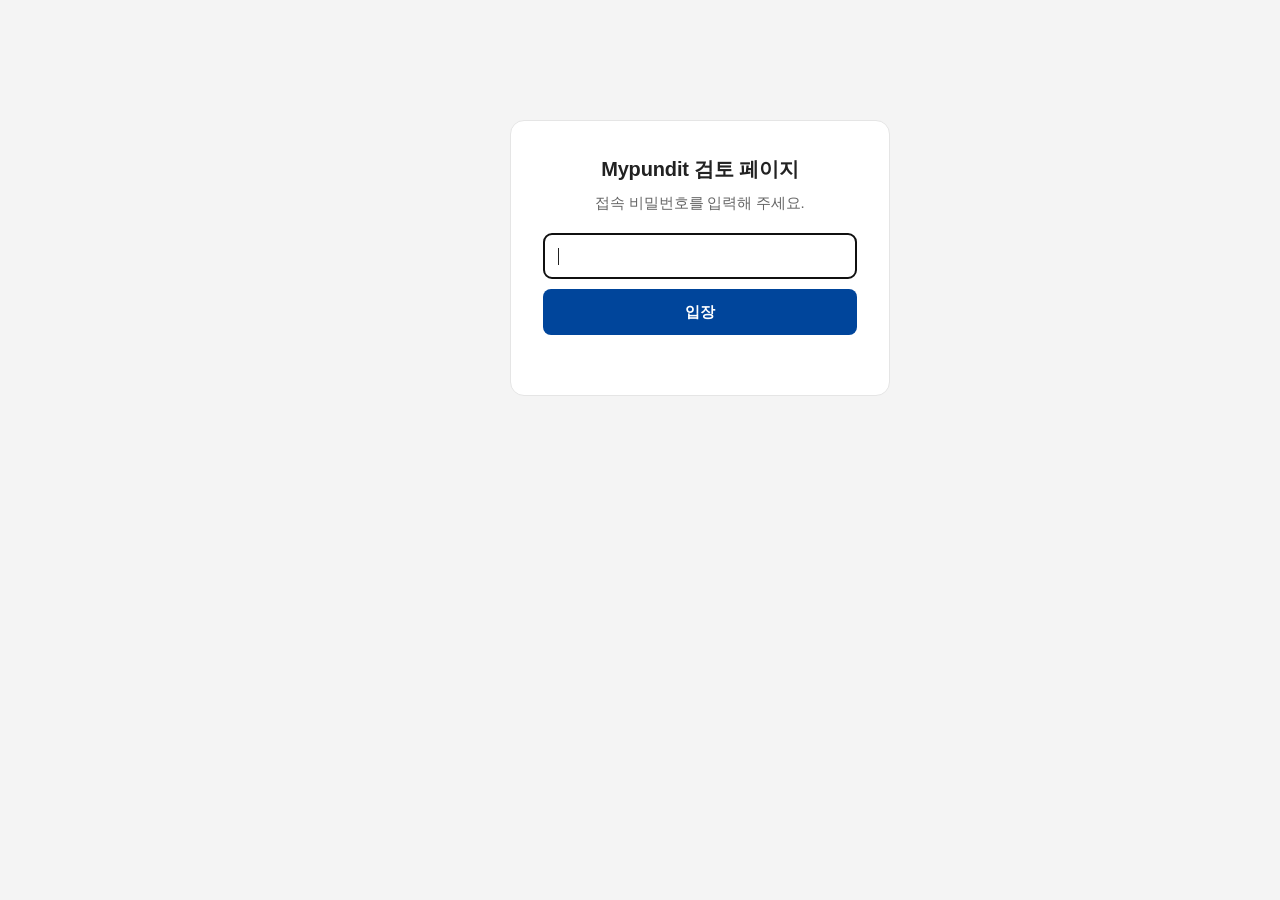
<file: index.html>
<!DOCTYPE html><html lang="ko"><head>
<style id="mp-gate-css">html.mp-locked body>*:not(#mp-gate-ui){display:none!important}</style><script>(function(){var K='mp-gate',P='pundit2026',ok=false;try{ok=localStorage.getItem(K)===P;}catch(e){}if(ok)return;document.documentElement.classList.add('mp-locked');document.addEventListener('DOMContentLoaded',function(){var d=document.createElement('div');d.id='mp-gate-ui';d.innerHTML='<div style="max-width:380px;margin:120px auto;background:#fff;border:1px solid #e5e5e5;border-radius:14px;padding:32px;font:15px/1.6 Pretendard,sans-serif;color:#222;text-align:center"><b style="font-size:20px;display:block;margin-bottom:6px">Mypundit 검토 페이지</b><p style="color:#666;margin:0 0 18px">접속 비밀번호를 입력해 주세요.</p><input id="mp-gate-in" type="password" autocomplete="off" style="width:100%;height:46px;border:1px solid #ccc;border-radius:8px;padding:0 14px;font-size:16px;box-sizing:border-box"><button id="mp-gate-btn" type="button" style="width:100%;height:46px;margin-top:10px;background:#00459b;color:#fff;border:0;border-radius:8px;font-size:15px;font-weight:700;cursor:pointer">입장</button><p id="mp-gate-msg" style="color:#c8401a;font-size:13px;margin:10px 0 0;min-height:18px"></p></div>';document.body.appendChild(d);var i=document.getElementById('mp-gate-in');function go(){if(i.value===P){try{localStorage.setItem(K,P);}catch(e){}d.remove();document.documentElement.classList.remove('mp-locked');}else{document.getElementById('mp-gate-msg').textContent='비밀번호가 맞지 않습니다.';i.select();}}document.getElementById('mp-gate-btn').onclick=go;i.onkeydown=function(e){if(e.key==='Enter')go();};i.focus();});})();</script><script>window.FB_CONFIG = {"sync": "https://script.google.com/macros/s/AKfycbzFOG8zAvbVMV8XH0hqwZOumwh6NLu8Mqf3wqDamaE0R_vOJMvNFvs-TpDJgiwDSCDK/exec"};</script><meta charset="utf-8"><meta http-equiv="refresh" content="0; url=m_002.html"><title>PUNDIT</title></head><body>
<div id="rv-banner" style="position:sticky;top:0;z-index:9000;background:#00459b;color:#fff;font:13px/1.5 Pretendard,sans-serif;padding:8px 18px;display:flex;gap:14px;align-items:center;flex-wrap:wrap"><b>검토 방법</b><span>바꾸고 싶은 글자·버튼·입력칸·영역 위에서 <b>마우스 오른쪽 클릭</b> → 메모창이 뜹니다. 요청 내용을 적고 저장하면 그 자리에 번호 뱃지가 붙고 오른쪽 아래 <b>✎ 수정사항</b> 패널에 쌓입니다. 메모는 <b>모든 검토자와 개발사에게 바로 공유</b>됩니다(주황 = 내 메모, 파랑 = 다른 사람 메모).</span><button onclick="this.parentNode.remove()" style="margin-left:auto;background:#fff;color:#00459b;border:0;border-radius:6px;padding:4px 10px;font-weight:600;cursor:pointer">닫기</button></div><a href="m_002.html">대시보드로 이동</a></body></html>
</file>
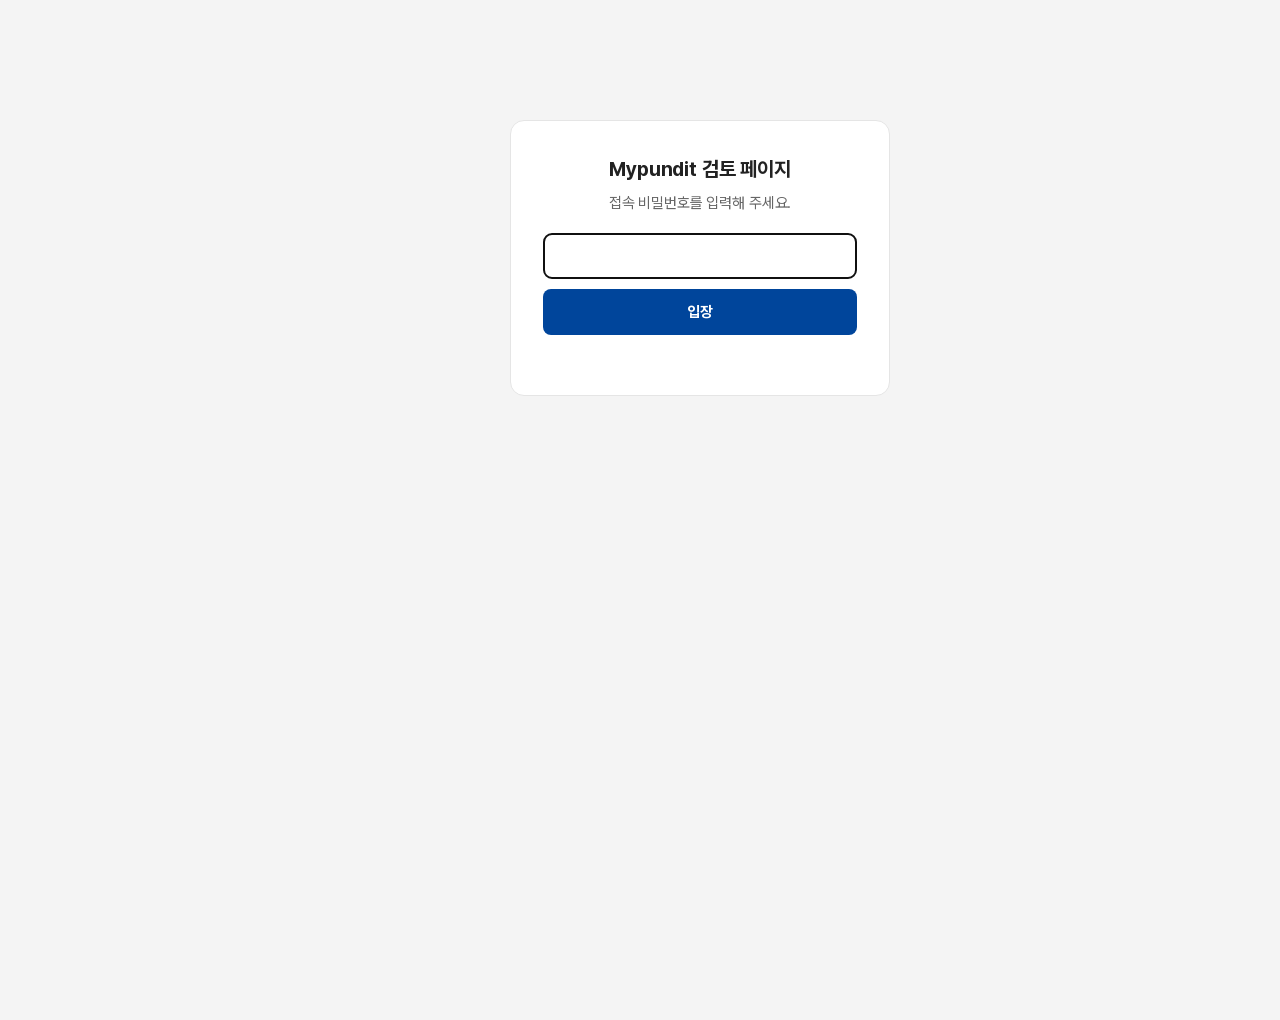
<file: m_002.html>
<!DOCTYPE html>
<html lang="ko">
<head>
<style id="mp-gate-css">html.mp-locked body>*:not(#mp-gate-ui){display:none!important}</style><script>(function(){var K='mp-gate',P='pundit2026',ok=false;try{ok=localStorage.getItem(K)===P;}catch(e){}if(ok)return;document.documentElement.classList.add('mp-locked');document.addEventListener('DOMContentLoaded',function(){var d=document.createElement('div');d.id='mp-gate-ui';d.innerHTML='<div style="max-width:380px;margin:120px auto;background:#fff;border:1px solid #e5e5e5;border-radius:14px;padding:32px;font:15px/1.6 Pretendard,sans-serif;color:#222;text-align:center"><b style="font-size:20px;display:block;margin-bottom:6px">Mypundit 검토 페이지</b><p style="color:#666;margin:0 0 18px">접속 비밀번호를 입력해 주세요.</p><input id="mp-gate-in" type="password" autocomplete="off" style="width:100%;height:46px;border:1px solid #ccc;border-radius:8px;padding:0 14px;font-size:16px;box-sizing:border-box"><button id="mp-gate-btn" type="button" style="width:100%;height:46px;margin-top:10px;background:#00459b;color:#fff;border:0;border-radius:8px;font-size:15px;font-weight:700;cursor:pointer">입장</button><p id="mp-gate-msg" style="color:#c8401a;font-size:13px;margin:10px 0 0;min-height:18px"></p></div>';document.body.appendChild(d);var i=document.getElementById('mp-gate-in');function go(){if(i.value===P){try{localStorage.setItem(K,P);}catch(e){}d.remove();document.documentElement.classList.remove('mp-locked');}else{document.getElementById('mp-gate-msg').textContent='비밀번호가 맞지 않습니다.';i.select();}}document.getElementById('mp-gate-btn').onclick=go;i.onkeydown=function(e){if(e.key==='Enter')go();};i.focus();});})();</script><script>window.FB_CONFIG = {"sync": "https://script.google.com/macros/s/AKfycbzFOG8zAvbVMV8XH0hqwZOumwh6NLu8Mqf3wqDamaE0R_vOJMvNFvs-TpDJgiwDSCDK/exec"};</script>
<meta charset="utf-8">
<meta name="viewport" content="width=device-width, initial-scale=1">
<title>대시보드 | PUNDIT Online System</title>
<link rel="stylesheet" href="css/style.css?v=20260903153424">
<script src="js/mypundit.js?v=20260903153424"></script>
</head>
<body>
<div id="rv-banner" style="position:sticky;top:0;z-index:9000;background:#00459b;color:#fff;font:13px/1.5 Pretendard,sans-serif;padding:8px 18px;display:flex;gap:14px;align-items:center;flex-wrap:wrap"><b>검토 방법</b><span>바꾸고 싶은 글자·버튼·입력칸·영역 위에서 <b>마우스 오른쪽 클릭</b> → 메모창이 뜹니다. 요청 내용을 적고 저장하면 그 자리에 번호 뱃지가 붙고 오른쪽 아래 <b>✎ 수정사항</b> 패널에 쌓입니다. 메모는 <b>모든 검토자와 개발사에게 바로 공유</b>됩니다(주황 = 내 메모, 파랑 = 다른 사람 메모).</span><button onclick="this.parentNode.remove()" style="margin-left:auto;background:#fff;color:#00459b;border:0;border-radius:6px;padding:4px 10px;font-weight:600;cursor:pointer">닫기</button></div>
<div class="wrap">
  <aside class="sidebar">
    <button type="button" class="side-toggle" title="메뉴 접기/펼치기" aria-label="메뉴 접기/펼치기"><svg viewBox="0 0 16 16" fill="none" stroke="currentColor" stroke-width="2" stroke-linecap="round" stroke-linejoin="round"><path d="M10 3L5 8l5 5"/></svg></button>
    <a class="logo" href="m_002.html"><img src="images/logo.png" alt="PUNDIT U.S. TAX SERVICES"></a>
    <div class="side-label">신고연도</div>
    <label class="year-select">
      <select>
        <option selected>2025</option>
        <option>2024</option>
        <option>2023</option>
        <option>2022</option>
      </select>
    </label>
    <nav class="nav">
      <a href="m_002.html" class="active"><svg viewBox="0 0 24 24" fill="none" stroke="currentColor" stroke-width="1.8"><circle cx="12" cy="12" r="9"/><circle cx="12" cy="12" r="3.5"/></svg><span>대시보드</span></a>
      <a href="#"><svg viewBox="0 0 24 24" fill="none" stroke="currentColor" stroke-width="1.8" stroke-linecap="round"><circle cx="12" cy="8" r="4"/><path d="M4 21c0-4 3.6-7 8-7s8 3 8 7"/></svg><span>개인설정</span></a>
      <a href="#"><svg viewBox="0 0 24 24" fill="currentColor"><circle cx="5" cy="5" r="2"/><circle cx="12" cy="5" r="2"/><circle cx="19" cy="5" r="2"/><circle cx="5" cy="12" r="2"/><circle cx="12" cy="12" r="2"/><circle cx="19" cy="12" r="2"/><circle cx="5" cy="19" r="2"/><circle cx="12" cy="19" r="2"/><circle cx="19" cy="19" r="2"/></svg><span>내 서류함</span></a>
    </nav>
  </aside>
  <div class="main">
    <header class="topbar">
      <div class="greet"><strong>안녕하세요 홍길동님</strong><span>Welcome to Pundit Online System</span></div>
      <div class="topbar-right">
        <div class="pill">
          <img class="avatar" src="images/avatar_staff.png" alt="">
          <div><b>박보검</b><span class="role">담당 세무사</span><br><span class="mail">bogum@pundit.co.kr</span></div>
        </div>
        <div class="pill date">
          <b class="day">14</b>
          <div><span>8월</span><br><b>금요일</b></div>
        </div>
        <div class="pill user">
          <img class="avatar" src="images/avatar_user.png" alt="">
          <div><b>홍길동</b><span class="role">고객</span><br><span class="mail">hongs@example.com</span></div>
          <svg class="chev" viewBox="0 0 16 16" fill="none" stroke="currentColor" stroke-width="2" stroke-linecap="round" stroke-linejoin="round"><path d="M3 6l5 5 5-5"/></svg>
        </div>
      </div>
    </header>
    <main class="content">
      <section class="card progress">
        <h2 class="card-title">진행사항</h2>
        <p class="card-desc">각 진행 단계를 클릭 하면 해당 화면으로 이동하여 내용을 확인하거나 작성할 수 있습니다.</p>
        <div class="steps">
        <a class="step done" href="s_001_1.html"><div class="check"><svg viewBox="0 0 16 16" fill="none" stroke="currentColor" stroke-width="2" stroke-linecap="round" stroke-linejoin="round"><path d="M3 8.5l3.2 3L13 4.5"/></svg></div><div class="name">견적 확인<br>및 계약금 납부</div></a>
        <a class="step active" href="s_001_2_1.html"><div class="num"><span>Step</span> 2</div><div class="name">워크시트 작성</div></a>
        <a class="step active" href="s_001_3.html"><div class="num"><span>Step</span> 3</div><div class="name">자료 업로드</div></a>
        <a class="step" href="#"><div class="num"><span>Step</span> 4</div><div class="name">담당자 검토 및<br>신고서 작성</div></a>
        <a class="step" href="#"><div class="num"><span>Step</span> 5</div><div class="name">신고서 확인</div></a>
        <a class="step" href="#"><div class="num"><span>Step</span> 6</div><div class="name">서명 진행</div></a>
        <a class="step" href="#"><div class="num"><span>Step</span> 7</div><div class="name">잔금 납부</div></a>
        <a class="step" href="#"><div class="num"><span>Step</span> 8</div><div class="name">신고서 제출 중</div></a>
        <a class="step" href="#"><div class="num"><span>Step</span> 9</div><div class="name">신고 완료<br><small>(제출 증빙 다운로드)</small></div></a>
        </div>
      </section>
      <div class="statusbar">
        <span class="badge">신규 고객</span>
        <span>현재 홍길동님은 <b class="blue">자료 업로드</b> 단계입니다.</span>
        <div class="right"><span>신고 유형</span><b>DSFP</b><span>신고연도</span><b>2025년</b></div>
      </div>
      <div class="dash">
        <div>
          <section class="card">
            <h2 class="card-title">작업을 완료해 주세요</h2>
            <p class="card-desc">작업 완료 시 다음 단계로 자동 진행됩니다.</p>
            <div class="tiles">
              <a class="tile" href="s_001_2_1.html">
                <div class="ico"><svg viewBox="0 0 24 24" fill="none" stroke="currentColor" stroke-width="1.6" stroke-linecap="round" stroke-linejoin="round"><path d="M14 3H7a2 2 0 0 0-2 2v14a2 2 0 0 0 2 2h10a2 2 0 0 0 2-2V8z"/><path d="M14 3v5h5"/><path d="M9 13h2M13 13h2M9 17h2M13 17h2"/></svg></div>
                <div><div class="t">워크시트 작성</div><div class="d">개인정보·출입국·금융자산 등</div></div>
                <div class="arrow"><svg viewBox="0 0 24 24" fill="none" stroke="currentColor" stroke-width="2" stroke-linecap="round" stroke-linejoin="round"><path d="M5 12h14M13 6l6 6-6 6"/></svg></div>
              </a>
              <a class="tile" href="s_001_3.html">
                <div class="ico"><svg viewBox="0 0 24 24" fill="none" stroke="currentColor" stroke-width="1.6" stroke-linecap="round" stroke-linejoin="round"><path d="M7 18a4 4 0 0 1-.6-7.95A6 6 0 0 1 18 8.5a4.5 4.5 0 0 1-.5 9.5H7z"/><path d="M12 12v8M9 15l3-3 3 3"/></svg></div>
                <div><div class="t">자료 업로드</div><div class="d">구비서류를 PDF로 업로드</div></div>
                <div class="arrow"><svg viewBox="0 0 24 24" fill="none" stroke="currentColor" stroke-width="2" stroke-linecap="round" stroke-linejoin="round"><path d="M5 12h14M13 6l6 6-6 6"/></svg></div>
              </a>
            </div>
          </section>
          <section class="card">
            <div class="card-head">
              <div>
                <h2 class="card-title">담당자 공지사항</h2>
                <p class="card-desc">담당 세무사가 올린 최신 공지입니다. 공지는 항상 한 건만 표시됩니다.</p>
              </div>
              <span class="msg-badge">새 공지 1건</span>
            </div>
            <div class="notice-one">
              <div class="nh"><span class="cat req">요청</span><span>박보검 담당 세무사 · 오늘 09:42</span></div>
              <p class="nt">4월 15일 이전까지 SSN만 우선 전달 부탁 드립니다.</p>
            </div>
          </section>
        </div>
        <section class="card kb" data-kb>
          <div class="card-head">
            <div><h2 class="card-title">펀딧 지식창고</h2><p class="card-desc">미국 세금, 펀딧이 쉽게 풀어드립니다. 최신 글을 바로 읽어 보세요.</p></div>
            <a class="panel-link" href="https://pundit.co.kr/knowledge/" target="_blank" rel="noopener">전체 보기 →</a>
          </div>
          <div class="kb-list" data-kb-list>
              <a class="kb-item" href="https://pundit.co.kr/%ec%a0%9c%ea%b0%80-%ea%b0%80%ec%9e%85%ed%95%9c-%ec%83%81%ed%92%88%ec%9d%b4-pfic-%ec%9d%b8%ea%b0%80%ec%9a%94/" target="_blank" rel="noopener"><img class="kb-thumb" src="[data-uri]" alt=""><span class="kb-body"><span class="kb-date">2026. 02. 13</span><b class="kb-title">제가 가입한 상품이 PFIC 인가요?</b><span class="kb-ex">많은 분들이 PFIC를 처음 접할 때 가장 먼저 떠올리는 공식이 있습니다…</span></span></a>
              <a class="kb-item" href="https://pundit.co.kr/trumpaccounts/" target="_blank" rel="noopener"><img class="kb-thumb" src="[data-uri]" alt=""><span class="kb-body"><span class="kb-date">2026. 02. 09</span><b class="kb-title">자녀를 위한 트럼프 계좌 (Trump Accounts) 신청 자격 및 방법 총정리</b><span class="kb-ex">트럼프 행정부 2기가 출범하면서 세무 환경에도 많은 변화가 예고되고 있습니다. 그중에서도 자녀를 둔 납세자분들의 관심이 가장 뜨거…</span></span></a>
              <a class="kb-item" href="https://pundit.co.kr/%eb%b6%80%ec%96%91%ec%9e%90%eb%85%80%ec%9d%98-%ec%86%8c%eb%93%9d-%eb%b3%b4%ea%b3%a0-%ec%9d%98%eb%ac%b4-2025-tax-year-edition/" target="_blank" rel="noopener"><img class="kb-thumb" src="[data-uri]" alt=""><span class="kb-body"><span class="kb-date">2025. 12. 23</span><b class="kb-title">부양자녀의 소득 보고 의무 – 2025 Tax Year Edition</b><span class="kb-ex">부양 자녀들에게 소득이 있을 때, 해당 소득을 본인과 같이 보고해야 할지, 아니면 부양자와 별도로 보고해야 할지, 또한 보고기준 …</span></span></a>
              <a class="kb-item" href="https://pundit.co.kr/%ec%9d%bc%eb%b0%98-%ed%88%ac%ec%9e%90%ec%9e%90%ec%9d%98-%ec%a0%84%eb%ac%b8-%ed%8a%b8%eb%a0%88%ec%9d%b4%eb%8d%94-%ec%a0%84%ed%99%98-trader-tax-status-tts-section-475f/" target="_blank" rel="noopener"><img class="kb-thumb" src="[data-uri]" alt=""><span class="kb-body"><span class="kb-date">2025. 11. 28</span><b class="kb-title">일반 투자자의 전문 트레이더 전환 (Trader Tax Status, TTS, Section 475(f))</b><span class="kb-ex">단기 매매를 자주 하는 투자자라면 한 번쯤 실제로는 손해를 봤는데도 세금을 내야 하는 상황을 겪어보셨을 겁니다. 이런 일이 발생하…</span></span></a>
              <a class="kb-item" href="https://pundit.co.kr/%ec%99%b8%ea%b5%ad-%ec%86%8c%ec%9c%a0-%eb%af%b8%ea%b5%ad%eb%b2%95%ec%9d%b8%ec%9d%98-%ec%a0%95%eb%b3%b4%eb%b3%b4%ea%b3%a0-%ec%9d%98%eb%ac%b4-form-5472/" target="_blank" rel="noopener"><img class="kb-thumb" src="[data-uri]" alt=""><span class="kb-body"><span class="kb-date">2025. 11. 28</span><b class="kb-title">외국 소유 미국법인의 정보보고 의무 (Form 5472)</b><span class="kb-ex">미국 세법상 비거주자인 개인 또는 한국 법인이 미국에 Single-Member LLC 또는 C-Corporation 등의 법인을 …</span></span></a>
              <a class="kb-item" href="https://pundit.co.kr/%ec%b5%9c%ec%a0%80%ed%95%9c%ec%84%b8alternative-minimum-tax-amt/" target="_blank" rel="noopener"><img class="kb-thumb" src="[data-uri]" alt=""><span class="kb-body"><span class="kb-date">2025. 11. 28</span><b class="kb-title">최저한세(Alternative Minimum Tax, AMT)</b><span class="kb-ex">고소득자라면 한 번쯤 최저한세(Alternative Minimum Tax, AMT) 제도에 대해 들어보신 적이 있으실 것입니다. …</span></span></a>
          </div>
          <div class="kb-foot"><a href="https://pundit.co.kr/pundits-book/" target="_blank" rel="noopener">Pundit E-Book 다운로드 →</a><span class="muted" data-kb-src>pundit.co.kr 지식창고</span></div>
        </section>
      </div>
      <script>
      (function () {
        /* 실제 서비스에서는 홈페이지(WordPress) 글을 실시간으로 불러온다. 불러오지 못하면 위의 저장된 목록을 그대로 보여준다. */
        var box = document.querySelector('[data-kb-list]'); if (!box || !window.fetch) return;
        function esc(x) { return String(x == null ? '' : x).replace(/[&<>"]/g, function (c) { return { '&': '&amp;', '<': '&lt;', '>': '&gt;', '"': '&quot;' }[c]; }); }
        function text(h) { var d = document.createElement('div'); d.innerHTML = h || ''; var t = (d.textContent || '').replace(/\s+/g, ' ').trim(); t = t.replace(/^안녕하세요!?\s*여러분의\s*미국\s*세무전문가\s*PUNDIT입니다\.?\s*/, ''); return t.length > 72 ? t.slice(0, 72) + '…' : t; }
        fetch('https://pundit.co.kr/wp-json/wp/v2/posts?per_page=6&_embed=wp:featuredmedia&_fields=title,link,date,excerpt,_links,_embedded', { mode: 'cors' })
          .then(function (r) { if (!r.ok) throw 0; return r.json(); })
          .then(function (posts) {
            if (!posts || !posts.length) return;
            box.innerHTML = posts.map(function (p) {
              var d = document.createElement('div'); d.innerHTML = p.title.rendered;
              var fm = (p._embedded && p._embedded['wp:featuredmedia'] || [])[0], sz = fm && fm.media_details && fm.media_details.sizes || {}, img = (sz.thumbnail || sz.medium || {}).source_url || (fm && fm.source_url) || '';
              return '<a class="kb-item" href="' + esc(p.link) + '" target="_blank" rel="noopener">' + (img ? '<img class="kb-thumb" src="' + esc(img) + '" alt="" onerror="this.style.visibility=&quot;hidden&quot;">' : '<span class="kb-thumb"></span>') + '<span class="kb-body"><span class="kb-date">' + esc(p.date.slice(0, 10).replace(/-/g, '. ')) + '</span><b class="kb-title">' + esc(d.textContent) + '</b><span class="kb-ex">' + esc(text(p.excerpt.rendered)) + '</span></span></a>';
            }).join('');
            var src = document.querySelector('[data-kb-src]'); if (src) src.textContent = 'pundit.co.kr 지식창고 · 실시간';
          }).catch(function () {});
      })();
      </script>
    </main>
    <footer class="footer">
      <div class="l">
        <span>서울특별시 서초구 강남대로 99길 33, 201호</span>
        <span>문의전화: 02-6925-6054(6055)</span>
        <span>Fax: 02-6455-6058</span>
        <span>메일: Admin@pundit.co.kr</span>
      </div>
      <div class="r">Copyright © PUNDIT KOREA Co., Ltd. All Rights Reserved.</div>
    </footer>
  </div>
</div>
<!-- 수정사항 남기기 도구 (우클릭). 실제 배포 시 아래 한 줄을 지우면 됩니다. -->
<script src="js/feedback.js?v=20260903153424"></script>
</body>
</html>
</file>
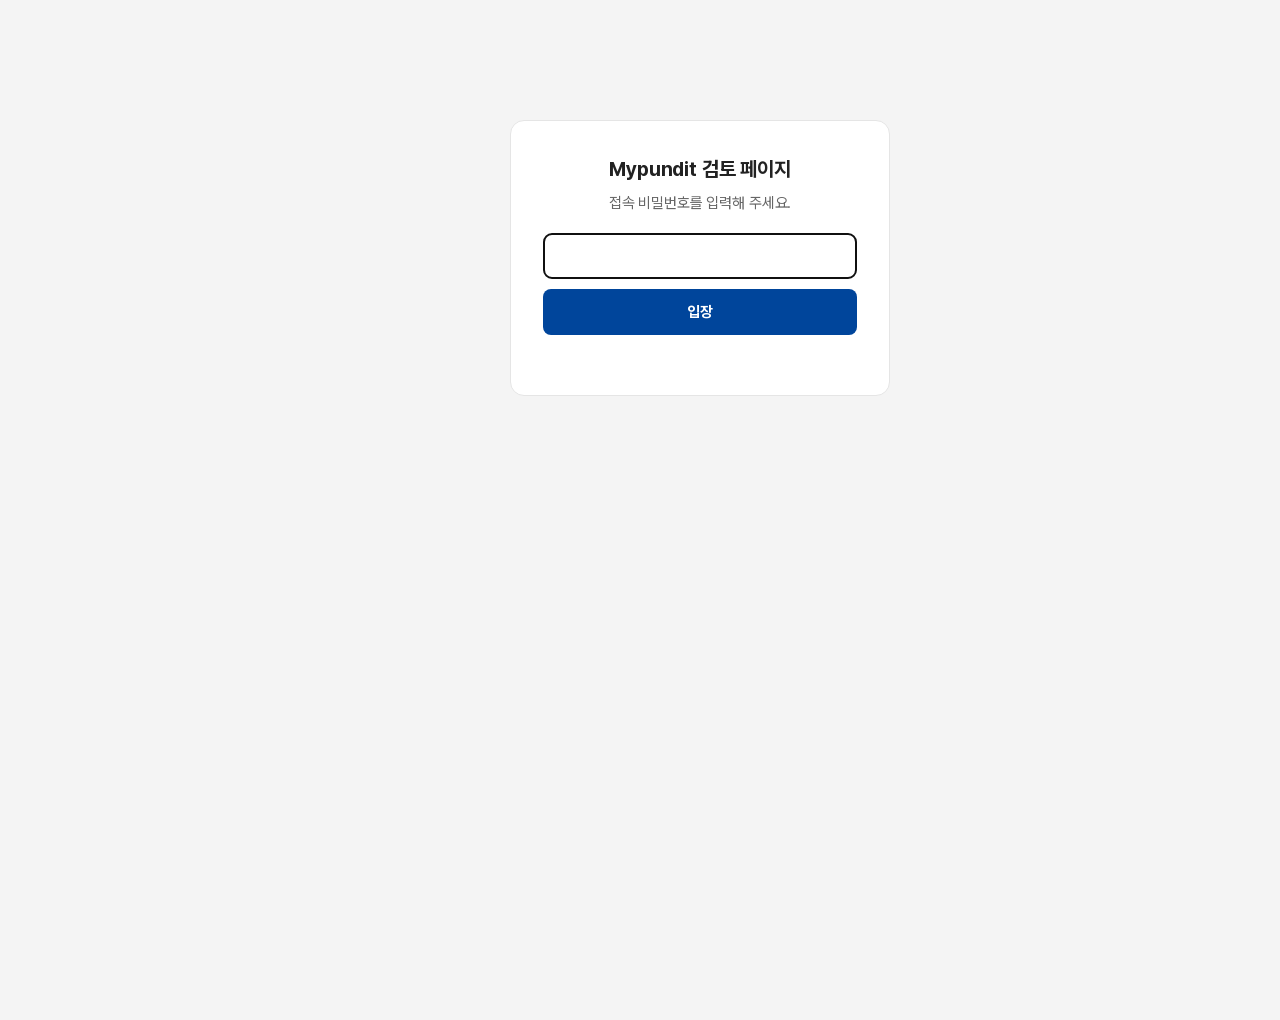
<file: s_001_1.html>
<!DOCTYPE html>
<html lang="ko">
<head>
<style id="mp-gate-css">html.mp-locked body>*:not(#mp-gate-ui){display:none!important}</style><script>(function(){var K='mp-gate',P='pundit2026',ok=false;try{ok=localStorage.getItem(K)===P;}catch(e){}if(ok)return;document.documentElement.classList.add('mp-locked');document.addEventListener('DOMContentLoaded',function(){var d=document.createElement('div');d.id='mp-gate-ui';d.innerHTML='<div style="max-width:380px;margin:120px auto;background:#fff;border:1px solid #e5e5e5;border-radius:14px;padding:32px;font:15px/1.6 Pretendard,sans-serif;color:#222;text-align:center"><b style="font-size:20px;display:block;margin-bottom:6px">Mypundit 검토 페이지</b><p style="color:#666;margin:0 0 18px">접속 비밀번호를 입력해 주세요.</p><input id="mp-gate-in" type="password" autocomplete="off" style="width:100%;height:46px;border:1px solid #ccc;border-radius:8px;padding:0 14px;font-size:16px;box-sizing:border-box"><button id="mp-gate-btn" type="button" style="width:100%;height:46px;margin-top:10px;background:#00459b;color:#fff;border:0;border-radius:8px;font-size:15px;font-weight:700;cursor:pointer">입장</button><p id="mp-gate-msg" style="color:#c8401a;font-size:13px;margin:10px 0 0;min-height:18px"></p></div>';document.body.appendChild(d);var i=document.getElementById('mp-gate-in');function go(){if(i.value===P){try{localStorage.setItem(K,P);}catch(e){}d.remove();document.documentElement.classList.remove('mp-locked');}else{document.getElementById('mp-gate-msg').textContent='비밀번호가 맞지 않습니다.';i.select();}}document.getElementById('mp-gate-btn').onclick=go;i.onkeydown=function(e){if(e.key==='Enter')go();};i.focus();});})();</script><script>window.FB_CONFIG = {"sync": "https://script.google.com/macros/s/AKfycbzFOG8zAvbVMV8XH0hqwZOumwh6NLu8Mqf3wqDamaE0R_vOJMvNFvs-TpDJgiwDSCDK/exec"};</script>
<meta charset="utf-8">
<meta name="viewport" content="width=device-width, initial-scale=1">
<title>Step 1. 견적 확인 및 계약금 납부 | PUNDIT Online System</title>
<link rel="stylesheet" href="css/style.css?v=20260903153424">
<script src="js/mypundit.js?v=20260903153424"></script>
</head>
<body>
<div id="rv-banner" style="position:sticky;top:0;z-index:9000;background:#00459b;color:#fff;font:13px/1.5 Pretendard,sans-serif;padding:8px 18px;display:flex;gap:14px;align-items:center;flex-wrap:wrap"><b>검토 방법</b><span>바꾸고 싶은 글자·버튼·입력칸·영역 위에서 <b>마우스 오른쪽 클릭</b> → 메모창이 뜹니다. 요청 내용을 적고 저장하면 그 자리에 번호 뱃지가 붙고 오른쪽 아래 <b>✎ 수정사항</b> 패널에 쌓입니다. 메모는 <b>모든 검토자와 개발사에게 바로 공유</b>됩니다(주황 = 내 메모, 파랑 = 다른 사람 메모).</span><button onclick="this.parentNode.remove()" style="margin-left:auto;background:#fff;color:#00459b;border:0;border-radius:6px;padding:4px 10px;font-weight:600;cursor:pointer">닫기</button></div>
<div class="wrap">
  <aside class="sidebar">
    <button type="button" class="side-toggle" title="메뉴 접기/펼치기" aria-label="메뉴 접기/펼치기"><svg viewBox="0 0 16 16" fill="none" stroke="currentColor" stroke-width="2" stroke-linecap="round" stroke-linejoin="round"><path d="M10 3L5 8l5 5"/></svg></button>
    <a class="logo" href="m_002.html"><img src="images/logo.png" alt="PUNDIT U.S. TAX SERVICES"></a>
    <div class="side-label">신고연도</div>
    <label class="year-select">
      <select>
        <option selected>2025</option>
        <option>2024</option>
        <option>2023</option>
        <option>2022</option>
      </select>
    </label>
    <nav class="nav">
      <a href="m_002.html" class="active"><svg viewBox="0 0 24 24" fill="none" stroke="currentColor" stroke-width="1.8"><circle cx="12" cy="12" r="9"/><circle cx="12" cy="12" r="3.5"/></svg><span>대시보드</span></a>
      <a href="#"><svg viewBox="0 0 24 24" fill="none" stroke="currentColor" stroke-width="1.8" stroke-linecap="round"><circle cx="12" cy="8" r="4"/><path d="M4 21c0-4 3.6-7 8-7s8 3 8 7"/></svg><span>개인설정</span></a>
      <a href="#"><svg viewBox="0 0 24 24" fill="currentColor"><circle cx="5" cy="5" r="2"/><circle cx="12" cy="5" r="2"/><circle cx="19" cy="5" r="2"/><circle cx="5" cy="12" r="2"/><circle cx="12" cy="12" r="2"/><circle cx="19" cy="12" r="2"/><circle cx="5" cy="19" r="2"/><circle cx="12" cy="19" r="2"/><circle cx="19" cy="19" r="2"/></svg><span>내 서류함</span></a>
    </nav>
  </aside>
  <div class="main">
    <header class="topbar">
      <div class="greet"><strong>안녕하세요 홍길동님</strong><span>Welcome to Pundit Online System</span></div>
      <div class="topbar-right">
        <div class="pill">
          <img class="avatar" src="images/avatar_staff.png" alt="">
          <div><b>박보검</b><span class="role">담당 세무사</span><br><span class="mail">bogum@pundit.co.kr</span></div>
        </div>
        <div class="pill date">
          <b class="day">14</b>
          <div><span>8월</span><br><b>금요일</b></div>
        </div>
        <div class="pill user">
          <img class="avatar" src="images/avatar_user.png" alt="">
          <div><b>홍길동</b><span class="role">고객</span><br><span class="mail">hongs@example.com</span></div>
          <svg class="chev" viewBox="0 0 16 16" fill="none" stroke="currentColor" stroke-width="2" stroke-linecap="round" stroke-linejoin="round"><path d="M3 6l5 5 5-5"/></svg>
        </div>
      </div>
    </header>
    <main class="content">
      <section class="card progress">
        <h2 class="card-title">진행사항</h2>
        <p class="card-desc">각 진행 단계를 클릭 하면 해당 화면으로 이동하여 내용을 확인하거나 작성할 수 있습니다.</p>
        <div class="steps">
        <a class="step active" href="s_001_1.html"><div class="num"><span>Step</span> 1</div><div class="name">견적 확인<br>및 계약금 납부</div></a>
        <a class="step" href="s_001_2_1.html"><div class="num"><span>Step</span> 2</div><div class="name">워크시트 작성</div></a>
        <a class="step" href="s_001_3.html"><div class="num"><span>Step</span> 3</div><div class="name">자료 업로드</div></a>
        <a class="step" href="#"><div class="num"><span>Step</span> 4</div><div class="name">담당자 검토 및<br>신고서 작성</div></a>
        <a class="step" href="#"><div class="num"><span>Step</span> 5</div><div class="name">신고서 확인</div></a>
        <a class="step" href="#"><div class="num"><span>Step</span> 6</div><div class="name">서명 진행</div></a>
        <a class="step" href="#"><div class="num"><span>Step</span> 7</div><div class="name">잔금 납부</div></a>
        <a class="step" href="#"><div class="num"><span>Step</span> 8</div><div class="name">신고서 제출 중</div></a>
        <a class="step" href="#"><div class="num"><span>Step</span> 9</div><div class="name">신고 완료<br><small>(제출 증빙 다운로드)</small></div></a>
        </div>
      </section>
      <div class="statusbar">
        <span class="badge">Step 1</span>
        <span>견적 확인 및 계약금 납부</span>
        <div class="right"><span>신고 유형</span><b>DSFP</b><span>신고연도</span><b>2025년</b></div>
      </div>
      <section class="card">
        <h2 class="card-title">상세 견적 항목</h2>
        <table class="qtable">
          <colgroup><col style="width:70px"><col style="width:28%"><col><col style="width:80px"><col style="width:17%"><col style="width:17%"></colgroup>
          <thead>
            <tr><th class="c">No</th><th>서비스 항목</th><th>대상 / 적용 범위</th><th class="c">수량</th><th class="r">수임료</th><th class="r">금액</th></tr>
          </thead>
          <tbody>
              <tr><td class="c">1</td><td>Federal Tax Return - Basic</td><td class="desc">2025년 기본 연방세 신고</td><td class="c">1</td><td class="r">300,000</td><td class="r">300,000</td></tr>
              <tr><td class="c">2</td><td>Dual-status statement</td><td class="desc">2025년 거주자/비거주자 기간 구분</td><td class="c">1</td><td class="r">100,000</td><td class="r">100,000</td></tr>
              <tr><td class="c">3</td><td>Schedule E (rent)</td><td class="desc">2025년 임대소득(부동산 2건)</td><td class="c">1</td><td class="r">200,000</td><td class="r">200,000</td></tr>
              <tr><td class="c">4</td><td>Schedule C (business)</td><td class="desc">2024~2025 사업소득(개인사업)</td><td class="c">2</td><td class="r">300,000</td><td class="r">600,000</td></tr>
              <tr><td class="c">5</td><td>FBAR</td><td class="desc">2023~2025년(3개년)</td><td class="c">3</td><td class="r">50,000</td><td class="r">150,000</td></tr>
              <tr><td class="c">6</td><td>FATCA (financial accounts)</td><td class="desc">2023~2025년</td><td class="c">3</td><td class="r">100,000</td><td class="r">300,000</td></tr>
          </tbody>
          <tfoot>
            <tr><td colspan="5" class="lbl">부가세 (VAT)</td><td>105,000</td></tr>
            <tr><td colspan="5" class="lbl dark">Grand total</td><td>1,155,000</td></tr>
          </tfoot>
        </table>
        <div class="sum">
          <div><span>총 합계</span><b>1,155,000원</b></div>
          <div><span>계약금</span><b class="blue">577,500원</b></div>
          <div><span>잔금</span><b>1,155,000원</b></div>
        </div>
        <div class="notice">
          <h4>견적 안내사항</h4>
          <div class="cols">
            <ul class="nlist">
              <li><span class="n">01</span><span>견적금액은 부가세(VAT) 포함된 가격입니다.</span></li>
              <li><span class="n">03</span><span>진행 중 최초에 제공받았던 내용과 상당한 차이가 발생할 경우 견적이 변동될 수 있습니다.</span></li>
              <li><span class="n">05</span><span>견적은 송달받은 날로부터 14일간 유효합니다.</span></li>
            </ul>
            <ul class="nlist">
              <li><span class="n">02</span><span>본 견적은 고객님으로부터 기존에 제공받았던 정보에 의해 산정되었습니다.</span></li>
              <li><span class="n">04</span><span>변동된 금액은 최종 잔금에 반영되어 청구됩니다.</span></li>
              <li><span class="n">06</span><span>계약은 착수금이 입금되는 순서대로 체결되며, 계약이 체결된 고객은 Clients list에 등록되어 관리됩니다.</span></li>
            </ul>
          </div>
        </div>
      </section>
      <div class="dash">
        <section class="card">
          <h2 class="card-title">계약금 납부 및 동의</h2>
          <p class="card-desc">계약금은 총 견적의 50%이며, 안내해 드리는 가상계좌로 입금해 주세요.</p>
          <div class="kv first"><span>계약금액</span><b>577,500원</b></div>
          <div class="kv"><span>가상계좌</span><b>신한은행 110-000-000000</b></div>
          <div class="kv"><span>예금주</span><b>펀딧코리아 유한회사</b></div>
          <div class="agree" style="margin-top:36px">
            <span class="lbl"><span class="req">(필수)</span> 서비스 이용약관에 동의</span>
            <div class="radios"><label><input type="radio" name="a1" checked> 동의</label><label><input type="radio" name="a1"> 미동의</label></div>
          </div>
          <div class="agree">
            <span class="lbl"><span class="req">(필수)</span> 개인정보처리방침에 동의</span>
            <div class="radios"><label><input type="radio" name="a2" checked> 동의</label><label><input type="radio" name="a2"> 미동의</label></div>
          </div>
        </section>
        <section class="card">
          <h2 class="card-title">증빙 발행 방식</h2>
          <p class="card-desc">원하시는 증빙 발행 방식을 선택해 주세요.</p>
          <div class="radios" style="margin-top:26px">
            <label><input type="radio" name="rc" checked> 현금영수증</label>
            <label><input type="radio" name="rc"> 세금계산서</label>
            <label><input type="radio" name="rc"> 미발행</label>
          </div>
          <div class="field" style="margin-top:60px"><span class="lbl">현금영수증용 휴대폰 번호 입력</span><input type="text" placeholder="010-0000-0000"></div>
        </section>
      </div>
      <div class="btns">
        <a class="btn btn-dark" href="s_001_2_1.html">작성 완료</a>
        <a class="btn btn-gray" href="#">수정하기</a>
      </div>
    </main>
    <footer class="footer">
      <div class="l">
        <span>서울특별시 서초구 강남대로 99길 33, 201호</span>
        <span>문의전화: 02-6925-6054(6055)</span>
        <span>Fax: 02-6455-6058</span>
        <span>메일: Admin@pundit.co.kr</span>
      </div>
      <div class="r">Copyright © PUNDIT KOREA Co., Ltd. All Rights Reserved.</div>
    </footer>
  </div>
</div>
<!-- 수정사항 남기기 도구 (우클릭). 실제 배포 시 아래 한 줄을 지우면 됩니다. -->
<script src="js/feedback.js?v=20260903153424"></script>
</body>
</html>
</file>
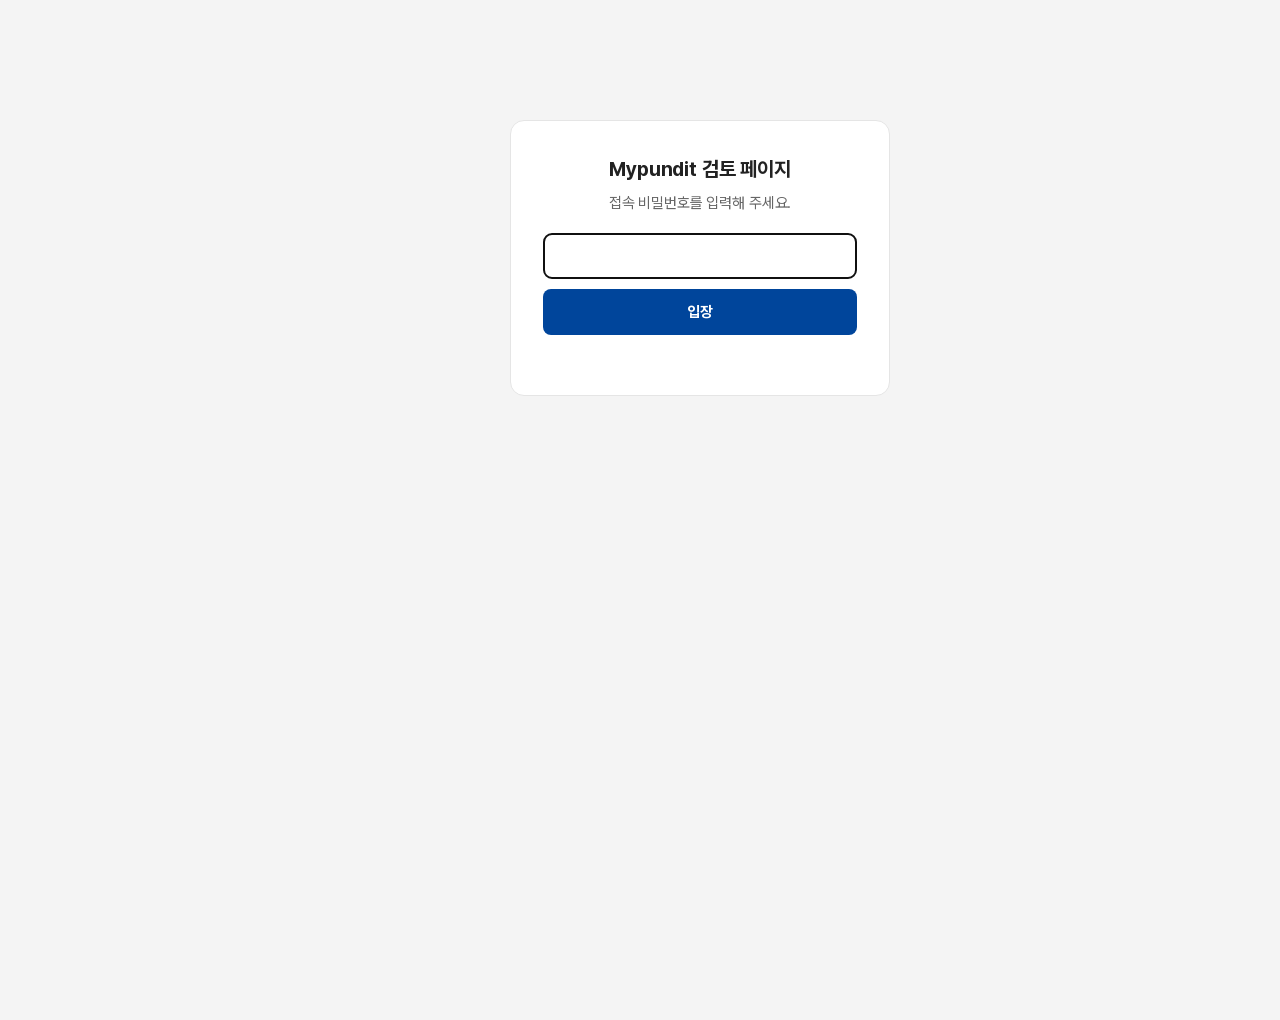
<file: s_001_2_1.html>
<!DOCTYPE html>
<html lang="ko">
<head>
<style id="mp-gate-css">html.mp-locked body>*:not(#mp-gate-ui){display:none!important}</style><script>(function(){var K='mp-gate',P='pundit2026',ok=false;try{ok=localStorage.getItem(K)===P;}catch(e){}if(ok)return;document.documentElement.classList.add('mp-locked');document.addEventListener('DOMContentLoaded',function(){var d=document.createElement('div');d.id='mp-gate-ui';d.innerHTML='<div style="max-width:380px;margin:120px auto;background:#fff;border:1px solid #e5e5e5;border-radius:14px;padding:32px;font:15px/1.6 Pretendard,sans-serif;color:#222;text-align:center"><b style="font-size:20px;display:block;margin-bottom:6px">Mypundit 검토 페이지</b><p style="color:#666;margin:0 0 18px">접속 비밀번호를 입력해 주세요.</p><input id="mp-gate-in" type="password" autocomplete="off" style="width:100%;height:46px;border:1px solid #ccc;border-radius:8px;padding:0 14px;font-size:16px;box-sizing:border-box"><button id="mp-gate-btn" type="button" style="width:100%;height:46px;margin-top:10px;background:#00459b;color:#fff;border:0;border-radius:8px;font-size:15px;font-weight:700;cursor:pointer">입장</button><p id="mp-gate-msg" style="color:#c8401a;font-size:13px;margin:10px 0 0;min-height:18px"></p></div>';document.body.appendChild(d);var i=document.getElementById('mp-gate-in');function go(){if(i.value===P){try{localStorage.setItem(K,P);}catch(e){}d.remove();document.documentElement.classList.remove('mp-locked');}else{document.getElementById('mp-gate-msg').textContent='비밀번호가 맞지 않습니다.';i.select();}}document.getElementById('mp-gate-btn').onclick=go;i.onkeydown=function(e){if(e.key==='Enter')go();};i.focus();});})();</script><script>window.FB_CONFIG = {"sync": "https://script.google.com/macros/s/AKfycbzFOG8zAvbVMV8XH0hqwZOumwh6NLu8Mqf3wqDamaE0R_vOJMvNFvs-TpDJgiwDSCDK/exec"};</script>
<meta charset="utf-8">
<meta name="viewport" content="width=device-width, initial-scale=1">
<title>Step 2. 워크시트 작성 - 개인정보 | PUNDIT Online System</title>
<link rel="stylesheet" href="css/style.css?v=20260903153424">
<script src="js/mypundit.js?v=20260903153424"></script>
</head>
<body>
<div id="rv-banner" style="position:sticky;top:0;z-index:9000;background:#00459b;color:#fff;font:13px/1.5 Pretendard,sans-serif;padding:8px 18px;display:flex;gap:14px;align-items:center;flex-wrap:wrap"><b>검토 방법</b><span>바꾸고 싶은 글자·버튼·입력칸·영역 위에서 <b>마우스 오른쪽 클릭</b> → 메모창이 뜹니다. 요청 내용을 적고 저장하면 그 자리에 번호 뱃지가 붙고 오른쪽 아래 <b>✎ 수정사항</b> 패널에 쌓입니다. 메모는 <b>모든 검토자와 개발사에게 바로 공유</b>됩니다(주황 = 내 메모, 파랑 = 다른 사람 메모).</span><button onclick="this.parentNode.remove()" style="margin-left:auto;background:#fff;color:#00459b;border:0;border-radius:6px;padding:4px 10px;font-weight:600;cursor:pointer">닫기</button></div>
<div class="wrap">
  <aside class="sidebar">
    <button type="button" class="side-toggle" title="메뉴 접기/펼치기" aria-label="메뉴 접기/펼치기"><svg viewBox="0 0 16 16" fill="none" stroke="currentColor" stroke-width="2" stroke-linecap="round" stroke-linejoin="round"><path d="M10 3L5 8l5 5"/></svg></button>
    <a class="logo" href="m_002.html"><img src="images/logo.png" alt="PUNDIT U.S. TAX SERVICES"></a>
    <div class="side-label">신고연도</div>
    <label class="year-select">
      <select>
        <option selected>2025</option>
        <option>2024</option>
        <option>2023</option>
        <option>2022</option>
      </select>
    </label>
    <nav class="nav">
      <a href="m_002.html" class="active"><svg viewBox="0 0 24 24" fill="none" stroke="currentColor" stroke-width="1.8"><circle cx="12" cy="12" r="9"/><circle cx="12" cy="12" r="3.5"/></svg><span>대시보드</span></a>
      <a href="#"><svg viewBox="0 0 24 24" fill="none" stroke="currentColor" stroke-width="1.8" stroke-linecap="round"><circle cx="12" cy="8" r="4"/><path d="M4 21c0-4 3.6-7 8-7s8 3 8 7"/></svg><span>개인설정</span></a>
      <a href="#"><svg viewBox="0 0 24 24" fill="currentColor"><circle cx="5" cy="5" r="2"/><circle cx="12" cy="5" r="2"/><circle cx="19" cy="5" r="2"/><circle cx="5" cy="12" r="2"/><circle cx="12" cy="12" r="2"/><circle cx="19" cy="12" r="2"/><circle cx="5" cy="19" r="2"/><circle cx="12" cy="19" r="2"/><circle cx="19" cy="19" r="2"/></svg><span>내 서류함</span></a>
    </nav>
  </aside>
  <div class="main">
    <header class="topbar">
      <div class="greet"><strong>안녕하세요 홍길동님</strong><span>Welcome to Pundit Online System</span></div>
      <div class="topbar-right">
        <div class="pill">
          <img class="avatar" src="images/avatar_staff.png" alt="">
          <div><b>박보검</b><span class="role">담당 세무사</span><br><span class="mail">bogum@pundit.co.kr</span></div>
        </div>
        <div class="pill date">
          <b class="day">14</b>
          <div><span>8월</span><br><b>금요일</b></div>
        </div>
        <div class="pill user">
          <img class="avatar" src="images/avatar_user.png" alt="">
          <div><b>홍길동</b><span class="role">고객</span><br><span class="mail">hongs@example.com</span></div>
          <svg class="chev" viewBox="0 0 16 16" fill="none" stroke="currentColor" stroke-width="2" stroke-linecap="round" stroke-linejoin="round"><path d="M3 6l5 5 5-5"/></svg>
        </div>
      </div>
    </header>
    <main class="content">
      <section class="card progress">
        <h2 class="card-title">진행사항</h2>
        <p class="card-desc">각 진행 단계를 클릭 하면 해당 화면으로 이동하여 내용을 확인하거나 작성할 수 있습니다.</p>
        <div class="steps">
        <a class="step done" href="s_001_1.html"><div class="check"><svg viewBox="0 0 16 16" fill="none" stroke="currentColor" stroke-width="2" stroke-linecap="round" stroke-linejoin="round"><path d="M3 8.5l3.2 3L13 4.5"/></svg></div><div class="name">견적 확인<br>및 계약금 납부</div></a>
        <a class="step active" href="s_001_2_1.html"><div class="num"><span>Step</span> 2</div><div class="name">워크시트 작성</div></a>
        <a class="step active" href="s_001_3.html"><div class="num"><span>Step</span> 3</div><div class="name">자료 업로드</div></a>
        <a class="step" href="#"><div class="num"><span>Step</span> 4</div><div class="name">담당자 검토 및<br>신고서 작성</div></a>
        <a class="step" href="#"><div class="num"><span>Step</span> 5</div><div class="name">신고서 확인</div></a>
        <a class="step" href="#"><div class="num"><span>Step</span> 6</div><div class="name">서명 진행</div></a>
        <a class="step" href="#"><div class="num"><span>Step</span> 7</div><div class="name">잔금 납부</div></a>
        <a class="step" href="#"><div class="num"><span>Step</span> 8</div><div class="name">신고서 제출 중</div></a>
        <a class="step" href="#"><div class="num"><span>Step</span> 9</div><div class="name">신고 완료<br><small>(제출 증빙 다운로드)</small></div></a>
        </div>
      </section>
      <div class="statusbar">
        <span class="badge">Step 2</span>
        <span>워크시트 작성</span>
        <div class="right"><span>신고 유형</span><b>DSFP</b><span>신고연도</span><b>2025년</b></div>
      </div>
      <section class="fold open" data-fold>
        <div class="fold-head">
          <h2>워크시트 작성 안내</h2>
          <span class="prog">아래 항목을 모두 저장해야 다음 단계로 진행됩니다</span>
          <span class="tgl"><span class="tgl-txt">접기</span><svg class="chev" viewBox="0 0 16 16" fill="none" stroke="currentColor" stroke-width="2" stroke-linecap="round" stroke-linejoin="round"><path d="M3 6l5 5 5-5"/></svg></span>
        </div>
        <div class="fold-body">
          <ul class="guide-list">
            <li><b>개인정보</b><span>주신고인·배우자·부양가족의 기본 정보, 미국 신분증, 미국 은행 정보를 작성합니다.</span></li>
            <li><b>주신고인_금융자산정보 (2019~2024 연중 최고 잔액 / 연말잔액)</b><span>2025년도는 연중 최고잔액만 기재해 주시면 됩니다.</span></li>
            <li><b>주신고인_금융자산정보 (2022~2025 이자/배당소득/원천징수액)</b><span>계좌별로 연도마다 이자소득·배당소득·원천징수 세액을 적어 주세요.</span></li>
            <li><b>사유서 내용</b><span>각 항목별로 질문에 답변해 주시면 그 내용을 토대로 사유서를 작성하겠습니다.</span></li>
          </ul>
        </div>
      </section>
      <h1 class="page-title">항목 작성하기</h1>
      <p class="page-desc">신고 유형(SDOP)에 해당하는 항목입니다. 아래 섹션을 모두 저장해야 다음 단계로 진행할 수 있습니다.</p>
      <div class="ws">
        <div>
          <nav class="tabs">
          <a href="s_001_2_1.html" class="active" data-ws="1"><span>개인정보</span><span class="chk"><svg viewBox="0 0 16 16" fill="none" stroke="currentColor" stroke-width="2" stroke-linecap="round" stroke-linejoin="round"><path d="M3 8.5l3.2 3L13 4.5"/></svg></span></a>
          <a href="s_001_2_2.html" data-ws="2"><span>미국 출입국 내역</span><span class="chk"><svg viewBox="0 0 16 16" fill="none" stroke="currentColor" stroke-width="2" stroke-linecap="round" stroke-linejoin="round"><path d="M3 8.5l3.2 3L13 4.5"/></svg></span></a>
          <a href="s_001_2_3.html" data-ws="3"><span>금융자산 정보 <small>(FBAR &amp; FATCA)</small></span><span class="chk"><svg viewBox="0 0 16 16" fill="none" stroke="currentColor" stroke-width="2" stroke-linecap="round" stroke-linejoin="round"><path d="M3 8.5l3.2 3L13 4.5"/></svg></span></a>
          <a href="s_001_2_4.html" data-ws="4"><span>임대부동산 자산</span><span class="chk"><svg viewBox="0 0 16 16" fill="none" stroke="currentColor" stroke-width="2" stroke-linecap="round" stroke-linejoin="round"><path d="M3 8.5l3.2 3L13 4.5"/></svg></span></a>
          <a href="s_001_2_5.html" data-ws="5"><span>주식 &amp; 코인 거래</span><span class="chk"><svg viewBox="0 0 16 16" fill="none" stroke="currentColor" stroke-width="2" stroke-linecap="round" stroke-linejoin="round"><path d="M3 8.5l3.2 3L13 4.5"/></svg></span></a>
          <a href="s_001_2_6.html" data-ws="6"><span>증여신고</span><span class="chk"><svg viewBox="0 0 16 16" fill="none" stroke="currentColor" stroke-width="2" stroke-linecap="round" stroke-linejoin="round"><path d="M3 8.5l3.2 3L13 4.5"/></svg></span></a>
          <a href="s_001_2_9.html" data-ws="7"><span>부동산 매매</span><span class="chk"><svg viewBox="0 0 16 16" fill="none" stroke="currentColor" stroke-width="2" stroke-linecap="round" stroke-linejoin="round"><path d="M3 8.5l3.2 3L13 4.5"/></svg></span></a>
          <a href="s_001_2_7.html" data-ws="8"><span>PFIC</span><span class="chk"><svg viewBox="0 0 16 16" fill="none" stroke="currentColor" stroke-width="2" stroke-linecap="round" stroke-linejoin="round"><path d="M3 8.5l3.2 3L13 4.5"/></svg></span></a>
          <a href="s_001_2_8.html" data-ws="9"><span>사유서 내용</span><span class="chk"><svg viewBox="0 0 16 16" fill="none" stroke="currentColor" stroke-width="2" stroke-linecap="round" stroke-linejoin="round"><path d="M3 8.5l3.2 3L13 4.5"/></svg></span></a>
          </nav>
          <div class="tab-btns">
            <a class="btn btn-line btn-block" href="#">임시저장</a>
            <a class="btn btn-dark btn-block" href="s_001_3.html">전체 작성 완료</a>
            <a class="btn btn-gray btn-block" href="#">수정하기</a>
          </div>
        </div>
        <div>

          <section class="panel" data-ptabs="personal">
            <div class="card-head">
              <h2 class="panel-title">개인정보</h2>
              <a class="panel-link" href="#">기존정보 불러오기 <svg viewBox="0 0 16 16" fill="none" stroke="currentColor" stroke-width="2" stroke-linecap="round"><path d="M8 3v10M3 8h10"/></svg></a>
            </div>
            <div class="ptabs">
              <button type="button" class="on" data-tab="main">주신고인</button>
              <button type="button" data-tab="spouse">배우자</button>
              <button type="button" class="ptab-add"><svg viewBox="0 0 16 16" fill="none" stroke="currentColor" stroke-width="2" stroke-linecap="round"><path d="M8 3v10M3 8h10"/></svg> 부양가족 추가</button>
            </div>
            <div class="panes">
              <div data-pane="main">
                <div class="form-grid">
            <div class="field"><span class="lbl">국문 성함 - 성</span><input type="text" placeholder="국문 성함 중 성 입력" data-key="main.last"></div>
            <div class="field"><span class="lbl">국문 성함 - 이름</span><input type="text" placeholder="국문 성함 중 이름 입력" data-key="main.first"></div>
            <div class="field full"><span class="lbl">영문 성함 <small>(여권과 같은 표기)</small></span>
              <div class="addr-grid">
                <div class="field"><span class="lbl">Last Name <small>(성)</small></span><input type="text" placeholder="예: HONG"></div>
                <div class="field"><span class="lbl">Middle Name <small>(선택)</small></span><input type="text" placeholder="없으면 비워 두세요"></div>
                <div class="field"><span class="lbl">First Name <small>(이름)</small></span><input type="text" placeholder="예: GILDONG"></div>
              </div>
            </div>
            <div class="field"><span class="lbl">생년월일</span><input type="text" placeholder="생년월일 입력 (예: 1990. 03. 30)"></div>
            <div class="field"><span class="lbl">전화번호 <small>(선택)</small></span><input type="text" placeholder="전화번호 입력"></div>
            <div class="field"><span class="lbl">이메일주소 <small>(선택)</small></span><input type="text" placeholder="이메일주소 입력"></div>
            <div class="field"><span class="lbl">직업 <small>(선택)</small></span><input type="text" placeholder="직업 입력"></div>
            <div class="field"><span class="lbl">직장명 <small>(선택)</small></span><input type="text" placeholder="직장명 입력"></div>
            <div class="field"><span class="lbl">직장주소 <small>(선택)</small></span><input type="text" placeholder="직장 주소 입력"></div>
            <div class="field full">
              <div class="lbl-row"><span class="lbl">주소 (한국 또는 미국/기타국가 중 한 가지만 입력)</span>
                <div class="radios"><button type="button" class="btn-sm addr-search" data-addr-search>주소 검색</button><label><input type="radio" name="addr_main" data-key="main.addr.kr" checked> 한국 주소</label><label><input type="radio" name="addr_main" data-key="main.addr.us"> 미국/기타국가 주소</label></div>
              </div>
              <div class="addr-grid">
                <div class="field country" data-addr-country hidden><span class="lbl">Country</span><div class="sel"><select data-key="main.addr.country" data-country><option selected>United States</option><option>Canada</option><option>United Kingdom</option><option>Australia</option><option>New Zealand</option><option>Japan</option><option>China</option><option>Hong Kong</option><option>Taiwan</option><option>Singapore</option><option>Vietnam</option><option>Thailand</option><option>Philippines</option><option>Malaysia</option><option>Indonesia</option><option>India</option><option>Germany</option><option>France</option><option>Italy</option><option>Spain</option><option>Netherlands</option><option>Switzerland</option><option>Sweden</option><option>United Arab Emirates</option><option>Mexico</option><option>Brazil</option><option>기타</option></select></div></div>
                <div class="field" data-kr-lbl="시/도" data-en-lbl="State / Province" data-kr-ph="예: 서울특별시" data-en-ph="e.g., California"><span class="lbl">시/도</span><input type="text" placeholder="예: 서울특별시" data-key="main.addr.sido"></div>
                <div class="field" data-kr-lbl="구/군" data-en-lbl="City" data-kr-ph="예: 서초구" data-en-ph="e.g., Los Angeles"><span class="lbl">구/군</span><input type="text" placeholder="예: 서초구" data-key="main.addr.gu"></div>
                <div class="field" data-kr-lbl="우편번호" data-en-lbl="ZIP / Postal code" data-kr-ph="예: 06511" data-en-ph="e.g., 90012"><span class="lbl">우편번호</span><input type="text" placeholder="예: 06511" data-key="main.addr.zip"></div>
                <div class="field road" data-kr-lbl="도로명 주소" data-en-lbl="Street address" data-kr-ph="예: 강남대로 99길 33" data-en-ph="e.g., 123 Main St"><span class="lbl">도로명 주소</span><input type="text" placeholder="예: 강남대로 99길 33" data-key="main.addr.road"></div>
                <div class="field" data-kr-lbl="동/호수 <small>(선택)</small>" data-en-lbl="Apt / Unit <small>(optional)</small>" data-kr-ph="예: 201호 (없으면 비워 두세요)" data-en-ph="e.g., Apt 4B (optional)"><span class="lbl">동/호수 <small>(선택)</small></span><input type="text" placeholder="예: 201호 (없으면 비워 두세요)" data-key="main.addr.detail"></div>
              </div>
            </div>
            <div class="field"><span class="lbl">이민법상 미국신분</span>
              <div class="sel"><select data-other><option value="">미국신분 선택</option><option>시민권</option><option>영주권</option><option>기타</option><option>신분 없음</option></select></div>
              <input type="text" class="other-inp" placeholder="기타 신분을 직접 입력 (예: E-2, F-1)" hidden>
            </div>
            <div class="field"><span class="lbl">한국에 거주하기 시작한 날짜<span class="help" data-tip="한국에서 계속 거주 중이었을 경우 생년월일을 기입해 주세요." title="한국에서 계속 거주 중이었을 경우 생년월일을 기입해 주세요.">?</span></span><div class="date"><input type="text" class="dt" placeholder="YYYY.MM.DD"><svg viewBox="0 0 24 24" fill="none" stroke="currentColor" stroke-width="1.6" stroke-linecap="round"><rect x="3" y="5" width="18" height="16" rx="2"/><path d="M3 10h18M8 3v4M16 3v4"/></svg></div></div>
            <div class="field"><span class="lbl">신분번호 종류</span><div class="sel"><select><option value="">종류 선택</option><option>SSN</option><option>ITIN</option><option>없음</option></select></div></div>
            <div class="field"><span class="lbl">신분번호</span><input type="text" placeholder="신분번호 입력"></div>
                </div>
                <div class="sub-head"><h3 class="section-title sub">미국 신분증</h3><label class="chkline small"><input type="checkbox" data-none> 없음</label></div>
                <div class="form-grid c3">
            <div class="field"><span class="lbl">미국 신분증 종류</span><div class="sel"><select><option value="">종류 선택 (운전면허증 / State ID / 여권)</option></select></div></div>
            <div class="field"><span class="lbl">신분증 번호</span><input type="text" placeholder="신분증 번호 입력"></div>
                  <div class="field"><span class="lbl">발행주</span><div class="sel"><select data-state><option value="">주 선택</option><option>AL - Alabama</option><option>AK - Alaska</option><option>AZ - Arizona</option><option>AR - Arkansas</option><option>CA - California</option><option>CO - Colorado</option><option>CT - Connecticut</option><option>DE - Delaware</option><option>DC - District of Columbia</option><option>FL - Florida</option><option>GA - Georgia</option><option>HI - Hawaii</option><option>ID - Idaho</option><option>IL - Illinois</option><option>IN - Indiana</option><option>IA - Iowa</option><option>KS - Kansas</option><option>KY - Kentucky</option><option>LA - Louisiana</option><option>ME - Maine</option><option>MD - Maryland</option><option>MA - Massachusetts</option><option>MI - Michigan</option><option>MN - Minnesota</option><option>MS - Mississippi</option><option>MO - Missouri</option><option>MT - Montana</option><option>NE - Nebraska</option><option>NV - Nevada</option><option>NH - New Hampshire</option><option>NJ - New Jersey</option><option>NM - New Mexico</option><option>NY - New York</option><option>NC - North Carolina</option><option>ND - North Dakota</option><option>OH - Ohio</option><option>OK - Oklahoma</option><option>OR - Oregon</option><option>PA - Pennsylvania</option><option>RI - Rhode Island</option><option>SC - South Carolina</option><option>SD - South Dakota</option><option>TN - Tennessee</option><option>TX - Texas</option><option>UT - Utah</option><option>VT - Vermont</option><option>VA - Virginia</option><option>WA - Washington</option><option>WV - West Virginia</option><option>WI - Wisconsin</option><option>WY - Wyoming</option><option>기타 (미국 영토 등)</option></select></div></div>
            <div class="field"><span class="lbl">발행일</span><div class="date"><input type="text" class="dt" placeholder="YYYY.MM.DD"><svg viewBox="0 0 24 24" fill="none" stroke="currentColor" stroke-width="1.6" stroke-linecap="round"><rect x="3" y="5" width="18" height="16" rx="2"/><path d="M3 10h18M8 3v4M16 3v4"/></svg></div></div>
            <div class="field"><span class="lbl">만료일</span><div class="date"><input type="text" class="dt" placeholder="YYYY.MM.DD"><svg viewBox="0 0 24 24" fill="none" stroke="currentColor" stroke-width="1.6" stroke-linecap="round"><rect x="3" y="5" width="18" height="16" rx="2"/><path d="M3 10h18M8 3v4M16 3v4"/></svg></div></div>
                  <div class="field" data-ny-doc hidden><span class="lbl">Document Number <small>(NY 면허증·ID 뒷면)</small><span class="help" data-tip="뉴욕주는 주 세금 전자신고(E-file) 시 운전면허증·State ID 뒷면에 있는 Document Number를 함께 요구합니다. 8~10자리 영문·숫자입니다." title="뉴욕주는 주 세금 전자신고(E-file) 시 운전면허증·State ID 뒷면에 있는 Document Number를 함께 요구합니다. 8~10자리 영문·숫자입니다.">?</span></span><input type="text" placeholder="뒷면의 Document Number 입력"></div>
                </div>
                <div class="sub-head"><h3 class="section-title sub">미국 은행 정보</h3><span class="sub-tools"><label class="chkline small"><input type="checkbox" data-none> 없음</label></span></div>
                <div class="form-grid">
            <div class="field"><span class="lbl">은행명</span><input type="text" placeholder="은행명 입력" data-key="main.bank.name"></div>
            <div class="field"><span class="lbl">계좌종류</span><div class="sel"><select data-key="main.bank.kind"><option value="">종류 선택 (Checking / Savings)</option><option>Checking</option><option>Savings</option></select></div></div>
            <div class="field"><span class="lbl">Routing Number<span class="help" data-tip="Paper or Electronic 목적으로 쓰는 은행수표에 표기된 Routing Number를 입력해 주세요." title="Paper or Electronic 목적으로 쓰는 은행수표에 표기된 Routing Number를 입력해 주세요.">?</span></span><input type="text" placeholder="Routing Number 입력 (9자리)" data-key="main.bank.routing"></div>
            <div class="field"><span class="lbl">Account Number</span><input type="text" placeholder="Account Number 입력" data-key="main.bank.acct"></div>
                </div>
              </div>
              <div data-pane="spouse" hidden>
                <div class="form-grid">
            <div class="field"><span class="lbl">국문 성함 - 성</span><input type="text" placeholder="국문 성함 중 성 입력" data-key="spouse.last"></div>
            <div class="field"><span class="lbl">국문 성함 - 이름</span><input type="text" placeholder="국문 성함 중 이름 입력" data-key="spouse.first"></div>
            <div class="field full"><span class="lbl">영문 성함 <small>(여권과 같은 표기)</small></span>
              <div class="addr-grid">
                <div class="field"><span class="lbl">Last Name <small>(성)</small></span><input type="text" placeholder="예: HONG"></div>
                <div class="field"><span class="lbl">Middle Name <small>(선택)</small></span><input type="text" placeholder="없으면 비워 두세요"></div>
                <div class="field"><span class="lbl">First Name <small>(이름)</small></span><input type="text" placeholder="예: GILDONG"></div>
              </div>
            </div>
            <div class="field"><span class="lbl">생년월일</span><input type="text" placeholder="생년월일 입력 (예: 1990. 03. 30)"></div>
            <div class="field"><span class="lbl">전화번호 <small>(선택)</small></span><input type="text" placeholder="전화번호 입력"></div>
            <div class="field"><span class="lbl">이메일주소 <small>(선택)</small></span><input type="text" placeholder="이메일주소 입력"></div>
            <div class="field"><span class="lbl">직업 <small>(선택)</small></span><input type="text" placeholder="직업 입력"></div>
            <div class="field"><span class="lbl">직장명 <small>(선택)</small></span><input type="text" placeholder="직장명 입력"></div>
            <div class="field"><span class="lbl">직장주소 <small>(선택)</small></span><input type="text" placeholder="직장 주소 입력"></div>
            <div class="field full">
              <div class="lbl-row"><span class="lbl">주소 (한국 또는 미국/기타국가 중 한 가지만 입력)</span>
                <div class="radios"><button type="button" class="btn-sm addr-search" data-addr-search>주소 검색</button><button type="button" class="btn-sm copy" data-copy="addr">주신고인과 주소 같음</button><label><input type="radio" name="addr_spouse" data-key="spouse.addr.kr" checked> 한국 주소</label><label><input type="radio" name="addr_spouse" data-key="spouse.addr.us"> 미국/기타국가 주소</label></div>
              </div>
              <div class="addr-grid">
                <div class="field country" data-addr-country hidden><span class="lbl">Country</span><div class="sel"><select data-key="spouse.addr.country" data-country><option selected>United States</option><option>Canada</option><option>United Kingdom</option><option>Australia</option><option>New Zealand</option><option>Japan</option><option>China</option><option>Hong Kong</option><option>Taiwan</option><option>Singapore</option><option>Vietnam</option><option>Thailand</option><option>Philippines</option><option>Malaysia</option><option>Indonesia</option><option>India</option><option>Germany</option><option>France</option><option>Italy</option><option>Spain</option><option>Netherlands</option><option>Switzerland</option><option>Sweden</option><option>United Arab Emirates</option><option>Mexico</option><option>Brazil</option><option>기타</option></select></div></div>
                <div class="field" data-kr-lbl="시/도" data-en-lbl="State / Province" data-kr-ph="예: 서울특별시" data-en-ph="e.g., California"><span class="lbl">시/도</span><input type="text" placeholder="예: 서울특별시" data-key="spouse.addr.sido"></div>
                <div class="field" data-kr-lbl="구/군" data-en-lbl="City" data-kr-ph="예: 서초구" data-en-ph="e.g., Los Angeles"><span class="lbl">구/군</span><input type="text" placeholder="예: 서초구" data-key="spouse.addr.gu"></div>
                <div class="field" data-kr-lbl="우편번호" data-en-lbl="ZIP / Postal code" data-kr-ph="예: 06511" data-en-ph="e.g., 90012"><span class="lbl">우편번호</span><input type="text" placeholder="예: 06511" data-key="spouse.addr.zip"></div>
                <div class="field road" data-kr-lbl="도로명 주소" data-en-lbl="Street address" data-kr-ph="예: 강남대로 99길 33" data-en-ph="e.g., 123 Main St"><span class="lbl">도로명 주소</span><input type="text" placeholder="예: 강남대로 99길 33" data-key="spouse.addr.road"></div>
                <div class="field" data-kr-lbl="동/호수 <small>(선택)</small>" data-en-lbl="Apt / Unit <small>(optional)</small>" data-kr-ph="예: 201호 (없으면 비워 두세요)" data-en-ph="e.g., Apt 4B (optional)"><span class="lbl">동/호수 <small>(선택)</small></span><input type="text" placeholder="예: 201호 (없으면 비워 두세요)" data-key="spouse.addr.detail"></div>
              </div>
            </div>
            <div class="field"><span class="lbl">이민법상 미국신분</span>
              <div class="sel"><select data-other><option value="">미국신분 선택</option><option>시민권</option><option>영주권</option><option>기타</option><option>신분 없음</option></select></div>
              <input type="text" class="other-inp" placeholder="기타 신분을 직접 입력 (예: E-2, F-1)" hidden>
            </div>
            <div class="field"><span class="lbl">한국에 거주하기 시작한 날짜<span class="help" data-tip="한국에서 계속 거주 중이었을 경우 생년월일을 기입해 주세요." title="한국에서 계속 거주 중이었을 경우 생년월일을 기입해 주세요.">?</span></span><div class="date"><input type="text" class="dt" placeholder="YYYY.MM.DD"><svg viewBox="0 0 24 24" fill="none" stroke="currentColor" stroke-width="1.6" stroke-linecap="round"><rect x="3" y="5" width="18" height="16" rx="2"/><path d="M3 10h18M8 3v4M16 3v4"/></svg></div></div>
            <div class="field"><span class="lbl">신분번호 종류</span><div class="sel"><select><option value="">종류 선택</option><option>SSN</option><option>ITIN</option><option>없음</option></select></div></div>
            <div class="field"><span class="lbl">신분번호</span><input type="text" placeholder="신분번호 입력"></div>
                </div>
                <div class="sub-head"><h3 class="section-title sub">미국 신분증</h3><label class="chkline small"><input type="checkbox" data-none> 없음</label></div>
                <div class="form-grid c3">
            <div class="field"><span class="lbl">미국 신분증 종류</span><div class="sel"><select><option value="">종류 선택 (운전면허증 / State ID / 여권)</option></select></div></div>
            <div class="field"><span class="lbl">신분증 번호</span><input type="text" placeholder="신분증 번호 입력"></div>
                  <div class="field"><span class="lbl">발행주</span><div class="sel"><select data-state><option value="">주 선택</option><option>AL - Alabama</option><option>AK - Alaska</option><option>AZ - Arizona</option><option>AR - Arkansas</option><option>CA - California</option><option>CO - Colorado</option><option>CT - Connecticut</option><option>DE - Delaware</option><option>DC - District of Columbia</option><option>FL - Florida</option><option>GA - Georgia</option><option>HI - Hawaii</option><option>ID - Idaho</option><option>IL - Illinois</option><option>IN - Indiana</option><option>IA - Iowa</option><option>KS - Kansas</option><option>KY - Kentucky</option><option>LA - Louisiana</option><option>ME - Maine</option><option>MD - Maryland</option><option>MA - Massachusetts</option><option>MI - Michigan</option><option>MN - Minnesota</option><option>MS - Mississippi</option><option>MO - Missouri</option><option>MT - Montana</option><option>NE - Nebraska</option><option>NV - Nevada</option><option>NH - New Hampshire</option><option>NJ - New Jersey</option><option>NM - New Mexico</option><option>NY - New York</option><option>NC - North Carolina</option><option>ND - North Dakota</option><option>OH - Ohio</option><option>OK - Oklahoma</option><option>OR - Oregon</option><option>PA - Pennsylvania</option><option>RI - Rhode Island</option><option>SC - South Carolina</option><option>SD - South Dakota</option><option>TN - Tennessee</option><option>TX - Texas</option><option>UT - Utah</option><option>VT - Vermont</option><option>VA - Virginia</option><option>WA - Washington</option><option>WV - West Virginia</option><option>WI - Wisconsin</option><option>WY - Wyoming</option><option>기타 (미국 영토 등)</option></select></div></div>
            <div class="field"><span class="lbl">발행일</span><div class="date"><input type="text" class="dt" placeholder="YYYY.MM.DD"><svg viewBox="0 0 24 24" fill="none" stroke="currentColor" stroke-width="1.6" stroke-linecap="round"><rect x="3" y="5" width="18" height="16" rx="2"/><path d="M3 10h18M8 3v4M16 3v4"/></svg></div></div>
            <div class="field"><span class="lbl">만료일</span><div class="date"><input type="text" class="dt" placeholder="YYYY.MM.DD"><svg viewBox="0 0 24 24" fill="none" stroke="currentColor" stroke-width="1.6" stroke-linecap="round"><rect x="3" y="5" width="18" height="16" rx="2"/><path d="M3 10h18M8 3v4M16 3v4"/></svg></div></div>
                  <div class="field" data-ny-doc hidden><span class="lbl">Document Number <small>(NY 면허증·ID 뒷면)</small><span class="help" data-tip="뉴욕주는 주 세금 전자신고(E-file) 시 운전면허증·State ID 뒷면에 있는 Document Number를 함께 요구합니다. 8~10자리 영문·숫자입니다." title="뉴욕주는 주 세금 전자신고(E-file) 시 운전면허증·State ID 뒷면에 있는 Document Number를 함께 요구합니다. 8~10자리 영문·숫자입니다.">?</span></span><input type="text" placeholder="뒷면의 Document Number 입력"></div>
                </div>
                <div class="sub-head"><h3 class="section-title sub">미국 은행 정보</h3><span class="sub-tools"><label class="chkline small"><input type="checkbox" data-none> 없음</label><button type="button" class="btn-sm copy" data-copy="bank">주신고인과 은행 정보 같음</button></span></div>
                <div class="form-grid">
            <div class="field"><span class="lbl">은행명</span><input type="text" placeholder="은행명 입력" data-key="spouse.bank.name"></div>
            <div class="field"><span class="lbl">계좌종류</span><div class="sel"><select data-key="spouse.bank.kind"><option value="">종류 선택 (Checking / Savings)</option><option>Checking</option><option>Savings</option></select></div></div>
            <div class="field"><span class="lbl">Routing Number<span class="help" data-tip="Paper or Electronic 목적으로 쓰는 은행수표에 표기된 Routing Number를 입력해 주세요." title="Paper or Electronic 목적으로 쓰는 은행수표에 표기된 Routing Number를 입력해 주세요.">?</span></span><input type="text" placeholder="Routing Number 입력 (9자리)" data-key="spouse.bank.routing"></div>
            <div class="field"><span class="lbl">Account Number</span><input type="text" placeholder="Account Number 입력" data-key="spouse.bank.acct"></div>
                </div>
              </div>
            </div>
            <template class="dep-template">
              <div class="pane-head"><h3 class="section-title">부양가족 __N__</h3><button type="button" class="btn-sm dep-del">이 부양가족 삭제</button></div>
                <div class="form-grid">
            <div class="field"><span class="lbl">국문 성함 - 성</span><input type="text" placeholder="국문 성함 중 성 입력" data-key="dep.last"></div>
            <div class="field"><span class="lbl">국문 성함 - 이름</span><input type="text" placeholder="국문 성함 중 이름 입력" data-key="dep.first"></div>
            <div class="field"><span class="lbl">가족관계</span><div class="sel"><select><option value="">목록에서 선택</option><option>Son</option><option>Daughter</option><option>Mother</option><option>Father</option><option>etc.</option></select></div></div>
            <div class="field"><span class="lbl">생년월일</span><input type="text" placeholder="생년월일 입력 (예: 1990. 03. 30)"></div>
            <div class="field full"><span class="lbl">영문 성함 <small>(여권과 같은 표기)</small></span>
              <div class="addr-grid">
                <div class="field"><span class="lbl">Last Name <small>(성)</small></span><input type="text" placeholder="예: HONG"></div>
                <div class="field"><span class="lbl">Middle Name <small>(선택)</small></span><input type="text" placeholder="없으면 비워 두세요"></div>
                <div class="field"><span class="lbl">First Name <small>(이름)</small></span><input type="text" placeholder="예: GILDONG"></div>
              </div>
            </div>
            <div class="field"><span class="lbl">이메일주소 <small>(선택)</small></span><input type="text" placeholder="이메일주소 입력"></div>
            <div class="field"><span class="lbl">직업 <small>(선택)</small></span><input type="text" placeholder="직업 입력"></div>
            <div class="field"><span class="lbl">직장명 <small>(선택)</small></span><input type="text" placeholder="직장명 입력"></div>
            <div class="field"><span class="lbl">직장주소 <small>(선택)</small></span><input type="text" placeholder="직장 주소 입력"></div>
            <div class="field full">
              <div class="lbl-row"><span class="lbl">주소 (한국 또는 미국/기타국가 중 한 가지만 입력)</span>
                <div class="radios"><button type="button" class="btn-sm addr-search" data-addr-search>주소 검색</button><button type="button" class="btn-sm copy" data-copy="addr">주신고인과 주소 같음</button><label><input type="radio" name="addr_dep__N__" data-key="dep.addr.kr" checked> 한국 주소</label><label><input type="radio" name="addr_dep__N__" data-key="dep.addr.us"> 미국/기타국가 주소</label></div>
              </div>
              <div class="addr-grid">
                <div class="field country" data-addr-country hidden><span class="lbl">Country</span><div class="sel"><select data-key="dep.addr.country" data-country><option selected>United States</option><option>Canada</option><option>United Kingdom</option><option>Australia</option><option>New Zealand</option><option>Japan</option><option>China</option><option>Hong Kong</option><option>Taiwan</option><option>Singapore</option><option>Vietnam</option><option>Thailand</option><option>Philippines</option><option>Malaysia</option><option>Indonesia</option><option>India</option><option>Germany</option><option>France</option><option>Italy</option><option>Spain</option><option>Netherlands</option><option>Switzerland</option><option>Sweden</option><option>United Arab Emirates</option><option>Mexico</option><option>Brazil</option><option>기타</option></select></div></div>
                <div class="field" data-kr-lbl="시/도" data-en-lbl="State / Province" data-kr-ph="예: 서울특별시" data-en-ph="e.g., California"><span class="lbl">시/도</span><input type="text" placeholder="예: 서울특별시" data-key="dep.addr.sido"></div>
                <div class="field" data-kr-lbl="구/군" data-en-lbl="City" data-kr-ph="예: 서초구" data-en-ph="e.g., Los Angeles"><span class="lbl">구/군</span><input type="text" placeholder="예: 서초구" data-key="dep.addr.gu"></div>
                <div class="field" data-kr-lbl="우편번호" data-en-lbl="ZIP / Postal code" data-kr-ph="예: 06511" data-en-ph="e.g., 90012"><span class="lbl">우편번호</span><input type="text" placeholder="예: 06511" data-key="dep.addr.zip"></div>
                <div class="field road" data-kr-lbl="도로명 주소" data-en-lbl="Street address" data-kr-ph="예: 강남대로 99길 33" data-en-ph="e.g., 123 Main St"><span class="lbl">도로명 주소</span><input type="text" placeholder="예: 강남대로 99길 33" data-key="dep.addr.road"></div>
                <div class="field" data-kr-lbl="동/호수 <small>(선택)</small>" data-en-lbl="Apt / Unit <small>(optional)</small>" data-kr-ph="예: 201호 (없으면 비워 두세요)" data-en-ph="e.g., Apt 4B (optional)"><span class="lbl">동/호수 <small>(선택)</small></span><input type="text" placeholder="예: 201호 (없으면 비워 두세요)" data-key="dep.addr.detail"></div>
              </div>
            </div>
            <div class="field"><span class="lbl">이민법상 미국신분</span>
              <div class="sel"><select data-other><option value="">미국신분 선택</option><option>시민권</option><option>영주권</option><option>기타</option><option>신분 없음</option></select></div>
              <input type="text" class="other-inp" placeholder="기타 신분을 직접 입력 (예: E-2, F-1)" hidden>
            </div>
            <div class="field"><span class="lbl">한국에 거주하기 시작한 날짜<span class="help" data-tip="한국에서 계속 거주 중이었을 경우 생년월일을 기입해 주세요." title="한국에서 계속 거주 중이었을 경우 생년월일을 기입해 주세요.">?</span></span><div class="date"><input type="text" class="dt" placeholder="YYYY.MM.DD"><svg viewBox="0 0 24 24" fill="none" stroke="currentColor" stroke-width="1.6" stroke-linecap="round"><rect x="3" y="5" width="18" height="16" rx="2"/><path d="M3 10h18M8 3v4M16 3v4"/></svg></div></div>
            <div class="field"><span class="lbl">신분번호 종류</span><div class="sel"><select><option value="">종류 선택</option><option>SSN</option><option>ITIN</option><option>없음</option></select></div></div>
            <div class="field"><span class="lbl">신분번호</span><input type="text" placeholder="신분번호 입력"></div>
                </div>
                <div class="sub-head"><h3 class="section-title sub">미국 신분증</h3><label class="chkline small"><input type="checkbox" data-none> 없음</label></div>
                <div class="form-grid c3">
            <div class="field"><span class="lbl">미국 신분증 종류</span><div class="sel"><select><option value="">종류 선택 (운전면허증 / State ID / 여권)</option></select></div></div>
            <div class="field"><span class="lbl">신분증 번호</span><input type="text" placeholder="신분증 번호 입력"></div>
                  <div class="field"><span class="lbl">발행주</span><div class="sel"><select data-state><option value="">주 선택</option><option>AL - Alabama</option><option>AK - Alaska</option><option>AZ - Arizona</option><option>AR - Arkansas</option><option>CA - California</option><option>CO - Colorado</option><option>CT - Connecticut</option><option>DE - Delaware</option><option>DC - District of Columbia</option><option>FL - Florida</option><option>GA - Georgia</option><option>HI - Hawaii</option><option>ID - Idaho</option><option>IL - Illinois</option><option>IN - Indiana</option><option>IA - Iowa</option><option>KS - Kansas</option><option>KY - Kentucky</option><option>LA - Louisiana</option><option>ME - Maine</option><option>MD - Maryland</option><option>MA - Massachusetts</option><option>MI - Michigan</option><option>MN - Minnesota</option><option>MS - Mississippi</option><option>MO - Missouri</option><option>MT - Montana</option><option>NE - Nebraska</option><option>NV - Nevada</option><option>NH - New Hampshire</option><option>NJ - New Jersey</option><option>NM - New Mexico</option><option>NY - New York</option><option>NC - North Carolina</option><option>ND - North Dakota</option><option>OH - Ohio</option><option>OK - Oklahoma</option><option>OR - Oregon</option><option>PA - Pennsylvania</option><option>RI - Rhode Island</option><option>SC - South Carolina</option><option>SD - South Dakota</option><option>TN - Tennessee</option><option>TX - Texas</option><option>UT - Utah</option><option>VT - Vermont</option><option>VA - Virginia</option><option>WA - Washington</option><option>WV - West Virginia</option><option>WI - Wisconsin</option><option>WY - Wyoming</option><option>기타 (미국 영토 등)</option></select></div></div>
            <div class="field"><span class="lbl">발행일</span><div class="date"><input type="text" class="dt" placeholder="YYYY.MM.DD"><svg viewBox="0 0 24 24" fill="none" stroke="currentColor" stroke-width="1.6" stroke-linecap="round"><rect x="3" y="5" width="18" height="16" rx="2"/><path d="M3 10h18M8 3v4M16 3v4"/></svg></div></div>
            <div class="field"><span class="lbl">만료일</span><div class="date"><input type="text" class="dt" placeholder="YYYY.MM.DD"><svg viewBox="0 0 24 24" fill="none" stroke="currentColor" stroke-width="1.6" stroke-linecap="round"><rect x="3" y="5" width="18" height="16" rx="2"/><path d="M3 10h18M8 3v4M16 3v4"/></svg></div></div>
                  <div class="field" data-ny-doc hidden><span class="lbl">Document Number <small>(NY 면허증·ID 뒷면)</small><span class="help" data-tip="뉴욕주는 주 세금 전자신고(E-file) 시 운전면허증·State ID 뒷면에 있는 Document Number를 함께 요구합니다. 8~10자리 영문·숫자입니다." title="뉴욕주는 주 세금 전자신고(E-file) 시 운전면허증·State ID 뒷면에 있는 Document Number를 함께 요구합니다. 8~10자리 영문·숫자입니다.">?</span></span><input type="text" placeholder="뒷면의 Document Number 입력"></div>
                </div>
                <div class="sub-head"><h3 class="section-title sub">미국 은행 정보</h3><span class="sub-tools"><label class="chkline small"><input type="checkbox" data-none> 없음</label><button type="button" class="btn-sm copy" data-copy="bank">주신고인과 은행 정보 같음</button></span></div>
                <div class="form-grid">
            <div class="field"><span class="lbl">은행명</span><input type="text" placeholder="은행명 입력" data-key="dep.bank.name"></div>
            <div class="field"><span class="lbl">계좌종류</span><div class="sel"><select data-key="dep.bank.kind"><option value="">종류 선택 (Checking / Savings)</option><option>Checking</option><option>Savings</option></select></div></div>
            <div class="field"><span class="lbl">Routing Number<span class="help" data-tip="Paper or Electronic 목적으로 쓰는 은행수표에 표기된 Routing Number를 입력해 주세요." title="Paper or Electronic 목적으로 쓰는 은행수표에 표기된 Routing Number를 입력해 주세요.">?</span></span><input type="text" placeholder="Routing Number 입력 (9자리)" data-key="dep.bank.routing"></div>
            <div class="field"><span class="lbl">Account Number</span><input type="text" placeholder="Account Number 입력" data-key="dep.bank.acct"></div>
                </div>
            </template>
          </section>
          <script>
          (function () {
            var root = document.querySelector('[data-ptabs="personal"]');
            if (!root) return;
            var bar = root.querySelector('.ptabs'), panes = root.querySelector('.panes');
            var addBtn = root.querySelector('.ptab-add'), tpl = root.querySelector('.dep-template');
            var seq = 0, KEY = 'mypundit-people';
            function activate(id) {
              bar.querySelectorAll('[data-tab]').forEach(function (b) { b.classList.toggle('on', b.dataset.tab === id); });
              panes.querySelectorAll(':scope > [data-pane]').forEach(function (p) { p.hidden = p.dataset.pane !== id; });
            }
            function deps() { return bar.querySelectorAll('[data-tab^="dep"]'); }
            function tabLabel(role, name) { return name ? role + ' · ' + name : role; }
            function nameIn(scope, who) {
              var l = scope.querySelector('[data-key="' + who + '.last"]'), f = scope.querySelector('[data-key="' + who + '.first"]');
              return ((l ? l.value : '') + (f ? f.value : '')).trim();
            }
            function renumber() {
              var n = 0;
              deps().forEach(function (b) {
                n++;
                var p = panes.querySelector('[data-pane="' + b.dataset.tab + '"]');
                b.textContent = tabLabel('부양가족 ' + n, p ? nameIn(p, 'dep') : '');
                if (p) p.querySelector('.section-title').textContent = '부양가족 ' + n;
              });
              ['main', 'spouse'].forEach(function (w) {
                var b = bar.querySelector('[data-tab="' + w + '"]');
                if (b) b.textContent = tabLabel(w === 'main' ? '주신고인' : '배우자', nameIn(panes.querySelector('[data-pane="' + w + '"]'), w));
              });
            }
            /* 개인정보에 입력한 이름을 다른 화면(출입국·금융계좌 등)과 공유 */
            function save() {
              var d = { main: {}, spouse: {}, deps: [] };
              ['main', 'spouse'].forEach(function (w) { var p = panes.querySelector('[data-pane="' + w + '"]'); ['last', 'first'].forEach(function (k) { var el = p.querySelector('[data-key="' + w + '.' + k + '"]'); d[w][k] = el ? el.value.trim() : ''; }); });
              panes.querySelectorAll(':scope > [data-pane^="dep"]').forEach(function (p) { var l = p.querySelector('[data-key="dep.last"]'), f = p.querySelector('[data-key="dep.first"]'); d.deps.push({ last: l ? l.value.trim() : '', first: f ? f.value.trim() : '' }); });
              try { localStorage.setItem(KEY, JSON.stringify(d)); } catch (e) {}
            }
            function addDep(last, first) {
              var id = 'dep' + (++seq);
              var b = document.createElement('button'); b.type = 'button'; b.dataset.tab = id; bar.insertBefore(b, addBtn);
              var p = document.createElement('div'); p.dataset.pane = id; p.innerHTML = tpl.innerHTML.replace(/__N__/g, seq); panes.appendChild(p);
              if (last) p.querySelector('[data-key="dep.last"]').value = last;
              if (first) p.querySelector('[data-key="dep.first"]').value = first;
              renumber();
              return id;
            }
            bar.addEventListener('click', function (e) { var b = e.target.closest('[data-tab]'); if (b) activate(b.dataset.tab); });
            addBtn.addEventListener('click', function () { var id = addDep('', ''); activate(id); save(); });
            panes.addEventListener('click', function (e) {
              if (e.target.classList.contains('dep-del')) {
                var p = e.target.closest('[data-pane]'); var b = bar.querySelector('[data-tab="' + p.dataset.pane + '"]');
                p.remove(); if (b) b.remove(); renumber(); activate('main'); save();
                return;
              }
              /* "주신고인과 같음" 버튼: 주신고인 탭의 같은 항목을 복사 */
              var cp = e.target.closest('[data-copy]');
              if (cp) {
                var pane = cp.closest('[data-pane]'), src = panes.querySelector('[data-pane="main"]'), grp = cp.dataset.copy, n = 0;
                pane.querySelectorAll('[data-key]').forEach(function (el) {
                  var k = el.dataset.key.split('.').slice(1).join('.');
                  if (k.indexOf(grp + '.') !== 0) return;
                  var s = src.querySelector('[data-key="main.' + k + '"]'); if (!s) return;
                  if (el.type === 'radio') el.checked = s.checked; else el.value = s.value; n++;
                });
                cp.textContent = '복사했습니다'; setTimeout(function () { cp.textContent = grp === 'addr' ? '주신고인과 주소 같음' : '주신고인과 은행 정보 같음'; }, 1500);
              }
            });
            root.addEventListener('input', function (e) { if (e.target.hasAttribute('data-key')) { renumber(); save(); } });
            /* 한국 주소 검색: 카카오 우편번호 서비스로 시/도·구/군·우편번호·도로명 자동 채움 */
            function fillAddr(f, a) {
              function put(suffix, v) { var el = f.querySelector('[data-key$=".addr.' + suffix + '"]'); if (el) { el.value = v; el.dispatchEvent(new Event('input', { bubbles: true })); } }
              put('sido', a.sido); put('gu', a.gu); put('zip', a.zip); put('road', a.road + (a.building ? ' (' + a.building + ')' : ''));
              var d = f.querySelector('[data-key$=".addr.detail"]'); if (d) d.focus();
            }
            root.addEventListener('click', function (e) {
              var b = e.target.closest('[data-addr-search]'); if (!b) return;
              var f = b.closest('.field.full'); MP.openAddr(function (a) { fillAddr(f, a); });
            });
            /* 한국 주소 ↔ 미국/기타국가 주소: 라벨·안내문 전환, Country 선택 표시 */
            function applyAddrMode(f) {
              var kr = f.querySelector('[data-key$=".addr.kr"]').checked, b = f.querySelector('[data-addr-search]'), c = f.querySelector('[data-addr-country]');
              if (b) b.hidden = !kr; if (c) c.hidden = kr;
              f.querySelectorAll('.addr-grid .field[data-en-lbl]').forEach(function (fd) {
                fd.querySelector('.lbl').innerHTML = kr ? fd.dataset.krLbl : fd.dataset.enLbl;
                fd.querySelector('input').placeholder = kr ? fd.dataset.krPh : fd.dataset.enPh;
              });
            }
            root.addEventListener('change', function (e) {
              var k = e.target.dataset.key || ''; if (!/\.addr\.(kr|us)$/.test(k)) return;
              applyAddrMode(e.target.closest('.field.full'));
            });
            function applyAllAddr() { root.querySelectorAll('[data-addr-search]').forEach(function (b) { applyAddrMode(b.closest('.field.full')); }); }
            setTimeout(applyAllAddr, 0);
            window.__applyAllAddr = applyAllAddr;
            window.__fillAddr = fillAddr;
            /* 발행주가 NY면 Document Number 칸을 연다 */
            root.addEventListener('change', function (e) {
              var st = e.target; if (!st.hasAttribute('data-state')) return;
              var f = st.closest('.form-grid').querySelector('[data-ny-doc]'); if (!f) return;
              var ny = st.value.indexOf('NY - ') === 0; f.hidden = !ny; if (!ny) f.querySelector('input').value = '';
            });
            /* 이민법상 미국신분에서 "기타"를 고르면 직접 입력칸 표시 */
            root.addEventListener('change', function (e) {
              var s = e.target; if (!s.hasAttribute('data-other')) return;
              var other = s.closest('.field').querySelector('.other-inp');
              other.hidden = s.value !== '기타'; if (other.hidden) other.value = ''; else other.focus();
            });
            /* "없음" 체크: 바로 아래 묶음(미국 신분증 등)의 칸을 비우고 잠근다 */
            root.addEventListener('change', function (e) {
              var cb = e.target; if (!cb.hasAttribute('data-none')) return;
              var grid = cb.closest('.sub-head').nextElementSibling;
              grid.classList.toggle('dim', cb.checked);
              grid.querySelectorAll('input,select').forEach(function (el) { el.disabled = cb.checked; if (cb.checked) { if (el.tagName === 'SELECT') el.selectedIndex = 0; else el.value = ''; } });
            });
            /* 이전에 입력한 이름 복원 */
            try {
              var s = JSON.parse(localStorage.getItem(KEY) || 'null');
              if (s) {
                ['main', 'spouse'].forEach(function (w) { var p = panes.querySelector('[data-pane="' + w + '"]'); ['last', 'first'].forEach(function (k) { var el = p.querySelector('[data-key="' + w + '.' + k + '"]'); if (el && s[w] && s[w][k]) el.value = s[w][k]; }); });
                (s.deps || []).forEach(function (dp) { addDep(dp.last || dp.name || '', dp.first || ''); });
                activate('main');
              }
            } catch (e) {}
            renumber();
          })();
          </script>
        </div>
      </div>
    </main>
    <footer class="footer">
      <div class="l">
        <span>서울특별시 서초구 강남대로 99길 33, 201호</span>
        <span>문의전화: 02-6925-6054(6055)</span>
        <span>Fax: 02-6455-6058</span>
        <span>메일: Admin@pundit.co.kr</span>
      </div>
      <div class="r">Copyright © PUNDIT KOREA Co., Ltd. All Rights Reserved.</div>
    </footer>
  </div>
</div>
<!-- 수정사항 남기기 도구 (우클릭). 실제 배포 시 아래 한 줄을 지우면 됩니다. -->
<script src="js/feedback.js?v=20260903153424"></script>
</body>
</html>
</file>
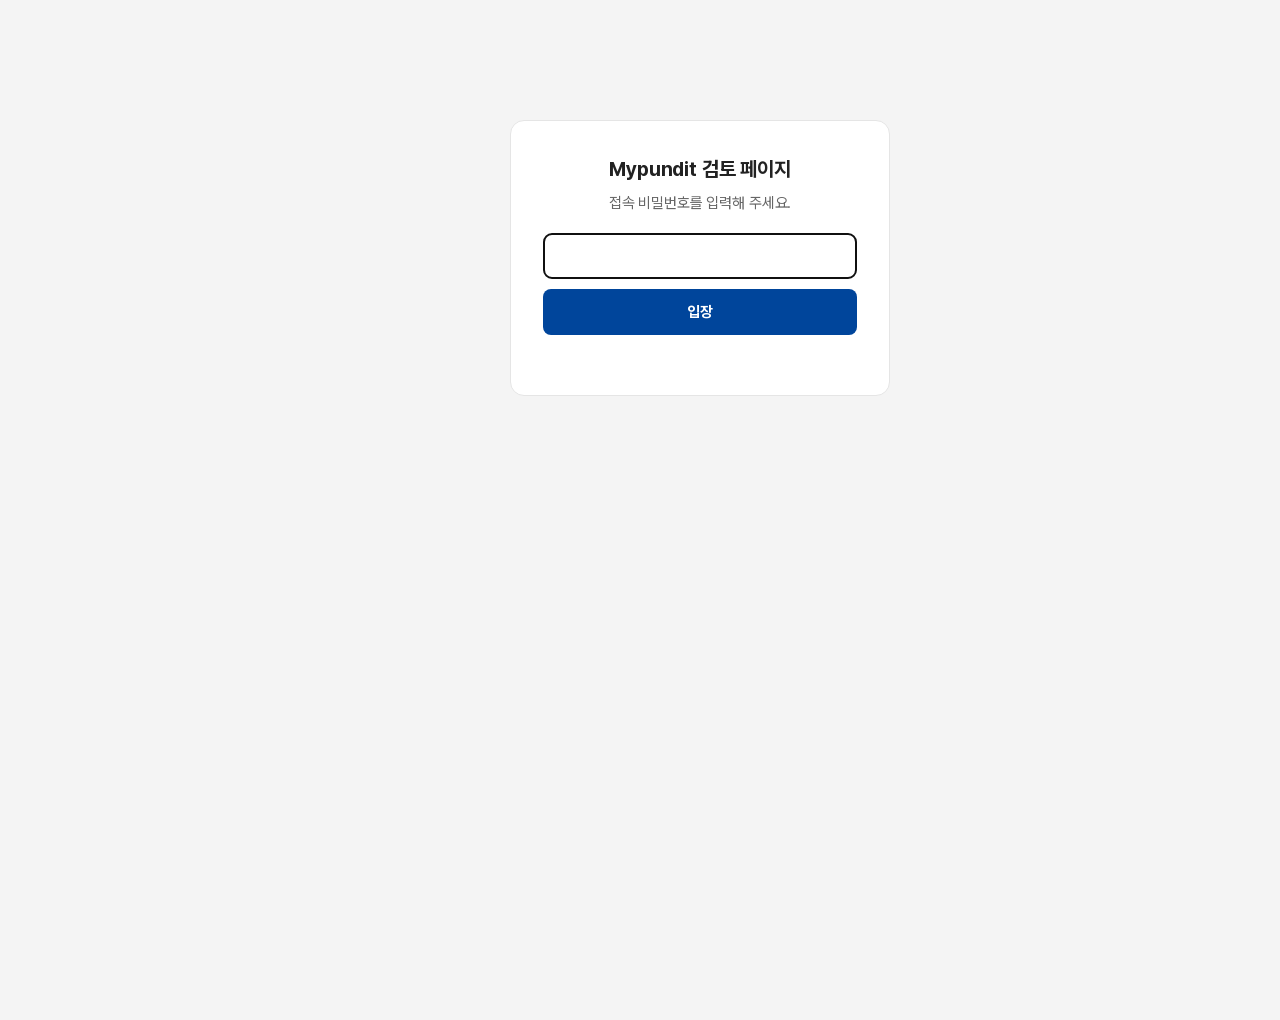
<file: s_001_2_2.html>
<!DOCTYPE html>
<html lang="ko">
<head>
<style id="mp-gate-css">html.mp-locked body>*:not(#mp-gate-ui){display:none!important}</style><script>(function(){var K='mp-gate',P='pundit2026',ok=false;try{ok=localStorage.getItem(K)===P;}catch(e){}if(ok)return;document.documentElement.classList.add('mp-locked');document.addEventListener('DOMContentLoaded',function(){var d=document.createElement('div');d.id='mp-gate-ui';d.innerHTML='<div style="max-width:380px;margin:120px auto;background:#fff;border:1px solid #e5e5e5;border-radius:14px;padding:32px;font:15px/1.6 Pretendard,sans-serif;color:#222;text-align:center"><b style="font-size:20px;display:block;margin-bottom:6px">Mypundit 검토 페이지</b><p style="color:#666;margin:0 0 18px">접속 비밀번호를 입력해 주세요.</p><input id="mp-gate-in" type="password" autocomplete="off" style="width:100%;height:46px;border:1px solid #ccc;border-radius:8px;padding:0 14px;font-size:16px;box-sizing:border-box"><button id="mp-gate-btn" type="button" style="width:100%;height:46px;margin-top:10px;background:#00459b;color:#fff;border:0;border-radius:8px;font-size:15px;font-weight:700;cursor:pointer">입장</button><p id="mp-gate-msg" style="color:#c8401a;font-size:13px;margin:10px 0 0;min-height:18px"></p></div>';document.body.appendChild(d);var i=document.getElementById('mp-gate-in');function go(){if(i.value===P){try{localStorage.setItem(K,P);}catch(e){}d.remove();document.documentElement.classList.remove('mp-locked');}else{document.getElementById('mp-gate-msg').textContent='비밀번호가 맞지 않습니다.';i.select();}}document.getElementById('mp-gate-btn').onclick=go;i.onkeydown=function(e){if(e.key==='Enter')go();};i.focus();});})();</script><script>window.FB_CONFIG = {"sync": "https://script.google.com/macros/s/AKfycbzFOG8zAvbVMV8XH0hqwZOumwh6NLu8Mqf3wqDamaE0R_vOJMvNFvs-TpDJgiwDSCDK/exec"};</script>
<meta charset="utf-8">
<meta name="viewport" content="width=device-width, initial-scale=1">
<title>Step 2. 워크시트 작성 - 미국 출입국 내역 | PUNDIT Online System</title>
<link rel="stylesheet" href="css/style.css?v=20260903153424">
<script src="js/mypundit.js?v=20260903153424"></script>
</head>
<body>
<div id="rv-banner" style="position:sticky;top:0;z-index:9000;background:#00459b;color:#fff;font:13px/1.5 Pretendard,sans-serif;padding:8px 18px;display:flex;gap:14px;align-items:center;flex-wrap:wrap"><b>검토 방법</b><span>바꾸고 싶은 글자·버튼·입력칸·영역 위에서 <b>마우스 오른쪽 클릭</b> → 메모창이 뜹니다. 요청 내용을 적고 저장하면 그 자리에 번호 뱃지가 붙고 오른쪽 아래 <b>✎ 수정사항</b> 패널에 쌓입니다. 메모는 <b>모든 검토자와 개발사에게 바로 공유</b>됩니다(주황 = 내 메모, 파랑 = 다른 사람 메모).</span><button onclick="this.parentNode.remove()" style="margin-left:auto;background:#fff;color:#00459b;border:0;border-radius:6px;padding:4px 10px;font-weight:600;cursor:pointer">닫기</button></div>
<div class="wrap">
  <aside class="sidebar">
    <button type="button" class="side-toggle" title="메뉴 접기/펼치기" aria-label="메뉴 접기/펼치기"><svg viewBox="0 0 16 16" fill="none" stroke="currentColor" stroke-width="2" stroke-linecap="round" stroke-linejoin="round"><path d="M10 3L5 8l5 5"/></svg></button>
    <a class="logo" href="m_002.html"><img src="images/logo.png" alt="PUNDIT U.S. TAX SERVICES"></a>
    <div class="side-label">신고연도</div>
    <label class="year-select">
      <select>
        <option selected>2025</option>
        <option>2024</option>
        <option>2023</option>
        <option>2022</option>
      </select>
    </label>
    <nav class="nav">
      <a href="m_002.html" class="active"><svg viewBox="0 0 24 24" fill="none" stroke="currentColor" stroke-width="1.8"><circle cx="12" cy="12" r="9"/><circle cx="12" cy="12" r="3.5"/></svg><span>대시보드</span></a>
      <a href="#"><svg viewBox="0 0 24 24" fill="none" stroke="currentColor" stroke-width="1.8" stroke-linecap="round"><circle cx="12" cy="8" r="4"/><path d="M4 21c0-4 3.6-7 8-7s8 3 8 7"/></svg><span>개인설정</span></a>
      <a href="#"><svg viewBox="0 0 24 24" fill="currentColor"><circle cx="5" cy="5" r="2"/><circle cx="12" cy="5" r="2"/><circle cx="19" cy="5" r="2"/><circle cx="5" cy="12" r="2"/><circle cx="12" cy="12" r="2"/><circle cx="19" cy="12" r="2"/><circle cx="5" cy="19" r="2"/><circle cx="12" cy="19" r="2"/><circle cx="19" cy="19" r="2"/></svg><span>내 서류함</span></a>
    </nav>
  </aside>
  <div class="main">
    <header class="topbar">
      <div class="greet"><strong>안녕하세요 홍길동님</strong><span>Welcome to Pundit Online System</span></div>
      <div class="topbar-right">
        <div class="pill">
          <img class="avatar" src="images/avatar_staff.png" alt="">
          <div><b>박보검</b><span class="role">담당 세무사</span><br><span class="mail">bogum@pundit.co.kr</span></div>
        </div>
        <div class="pill date">
          <b class="day">14</b>
          <div><span>8월</span><br><b>금요일</b></div>
        </div>
        <div class="pill user">
          <img class="avatar" src="images/avatar_user.png" alt="">
          <div><b>홍길동</b><span class="role">고객</span><br><span class="mail">hongs@example.com</span></div>
          <svg class="chev" viewBox="0 0 16 16" fill="none" stroke="currentColor" stroke-width="2" stroke-linecap="round" stroke-linejoin="round"><path d="M3 6l5 5 5-5"/></svg>
        </div>
      </div>
    </header>
    <main class="content">
      <section class="card progress">
        <h2 class="card-title">진행사항</h2>
        <p class="card-desc">각 진행 단계를 클릭 하면 해당 화면으로 이동하여 내용을 확인하거나 작성할 수 있습니다.</p>
        <div class="steps">
        <a class="step done" href="s_001_1.html"><div class="check"><svg viewBox="0 0 16 16" fill="none" stroke="currentColor" stroke-width="2" stroke-linecap="round" stroke-linejoin="round"><path d="M3 8.5l3.2 3L13 4.5"/></svg></div><div class="name">견적 확인<br>및 계약금 납부</div></a>
        <a class="step active" href="s_001_2_1.html"><div class="num"><span>Step</span> 2</div><div class="name">워크시트 작성</div></a>
        <a class="step active" href="s_001_3.html"><div class="num"><span>Step</span> 3</div><div class="name">자료 업로드</div></a>
        <a class="step" href="#"><div class="num"><span>Step</span> 4</div><div class="name">담당자 검토 및<br>신고서 작성</div></a>
        <a class="step" href="#"><div class="num"><span>Step</span> 5</div><div class="name">신고서 확인</div></a>
        <a class="step" href="#"><div class="num"><span>Step</span> 6</div><div class="name">서명 진행</div></a>
        <a class="step" href="#"><div class="num"><span>Step</span> 7</div><div class="name">잔금 납부</div></a>
        <a class="step" href="#"><div class="num"><span>Step</span> 8</div><div class="name">신고서 제출 중</div></a>
        <a class="step" href="#"><div class="num"><span>Step</span> 9</div><div class="name">신고 완료<br><small>(제출 증빙 다운로드)</small></div></a>
        </div>
      </section>
      <div class="statusbar">
        <span class="badge">Step 2</span>
        <span>워크시트 작성</span>
        <div class="right"><span>신고 유형</span><b>DSFP</b><span>신고연도</span><b>2025년</b></div>
      </div>
      <section class="fold open" data-fold>
        <div class="fold-head">
          <h2>워크시트 작성 안내</h2>
          <span class="prog">아래 항목을 모두 저장해야 다음 단계로 진행됩니다</span>
          <span class="tgl"><span class="tgl-txt">접기</span><svg class="chev" viewBox="0 0 16 16" fill="none" stroke="currentColor" stroke-width="2" stroke-linecap="round" stroke-linejoin="round"><path d="M3 6l5 5 5-5"/></svg></span>
        </div>
        <div class="fold-body">
          <ul class="guide-list">
            <li><b>개인정보</b><span>주신고인·배우자·부양가족의 기본 정보, 미국 신분증, 미국 은행 정보를 작성합니다.</span></li>
            <li><b>주신고인_금융자산정보 (2019~2024 연중 최고 잔액 / 연말잔액)</b><span>2025년도는 연중 최고잔액만 기재해 주시면 됩니다.</span></li>
            <li><b>주신고인_금융자산정보 (2022~2025 이자/배당소득/원천징수액)</b><span>계좌별로 연도마다 이자소득·배당소득·원천징수 세액을 적어 주세요.</span></li>
            <li><b>사유서 내용</b><span>각 항목별로 질문에 답변해 주시면 그 내용을 토대로 사유서를 작성하겠습니다.</span></li>
          </ul>
        </div>
      </section>
      <h1 class="page-title">항목 작성하기</h1>
      <p class="page-desc">신고 유형(SDOP)에 해당하는 항목입니다. 아래 섹션을 모두 저장해야 다음 단계로 진행할 수 있습니다.</p>
      <div class="ws">
        <div>
          <nav class="tabs">
          <a href="s_001_2_1.html" data-ws="1"><span>개인정보</span><span class="chk done"><svg viewBox="0 0 16 16" fill="none" stroke="currentColor" stroke-width="2" stroke-linecap="round" stroke-linejoin="round"><path d="M3 8.5l3.2 3L13 4.5"/></svg></span></a>
          <a href="s_001_2_2.html" class="active" data-ws="2"><span>미국 출입국 내역</span><span class="chk"><svg viewBox="0 0 16 16" fill="none" stroke="currentColor" stroke-width="2" stroke-linecap="round" stroke-linejoin="round"><path d="M3 8.5l3.2 3L13 4.5"/></svg></span></a>
          <a href="s_001_2_3.html" data-ws="3"><span>금융자산 정보 <small>(FBAR &amp; FATCA)</small></span><span class="chk"><svg viewBox="0 0 16 16" fill="none" stroke="currentColor" stroke-width="2" stroke-linecap="round" stroke-linejoin="round"><path d="M3 8.5l3.2 3L13 4.5"/></svg></span></a>
          <a href="s_001_2_4.html" data-ws="4"><span>임대부동산 자산</span><span class="chk"><svg viewBox="0 0 16 16" fill="none" stroke="currentColor" stroke-width="2" stroke-linecap="round" stroke-linejoin="round"><path d="M3 8.5l3.2 3L13 4.5"/></svg></span></a>
          <a href="s_001_2_5.html" data-ws="5"><span>주식 &amp; 코인 거래</span><span class="chk"><svg viewBox="0 0 16 16" fill="none" stroke="currentColor" stroke-width="2" stroke-linecap="round" stroke-linejoin="round"><path d="M3 8.5l3.2 3L13 4.5"/></svg></span></a>
          <a href="s_001_2_6.html" data-ws="6"><span>증여신고</span><span class="chk"><svg viewBox="0 0 16 16" fill="none" stroke="currentColor" stroke-width="2" stroke-linecap="round" stroke-linejoin="round"><path d="M3 8.5l3.2 3L13 4.5"/></svg></span></a>
          <a href="s_001_2_9.html" data-ws="7"><span>부동산 매매</span><span class="chk"><svg viewBox="0 0 16 16" fill="none" stroke="currentColor" stroke-width="2" stroke-linecap="round" stroke-linejoin="round"><path d="M3 8.5l3.2 3L13 4.5"/></svg></span></a>
          <a href="s_001_2_7.html" data-ws="8"><span>PFIC</span><span class="chk"><svg viewBox="0 0 16 16" fill="none" stroke="currentColor" stroke-width="2" stroke-linecap="round" stroke-linejoin="round"><path d="M3 8.5l3.2 3L13 4.5"/></svg></span></a>
          <a href="s_001_2_8.html" data-ws="9"><span>사유서 내용</span><span class="chk"><svg viewBox="0 0 16 16" fill="none" stroke="currentColor" stroke-width="2" stroke-linecap="round" stroke-linejoin="round"><path d="M3 8.5l3.2 3L13 4.5"/></svg></span></a>
          </nav>
          <div class="tab-btns">
            <a class="btn btn-line btn-block" href="#">임시저장</a>
            <a class="btn btn-dark btn-block" href="s_001_3.html">전체 작성 완료</a>
            <a class="btn btn-gray btn-block" href="#">수정하기</a>
          </div>
        </div>
        <div>
          <div class="na-bar" data-na="2">
            <label class="chkline"><input type="checkbox" data-na-chk> <b>해당 사항 없음</b><span class="na-desc">— 미국 출입국 내역에 신고할 내용이 없으면 체크하고 다음 항목으로 넘어가세요.</span></label>
            <p class="na-note" hidden>해당 사항 없음으로 표시되어 이 항목은 작성하지 않습니다. 다시 작성하려면 체크를 해제하세요.</p>
          </div>
          <section class="panel" data-entry>
            <h2 class="panel-title">미국 출입국 내역</h2>
            <p class="panel-desc">본인의 세금신고 연도에 해당하는 연도만 입력해 주세요. 입국일과 출국일을 넣으면 체류일 수가 자동 계산됩니다(입국일·출국일 포함). 가족 구성원별로 나누어 작성하며, 구성원 이름은 <a href="s_001_2_1.html" class="blue">개인정보</a>에 입력한 내용을 따릅니다.</p>
            <div class="ptabs"></div>
            <div class="panes"></div>
            <template class="entry-template">
              <div class="grid-rows">
                <div class="hd" style="grid-template-columns:1fr 1fr 160px"><span>미국 입국일 (한국 출국일)</span><span>미국 출국일 (한국 입국일)</span><span>미국 체류일 수</span></div>
                <div class="rw" style="grid-template-columns:1fr 1fr 160px">
                  <div class="date"><input type="text" class="dt" placeholder="YYYY.MM.DD"><svg viewBox="0 0 24 24" fill="none" stroke="currentColor" stroke-width="1.6" stroke-linecap="round"><rect x="3" y="5" width="18" height="16" rx="2"/><path d="M3 10h18M8 3v4M16 3v4"/></svg></div>
                  <div class="date"><input type="text" class="dt" placeholder="YYYY.MM.DD"><svg viewBox="0 0 24 24" fill="none" stroke="currentColor" stroke-width="1.6" stroke-linecap="round"><rect x="3" y="5" width="18" height="16" rx="2"/><path d="M3 10h18M8 3v4M16 3v4"/></svg></div>
                  <div class="unit"><input type="text" placeholder="00"></div>
                </div>
                <div class="rw" style="grid-template-columns:1fr 1fr 160px">
                  <div class="date"><input type="text" class="dt" placeholder="YYYY.MM.DD"><svg viewBox="0 0 24 24" fill="none" stroke="currentColor" stroke-width="1.6" stroke-linecap="round"><rect x="3" y="5" width="18" height="16" rx="2"/><path d="M3 10h18M8 3v4M16 3v4"/></svg></div>
                  <div class="date"><input type="text" class="dt" placeholder="YYYY.MM.DD"><svg viewBox="0 0 24 24" fill="none" stroke="currentColor" stroke-width="1.6" stroke-linecap="round"><rect x="3" y="5" width="18" height="16" rx="2"/><path d="M3 10h18M8 3v4M16 3v4"/></svg></div>
                  <div class="unit"><input type="text" placeholder="00"></div>
                </div>
                <div class="rw" style="grid-template-columns:1fr 1fr 160px">
                  <div class="date"><input type="text" class="dt" placeholder="YYYY.MM.DD"><svg viewBox="0 0 24 24" fill="none" stroke="currentColor" stroke-width="1.6" stroke-linecap="round"><rect x="3" y="5" width="18" height="16" rx="2"/><path d="M3 10h18M8 3v4M16 3v4"/></svg></div>
                  <div class="date"><input type="text" class="dt" placeholder="YYYY.MM.DD"><svg viewBox="0 0 24 24" fill="none" stroke="currentColor" stroke-width="1.6" stroke-linecap="round"><rect x="3" y="5" width="18" height="16" rx="2"/><path d="M3 10h18M8 3v4M16 3v4"/></svg></div>
                  <div class="unit"><input type="text" placeholder="00"></div>
                </div>
              </div>
              <div class="row-btns"><button type="button" class="btn-sm" data-addrow>행 추가</button><button type="button" class="btn-sm" data-delrow>행 삭제</button></div>
            </template>
            <template class="entry-row">
                <div class="rw" style="grid-template-columns:1fr 1fr 160px">
                  <div class="date"><input type="text" class="dt" placeholder="YYYY.MM.DD"><svg viewBox="0 0 24 24" fill="none" stroke="currentColor" stroke-width="1.6" stroke-linecap="round"><rect x="3" y="5" width="18" height="16" rx="2"/><path d="M3 10h18M8 3v4M16 3v4"/></svg></div>
                  <div class="date"><input type="text" class="dt" placeholder="YYYY.MM.DD"><svg viewBox="0 0 24 24" fill="none" stroke="currentColor" stroke-width="1.6" stroke-linecap="round"><rect x="3" y="5" width="18" height="16" rx="2"/><path d="M3 10h18M8 3v4M16 3v4"/></svg></div>
                  <div class="unit"><input type="text" placeholder="00"></div>
                </div>
            </template>
          </section>
          <script>
          (function () {
            var root = document.querySelector('[data-entry]');
            if (!root) return;
            var bar = root.querySelector('.ptabs'), panes = root.querySelector('.panes');
            var tpl = root.querySelector('.entry-template'), rowTpl = root.querySelector('.entry-row');
            var KEY = 'mypundit-people', sig = '';
            function people() {
              var s = null; try { s = JSON.parse(localStorage.getItem(KEY) || 'null'); } catch (e) {}
              s = s || { main: {}, spouse: {}, deps: [] };
              function nm(o) { return ((o && o.last || '') + (o && o.first || '')).trim(); }
              var list = [{ id: 'main', role: '주신고인', name: nm(s.main) }, { id: 'spouse', role: '배우자', name: nm(s.spouse) }];
              (s.deps || []).forEach(function (d, i) { list.push({ id: 'dep' + (i + 1), role: '부양가족 ' + (i + 1), name: (((d.last || '') + (d.first || '')) || d.name || '').trim() }); });
              return list;
            }
            function activate(id) {
              bar.querySelectorAll('[data-tab]').forEach(function (b) { b.classList.toggle('on', b.dataset.tab === id); });
              panes.querySelectorAll('[data-pane]').forEach(function (p) { p.hidden = p.dataset.pane !== id; });
            }
            function build() {
              var list = people(), s2 = JSON.stringify(list);
              if (s2 === sig) return;
              var current = (bar.querySelector('.on') || {}).dataset ? bar.querySelector('.on').dataset.tab : 'main';
              var kept = {};
              panes.querySelectorAll('[data-pane]').forEach(function (p) { kept[p.dataset.pane] = p; });
              bar.innerHTML = ''; panes.innerHTML = '';
              list.forEach(function (p) {
                var b = document.createElement('button'); b.type = 'button'; b.dataset.tab = p.id;
                b.textContent = p.name ? p.role + ' · ' + p.name : p.role; bar.appendChild(b);
                var pane = kept[p.id] || document.createElement('div');
                if (!kept[p.id]) { pane.dataset.pane = p.id; pane.innerHTML = (p.id === 'main' ? '' : '<div class="copy-bar"><button type="button" class="btn-sm copy" data-copy-main>주신고인과 출입국 동일</button><span class="muted" data-copy-msg>주신고인 탭에 적은 입국·출국 날짜를 그대로 가져옵니다. 가져온 뒤 다른 날짜만 고치면 됩니다.</span></div>') + tpl.innerHTML; }
                panes.appendChild(pane);
              });
              sig = s2;
              activate(list.some(function (p) { return p.id === current; }) ? current : 'main');
            }
            bar.addEventListener('click', function (e) { var b = e.target.closest('[data-tab]'); if (b) activate(b.dataset.tab); });
            panes.addEventListener('click', function (e) {
              var pane = e.target.closest('[data-pane]'); if (!pane) return;
              var rows = pane.querySelector('.grid-rows');
              if (e.target.hasAttribute('data-addrow')) { var d = document.createElement('div'); d.innerHTML = rowTpl.innerHTML; rows.appendChild(d.firstElementChild); }
              if (e.target.hasAttribute('data-delrow')) { var all = rows.querySelectorAll('.rw'); if (all.length > 1) all[all.length - 1].remove(); }
              if (e.target.hasAttribute('data-copy-main')) copyFromMain(pane);
            });
            /* 배우자·부양가족: 주신고인의 출입국 행을 그대로 복사 */
            function copyFromMain(pane) {
              var mainPane = panes.querySelector('[data-pane="main"]'), msg = pane.querySelector('[data-copy-msg]'); if (!mainPane) return;
              var src = Array.prototype.map.call(mainPane.querySelectorAll('.grid-rows .rw'), function (rw) { var i = rw.querySelectorAll('input'); return [i[0].value, i[1].value, i[2].value]; }).filter(function (r) { return r[0] || r[1]; });
              if (!src.length) { msg.textContent = '주신고인 탭에 입력된 날짜가 없습니다. 주신고인 출입국을 먼저 적어 주세요.'; return; }
              var rows = pane.querySelector('.grid-rows'); rows.querySelectorAll('.rw').forEach(function (r) { r.remove(); });
              src.forEach(function (r) { var d = document.createElement('div'); d.innerHTML = rowTpl.innerHTML; var rw = d.firstElementChild, i = rw.querySelectorAll('input'); i[0].value = r[0]; i[1].value = r[1]; i[2].value = r[2]; rows.appendChild(rw); calcRow(rw); });
              msg.textContent = src.length + '줄을 주신고인과 같게 채웠습니다. 다른 날짜가 있으면 고쳐 주세요.';
            }
            /* 입국일·출국일을 넣으면 체류일 수 자동 계산 (입국일과 출국일 모두 포함) */
            /* 날짜 인식: 2025. 03. 10 / 2025-03-10 / 2025/3/10 / 25.3.10 / 2025년 3월 10일 / 20250310 */
            function parseDate(s) {
              var t = String(s || '').trim(), m = t.match(/(\d{4})\D*(\d{1,2})\D*(\d{1,2})/) || t.match(/^(\d{2})\D+(\d{1,2})\D+(\d{1,2})$/);
              if (!m) return null;
              var y = +m[1]; if (y < 100) y += 2000;
              var d = new Date(y, +m[2] - 1, +m[3]); return isNaN(d) || d.getMonth() !== +m[2] - 1 ? null : d;
            }
            function calcRow(rw) {
              var ds = rw.querySelectorAll('.date input'), out = rw.querySelector('.unit input'); if (ds.length < 2 || !out) return;
              var a = parseDate(ds[0].value), b = parseDate(ds[1].value);
              out.classList.remove('bad'); out.placeholder = '00';
              if (a && b) { if (b >= a) out.value = Math.round((b - a) / 86400000) + 1; else { out.value = ''; out.classList.add('bad'); out.placeholder = '날짜 순서 확인'; } }
              else if (!ds[0].value || !ds[1].value) out.value = '';
            }
            function onDate(e) { var rw = e.target.closest('.rw'); if (rw && e.target.closest('.date')) calcRow(rw); }
            panes.addEventListener('input', onDate);
            panes.addEventListener('change', onDate);
            build();
            window.addEventListener('hashchange', build);
            window.addEventListener('storage', build);
            window.addEventListener('pageshow', build);
          })();
          </script>
        </div>
      </div>
    </main>
    <footer class="footer">
      <div class="l">
        <span>서울특별시 서초구 강남대로 99길 33, 201호</span>
        <span>문의전화: 02-6925-6054(6055)</span>
        <span>Fax: 02-6455-6058</span>
        <span>메일: Admin@pundit.co.kr</span>
      </div>
      <div class="r">Copyright © PUNDIT KOREA Co., Ltd. All Rights Reserved.</div>
    </footer>
  </div>
</div>
<!-- 수정사항 남기기 도구 (우클릭). 실제 배포 시 아래 한 줄을 지우면 됩니다. -->
<script src="js/feedback.js?v=20260903153424"></script>
</body>
</html>
</file>
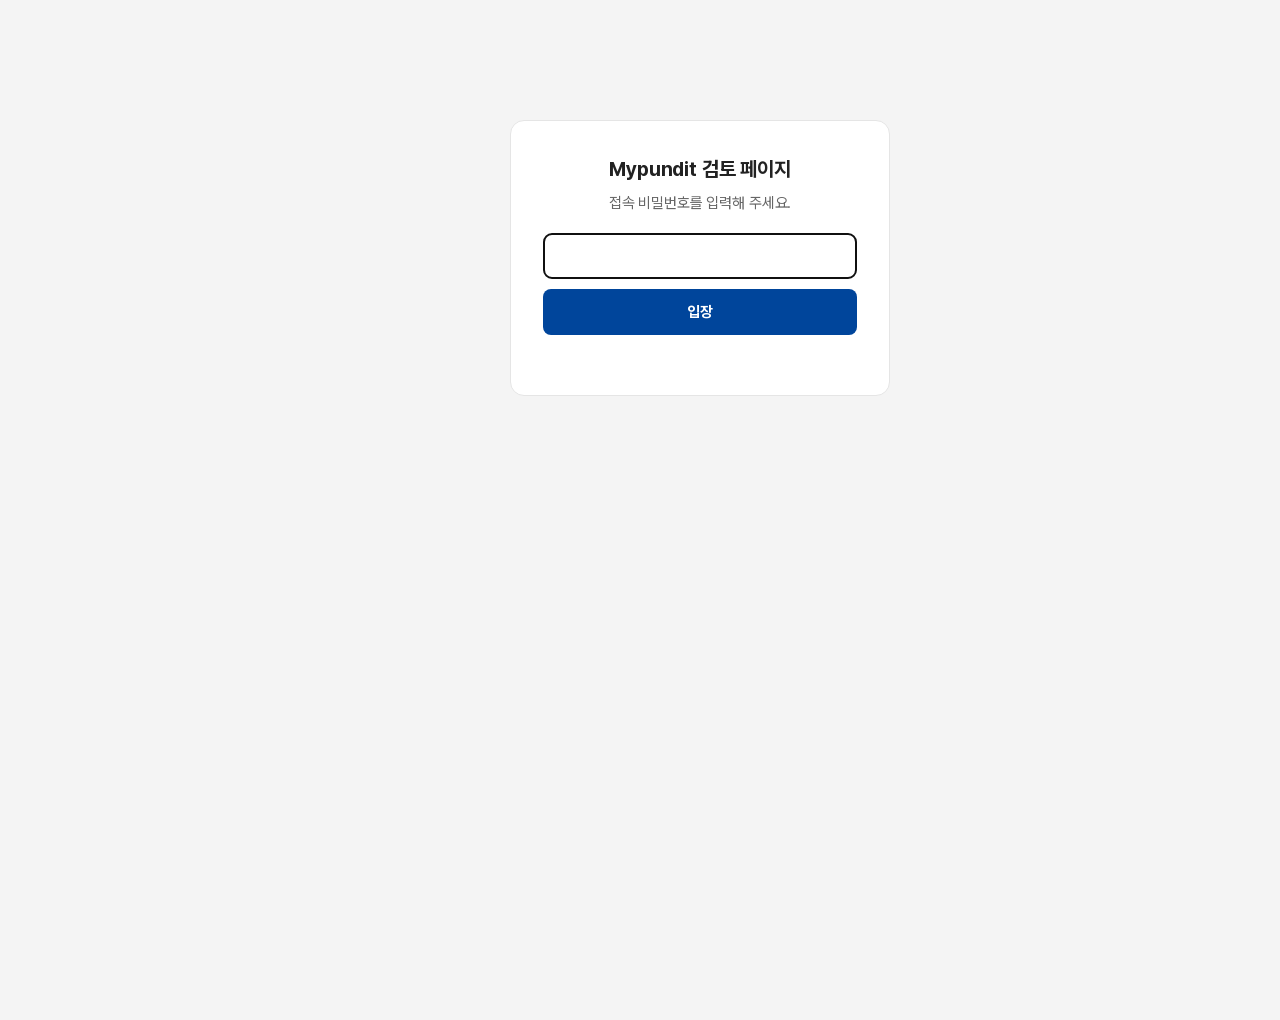
<file: s_001_2_3.html>
<!DOCTYPE html>
<html lang="ko">
<head>
<style id="mp-gate-css">html.mp-locked body>*:not(#mp-gate-ui){display:none!important}</style><script>(function(){var K='mp-gate',P='pundit2026',ok=false;try{ok=localStorage.getItem(K)===P;}catch(e){}if(ok)return;document.documentElement.classList.add('mp-locked');document.addEventListener('DOMContentLoaded',function(){var d=document.createElement('div');d.id='mp-gate-ui';d.innerHTML='<div style="max-width:380px;margin:120px auto;background:#fff;border:1px solid #e5e5e5;border-radius:14px;padding:32px;font:15px/1.6 Pretendard,sans-serif;color:#222;text-align:center"><b style="font-size:20px;display:block;margin-bottom:6px">Mypundit 검토 페이지</b><p style="color:#666;margin:0 0 18px">접속 비밀번호를 입력해 주세요.</p><input id="mp-gate-in" type="password" autocomplete="off" style="width:100%;height:46px;border:1px solid #ccc;border-radius:8px;padding:0 14px;font-size:16px;box-sizing:border-box"><button id="mp-gate-btn" type="button" style="width:100%;height:46px;margin-top:10px;background:#00459b;color:#fff;border:0;border-radius:8px;font-size:15px;font-weight:700;cursor:pointer">입장</button><p id="mp-gate-msg" style="color:#c8401a;font-size:13px;margin:10px 0 0;min-height:18px"></p></div>';document.body.appendChild(d);var i=document.getElementById('mp-gate-in');function go(){if(i.value===P){try{localStorage.setItem(K,P);}catch(e){}d.remove();document.documentElement.classList.remove('mp-locked');}else{document.getElementById('mp-gate-msg').textContent='비밀번호가 맞지 않습니다.';i.select();}}document.getElementById('mp-gate-btn').onclick=go;i.onkeydown=function(e){if(e.key==='Enter')go();};i.focus();});})();</script><script>window.FB_CONFIG = {"sync": "https://script.google.com/macros/s/AKfycbzFOG8zAvbVMV8XH0hqwZOumwh6NLu8Mqf3wqDamaE0R_vOJMvNFvs-TpDJgiwDSCDK/exec"};</script>
<meta charset="utf-8">
<meta name="viewport" content="width=device-width, initial-scale=1">
<title>Step 2. 워크시트 작성 - 금융계좌 정보 | PUNDIT Online System</title>
<link rel="stylesheet" href="css/style.css?v=20260903153424">
<script src="js/mypundit.js?v=20260903153424"></script>
</head>
<body>
<div id="rv-banner" style="position:sticky;top:0;z-index:9000;background:#00459b;color:#fff;font:13px/1.5 Pretendard,sans-serif;padding:8px 18px;display:flex;gap:14px;align-items:center;flex-wrap:wrap"><b>검토 방법</b><span>바꾸고 싶은 글자·버튼·입력칸·영역 위에서 <b>마우스 오른쪽 클릭</b> → 메모창이 뜹니다. 요청 내용을 적고 저장하면 그 자리에 번호 뱃지가 붙고 오른쪽 아래 <b>✎ 수정사항</b> 패널에 쌓입니다. 메모는 <b>모든 검토자와 개발사에게 바로 공유</b>됩니다(주황 = 내 메모, 파랑 = 다른 사람 메모).</span><button onclick="this.parentNode.remove()" style="margin-left:auto;background:#fff;color:#00459b;border:0;border-radius:6px;padding:4px 10px;font-weight:600;cursor:pointer">닫기</button></div>
<div class="wrap">
  <aside class="sidebar">
    <button type="button" class="side-toggle" title="메뉴 접기/펼치기" aria-label="메뉴 접기/펼치기"><svg viewBox="0 0 16 16" fill="none" stroke="currentColor" stroke-width="2" stroke-linecap="round" stroke-linejoin="round"><path d="M10 3L5 8l5 5"/></svg></button>
    <a class="logo" href="m_002.html"><img src="images/logo.png" alt="PUNDIT U.S. TAX SERVICES"></a>
    <div class="side-label">신고연도</div>
    <label class="year-select">
      <select>
        <option selected>2025</option>
        <option>2024</option>
        <option>2023</option>
        <option>2022</option>
      </select>
    </label>
    <nav class="nav">
      <a href="m_002.html" class="active"><svg viewBox="0 0 24 24" fill="none" stroke="currentColor" stroke-width="1.8"><circle cx="12" cy="12" r="9"/><circle cx="12" cy="12" r="3.5"/></svg><span>대시보드</span></a>
      <a href="#"><svg viewBox="0 0 24 24" fill="none" stroke="currentColor" stroke-width="1.8" stroke-linecap="round"><circle cx="12" cy="8" r="4"/><path d="M4 21c0-4 3.6-7 8-7s8 3 8 7"/></svg><span>개인설정</span></a>
      <a href="#"><svg viewBox="0 0 24 24" fill="currentColor"><circle cx="5" cy="5" r="2"/><circle cx="12" cy="5" r="2"/><circle cx="19" cy="5" r="2"/><circle cx="5" cy="12" r="2"/><circle cx="12" cy="12" r="2"/><circle cx="19" cy="12" r="2"/><circle cx="5" cy="19" r="2"/><circle cx="12" cy="19" r="2"/><circle cx="19" cy="19" r="2"/></svg><span>내 서류함</span></a>
    </nav>
  </aside>
  <div class="main">
    <header class="topbar">
      <div class="greet"><strong>안녕하세요 홍길동님</strong><span>Welcome to Pundit Online System</span></div>
      <div class="topbar-right">
        <div class="pill">
          <img class="avatar" src="images/avatar_staff.png" alt="">
          <div><b>박보검</b><span class="role">담당 세무사</span><br><span class="mail">bogum@pundit.co.kr</span></div>
        </div>
        <div class="pill date">
          <b class="day">14</b>
          <div><span>8월</span><br><b>금요일</b></div>
        </div>
        <div class="pill user">
          <img class="avatar" src="images/avatar_user.png" alt="">
          <div><b>홍길동</b><span class="role">고객</span><br><span class="mail">hongs@example.com</span></div>
          <svg class="chev" viewBox="0 0 16 16" fill="none" stroke="currentColor" stroke-width="2" stroke-linecap="round" stroke-linejoin="round"><path d="M3 6l5 5 5-5"/></svg>
        </div>
      </div>
    </header>
    <main class="content">
      <section class="card progress">
        <h2 class="card-title">진행사항</h2>
        <p class="card-desc">각 진행 단계를 클릭 하면 해당 화면으로 이동하여 내용을 확인하거나 작성할 수 있습니다.</p>
        <div class="steps">
        <a class="step done" href="s_001_1.html"><div class="check"><svg viewBox="0 0 16 16" fill="none" stroke="currentColor" stroke-width="2" stroke-linecap="round" stroke-linejoin="round"><path d="M3 8.5l3.2 3L13 4.5"/></svg></div><div class="name">견적 확인<br>및 계약금 납부</div></a>
        <a class="step active" href="s_001_2_1.html"><div class="num"><span>Step</span> 2</div><div class="name">워크시트 작성</div></a>
        <a class="step active" href="s_001_3.html"><div class="num"><span>Step</span> 3</div><div class="name">자료 업로드</div></a>
        <a class="step" href="#"><div class="num"><span>Step</span> 4</div><div class="name">담당자 검토 및<br>신고서 작성</div></a>
        <a class="step" href="#"><div class="num"><span>Step</span> 5</div><div class="name">신고서 확인</div></a>
        <a class="step" href="#"><div class="num"><span>Step</span> 6</div><div class="name">서명 진행</div></a>
        <a class="step" href="#"><div class="num"><span>Step</span> 7</div><div class="name">잔금 납부</div></a>
        <a class="step" href="#"><div class="num"><span>Step</span> 8</div><div class="name">신고서 제출 중</div></a>
        <a class="step" href="#"><div class="num"><span>Step</span> 9</div><div class="name">신고 완료<br><small>(제출 증빙 다운로드)</small></div></a>
        </div>
      </section>
      <div class="statusbar">
        <span class="badge">Step 2</span>
        <span>워크시트 작성</span>
        <div class="right"><span>신고 유형</span><b>DSFP</b><span>신고연도</span><b>2025년</b></div>
      </div>
      <section class="fold open" data-fold>
        <div class="fold-head">
          <h2>워크시트 작성 안내</h2>
          <span class="prog">아래 항목을 모두 저장해야 다음 단계로 진행됩니다</span>
          <span class="tgl"><span class="tgl-txt">접기</span><svg class="chev" viewBox="0 0 16 16" fill="none" stroke="currentColor" stroke-width="2" stroke-linecap="round" stroke-linejoin="round"><path d="M3 6l5 5 5-5"/></svg></span>
        </div>
        <div class="fold-body">
          <ul class="guide-list">
            <li><b>개인정보</b><span>주신고인·배우자·부양가족의 기본 정보, 미국 신분증, 미국 은행 정보를 작성합니다.</span></li>
            <li><b>주신고인_금융자산정보 (2019~2024 연중 최고 잔액 / 연말잔액)</b><span>2025년도는 연중 최고잔액만 기재해 주시면 됩니다.</span></li>
            <li><b>주신고인_금융자산정보 (2022~2025 이자/배당소득/원천징수액)</b><span>계좌별로 연도마다 이자소득·배당소득·원천징수 세액을 적어 주세요.</span></li>
            <li><b>사유서 내용</b><span>각 항목별로 질문에 답변해 주시면 그 내용을 토대로 사유서를 작성하겠습니다.</span></li>
          </ul>
        </div>
      </section>
      <h1 class="page-title">항목 작성하기</h1>
      <p class="page-desc">신고 유형(SDOP)에 해당하는 항목입니다. 아래 섹션을 모두 저장해야 다음 단계로 진행할 수 있습니다.</p>
      <div class="ws">
        <div>
          <nav class="tabs">
          <a href="s_001_2_1.html" data-ws="1"><span>개인정보</span><span class="chk done"><svg viewBox="0 0 16 16" fill="none" stroke="currentColor" stroke-width="2" stroke-linecap="round" stroke-linejoin="round"><path d="M3 8.5l3.2 3L13 4.5"/></svg></span></a>
          <a href="s_001_2_2.html" data-ws="2"><span>미국 출입국 내역</span><span class="chk done"><svg viewBox="0 0 16 16" fill="none" stroke="currentColor" stroke-width="2" stroke-linecap="round" stroke-linejoin="round"><path d="M3 8.5l3.2 3L13 4.5"/></svg></span></a>
          <a href="s_001_2_3.html" class="active" data-ws="3"><span>금융자산 정보 <small>(FBAR &amp; FATCA)</small></span><span class="chk"><svg viewBox="0 0 16 16" fill="none" stroke="currentColor" stroke-width="2" stroke-linecap="round" stroke-linejoin="round"><path d="M3 8.5l3.2 3L13 4.5"/></svg></span></a>
          <a href="s_001_2_4.html" data-ws="4"><span>임대부동산 자산</span><span class="chk"><svg viewBox="0 0 16 16" fill="none" stroke="currentColor" stroke-width="2" stroke-linecap="round" stroke-linejoin="round"><path d="M3 8.5l3.2 3L13 4.5"/></svg></span></a>
          <a href="s_001_2_5.html" data-ws="5"><span>주식 &amp; 코인 거래</span><span class="chk"><svg viewBox="0 0 16 16" fill="none" stroke="currentColor" stroke-width="2" stroke-linecap="round" stroke-linejoin="round"><path d="M3 8.5l3.2 3L13 4.5"/></svg></span></a>
          <a href="s_001_2_6.html" data-ws="6"><span>증여신고</span><span class="chk"><svg viewBox="0 0 16 16" fill="none" stroke="currentColor" stroke-width="2" stroke-linecap="round" stroke-linejoin="round"><path d="M3 8.5l3.2 3L13 4.5"/></svg></span></a>
          <a href="s_001_2_9.html" data-ws="7"><span>부동산 매매</span><span class="chk"><svg viewBox="0 0 16 16" fill="none" stroke="currentColor" stroke-width="2" stroke-linecap="round" stroke-linejoin="round"><path d="M3 8.5l3.2 3L13 4.5"/></svg></span></a>
          <a href="s_001_2_7.html" data-ws="8"><span>PFIC</span><span class="chk"><svg viewBox="0 0 16 16" fill="none" stroke="currentColor" stroke-width="2" stroke-linecap="round" stroke-linejoin="round"><path d="M3 8.5l3.2 3L13 4.5"/></svg></span></a>
          <a href="s_001_2_8.html" data-ws="9"><span>사유서 내용</span><span class="chk"><svg viewBox="0 0 16 16" fill="none" stroke="currentColor" stroke-width="2" stroke-linecap="round" stroke-linejoin="round"><path d="M3 8.5l3.2 3L13 4.5"/></svg></span></a>
          </nav>
          <div class="tab-btns">
            <a class="btn btn-line btn-block" href="#">임시저장</a>
            <a class="btn btn-dark btn-block" href="s_001_3.html">전체 작성 완료</a>
            <a class="btn btn-gray btn-block" href="#">수정하기</a>
          </div>
        </div>
        <div>
          <div class="na-bar" data-na="3">
            <label class="chkline"><input type="checkbox" data-na-chk> <b>해당 사항 없음</b><span class="na-desc">— 금융계좌 정보에 신고할 내용이 없으면 체크하고 다음 항목으로 넘어가세요.</span></label>
            <p class="na-note" hidden>해당 사항 없음으로 표시되어 이 항목은 작성하지 않습니다. 다시 작성하려면 체크를 해제하세요.</p>
          </div>
          <section class="panel" data-fin>
            <div class="card-head">
              <h2 class="panel-title">금융계좌 정보<small>(FBAR &amp; FATCA)</small></h2>
              <div class="panel-tools">
                <span class="seg-lbl">신고 유형 미리보기</span>
                <div class="seg"><button type="button" data-mode="regular">정기신고</button><button type="button" class="on" data-mode="sdop">SDOP / SFOP</button></div>
              </div>
            </div>
            <p class="panel-desc">휴면/소액/잔액 0원/연중 해지 계좌도 모두 등록해 주세요. 왼쪽 목록에서 계좌를 고르면 오른쪽에 그 계좌의 정보와 연도별 잔액·소득을 한 번에 입력합니다. 구성원 이름은 <a href="s_001_2_1.html" class="blue">개인정보</a>에 입력한 내용을 따릅니다.</p>
            <div class="notes open" data-notes>
              <div class="nh">작성 안내 <svg class="chev" viewBox="0 0 16 16" fill="none" stroke="currentColor" stroke-width="2" stroke-linecap="round" stroke-linejoin="round"><path d="M3 6l5 5 5-5"/></svg></div>
              <ul class="nb">
                <li>위탁계좌(custodial account): 증권사의 주식계좌, 저축성보험계좌, 연금계좌, 뮤추얼 펀드계좌 등이 위탁계좌에 포함됩니다.</li>
                <li>보험의 최고잔액은 보험사에 연락하여 연말 해지환급금을 요청하시면 됩니다. 확인이 어려우면 연말까지 납부한 총 납입금으로 대체할 수 있습니다.</li>
                <li>휴면/소액/잔액 0원/연중 해지된 계좌까지 모두 보고해야 합니다.</li>
                <li>계좌번호 또는 증권번호를 모를 때는 한국 주민등록번호로 대체할 수 있으나 권장하지 않습니다.</li>
                <li>연중 최고잔액 확인이 불가능하면 "모름"으로 작성해 주세요. 이 역시 권장하지 않습니다.</li>
                <li>계좌 통화가 한국 원(KRW)이 아닌 경우 목록에서 해당 통화를 선택해 주세요.</li>
                <li>계좌 종류가 자동 입력 정보와 다르면 목록에서 맞는 종류로 바꿔 주세요.</li>
                <li>본인 계좌 통합 조회: 금융결제원 계좌통합관리서비스 https://www.payinfo.or.kr/</li>
              </ul>
            </div>
            <div class="ptabs"></div>
            <div class="pull-bar"><button type="button" class="btn-sm p" data-pull>전년도 계좌정보 불러오기</button><span class="muted">2024년 귀속 신고에 등록했던 계좌(금융기관·계좌번호·통화·종류·2024년 잔액)를 현재 구성원 목록에 가져옵니다. 2025년 잔액·소득은 직접 입력해 주세요.</span><em data-pull-msg hidden></em></div>
            <div class="panes"></div>
          </section>
          <script>
          (function () {
            var root = document.querySelector('[data-fin]'); if (!root) return;
            /* 전년도(2024년 귀속) 등록 계좌 — 실제 서비스에서는 서버에서 불러옴 */
            var PREV = {
              main: [
                { bank: '국민은행', acct: '123-45-678901', cur: 'KRW', kind: 'Bank', y: { 2024: { max: '52,300,000', dec: '48,100,000', int: '312,000', intw: '48,000' } } },
                { bank: '신한은행', acct: '110-234-567890', cur: 'KRW', kind: 'Bank', y: { 2024: { max: '8,900,000', dec: '1,250,000', int: '21,000', intw: '3,200' } } },
                { bank: '미래에셋증권', acct: '890-01-234567', cur: 'KRW', kind: 'Securities', y: { 2024: { max: '31,000,000', dec: '27,400,000', div: '640,000', divw: '98,000' } } }
              ],
              spouse: [
                { bank: '하나은행', acct: '456-910001-23456', cur: 'KRW', kind: 'Bank', y: { 2024: { max: '12,000,000', dec: '11,800,000', int: '45,000', intw: '6,900' } } }
              ]
            };
            var YEARS = [2019, 2020, 2021, 2022, 2023, 2024, 2025], INCOME_FROM = 2022, CUR_YEAR = 2025, mode = 'sdop';
            var CUR = ['KRW', 'USD', 'AUD', 'CAD', 'CNY', 'HKD', 'EUR', 'INR', 'IDR', 'JPY', 'MYR', 'SGD', 'VND', 'THB', 'BRL', '기타'];
            var KIND = ['Bank', 'Securities', 'Pension', 'Insurance', 'Virtual Currency'];
            var STATUS = ['보유중', '연중개설', '연중해지', '연중 개설 후 해지'];
            var OPEN = ['2019이전', '2019', '2020', '2021', '2022', '2023', '2024', '2025'];
            var CLOSE = ['보유중', '2019', '2020', '2021', '2022', '2023', '2024', '2025'];
            var YF = ['max', 'dec', 'int', 'div', 'intw', 'divw'];
            var esc = MP.esc, state = {};   /* state[personId] = { list: [...], sel: 0 } */
            var panes = root.querySelector('.panes');
            function curPane() { return panes.querySelector(':scope > [data-pane]:not([hidden])'); }
            function years() { return mode === 'sdop' ? YEARS : [CUR_YEAR]; }
            function blank() { var a = { bank: '', acct: '', cur: '', kind: '', open: '', close: '', status: '', memo: '', y: {} }; YEARS.forEach(function (y) { a.y[y] = {}; }); return a; }
            function sel(opts, f, val) { return '<div class="sel"><select data-f="' + f + '"><option value="">선택</option>' + opts.map(function (o) { return '<option' + (o === val ? ' selected' : '') + '>' + esc(o) + '</option>'; }).join('') + '</select></div>'; }
            function inp(f, val, ph, extra) { return '<input type="text" data-f="' + f + '"' + (extra || '') + ' value="' + esc(val || '') + '" placeholder="' + esc(ph || '') + '">'; }
            function statusOf(a) {
              if (!a.bank && !a.acct) return { t: '계좌 정보 미입력', ok: false };
              var missing = years().filter(function (y) { return !(a.y[y] && a.y[y].max); });
              if (!missing.length) return { t: (mode === 'sdop' ? '2019~2025 ' : '2025년 ') + '입력 완료', ok: true };
              return { t: missing[missing.length - 1] + '년 잔액 미입력', ok: false };
            }
            function title(a, i) { return a.bank || a.acct ? (a.bank || '금융기관 미입력') + ' · ' + (a.acct || '계좌번호 미입력') : '새 계좌 ' + (i + 1); }
            function renderList(pane, st) {
              var box = pane.querySelector('.md-items');
              box.innerHTML = st.list.map(function (a, i) {
                var s = statusOf(a);
                return '<a class="md-item' + (i === st.sel ? ' on' : '') + '" data-i="' + i + '"><b>' + esc(a.bank || (a.acct ? '금융기관 미입력' : '새 계좌 ' + (i + 1))) + (a.pulled ? '<i class="pulled-tag">전년도</i>' : '') + '</b><span>' + esc([a.acct || '계좌번호 미입력', a.cur, a.kind].filter(Boolean).join(' · ')) + '</span><em' + (s.ok ? ' class="ok"' : '') + '>' + esc(s.t) + '</em></a>';
              }).join('');
              pane.querySelector('[data-count]').textContent = '계좌 ' + st.list.length + '개';
            }
            function renderDetail(pane, st) {
              var d = pane.querySelector('.md-detail'), a = st.list[st.sel];
              if (!a) { d.innerHTML = '<div class="md-empty">왼쪽 "추가"를 눌러 계좌를 등록하세요.</div>'; return; }
              var h = '<div class="md-detail-head"><h3 class="section-title">' + esc(title(a, st.sel)) + '</h3><button type="button" class="btn-sm" data-acc-del>이 계좌 삭제</button></div>';
              h += '<h4 class="md-grp">계좌 정보</h4><div class="form-grid c3 tight">';
              h += '<div class="field"><span class="lbl">금융기관</span>' + inp('bank', a.bank, '금융기관명') + '</div>';
              h += '<div class="field"><span class="lbl">계좌번호</span>' + inp('acct', a.acct, '계좌번호') + '</div>';
              h += '<div class="field"><span class="lbl">계좌통화</span>' + sel(CUR, 'cur', a.cur) + '</div>';
              if (a.cur === '기타') h += '<div class="field"><span class="lbl">통화 직접 입력</span>' + inp('curOther', a.curOther, '통화 코드 (예: TWD)') + '</div>';
              h += '<div class="field"><span class="lbl">계좌종류</span>' + sel(KIND, 'kind', a.kind) + '</div>';
              if (mode === 'sdop') { h += '<div class="field"><span class="lbl">개설연도</span>' + sel(OPEN, 'open', a.open) + '</div><div class="field"><span class="lbl">해지연도/보유</span>' + sel(CLOSE, 'close', a.close) + '</div>'; }
              else h += '<div class="field"><span class="lbl">계좌상태</span>' + sel(STATUS, 'status', a.status) + '</div>';
              h += '</div>';
              h += '<h4 class="md-grp">연도별 잔액 · 소득' + (mode === 'sdop' ? ' <span class="muted">— 이 계좌의 7개 연도를 한 표에</span>' : '') + '</h4>';
              h += '<div class="acct-wrap"><table class="acct c"><thead><tr><th>연도</th><th>연중 최고 잔액</th>' + (mode === 'sdop' ? '<th>12월 31일 잔액</th>' : '') + '<th>이자소득</th><th>배당소득</th><th>이자 원천징수 세액</th><th>배당 원천징수 세액</th></tr></thead><tbody>';
              years().forEach(function (y) {
                var v = a.y[y] || {};
                h += '<tr><th>' + y + '년</th><td class="num">' + inp('max', v.max, '0', ' data-y="' + y + '"') + '</td>' + (mode === 'sdop' ? '<td class="num">' + inp('dec', v.dec, '0', ' data-y="' + y + '"') + '</td>' : '');
                if (y >= INCOME_FROM) ['int', 'div', 'intw', 'divw'].forEach(function (f) { h += '<td class="num">' + inp(f, v[f], '0', ' data-y="' + y + '"') + '</td>'; });
                else h += '<td colspan="4" class="na">소득 항목 없음 (2022년부터)</td>';
                h += '</tr>';
              });
              h += '</tbody></table></div>';
              h += '<div class="field" style="margin-top:16px"><span class="lbl">전달사항</span>' + inp('memo', a.memo, '담당자에게 전달할 내용') + '</div>';
              h += '<div class="acct-tools"><button type="button" class="btn-sm" data-prev' + (st.sel === 0 ? ' disabled' : '') + '>← 이전 계좌</button><button type="button" class="btn-sm" data-next' + (st.sel >= st.list.length - 1 ? ' disabled' : '') + '>다음 계좌 →</button><button type="button" class="btn-sm p" data-acc-add style="margin-left:auto">+ 새 계좌 추가</button></div>';
              d.innerHTML = h;
            }
            function render(pane) { var st = state[pane.dataset.pane]; renderList(pane, st); renderDetail(pane, st); }
            function buildPane(pane, p) {
              if (!state[p.id]) { state[p.id] = { list: [blank()], sel: 0, none: false }; }
              pane.innerHTML = '<div class="fbar-row"><label class="chkline"><input type="checkbox" data-nofbar' + (state[p.id].none ? ' checked' : '') + '> <b>FBAR 없음</b><span class="muted">— ' + esc(MP.label(p)) + ' 기준으로 신고할 해외 금융계좌가 없습니다</span></label></div>' +
                '<div class="fin-body"><div class="md"><aside class="md-list"><div class="md-list-head"><span data-count></span><button type="button" class="btn-sm" data-acc-add>+ 추가</button></div><div class="md-items"></div></aside><div class="md-detail"></div></div></div>' +
                '<div class="fin-empty" hidden><div class="empty-box"><h3>' + esc(MP.label(p)) + ' 기준, 신고할 <span class="blue">해외 금융계좌</span>가 없는 것으로 표시했습니다</h3><p class="muted">계좌를 입력하려면 위의 "FBAR 없음" 체크를 해제하세요.</p></div></div>';
              render(pane); applyNone(pane);
            }
            var tabs = MP.personTabs(root, buildPane, { sig: function () { return mode; } });
            MP.seg(root, function (m) { mode = m; var old = state; state = {}; Object.keys(old).forEach(function (k) { state[k] = { list: [blank()], sel: 0, none: !!old[k].none }; }); tabs.build(true); });
            MP.notes(root);
            /* 구성원별 FBAR 없음: 체크하면 그 사람의 계좌 입력을 접는다 */
            function applyNone(pane) { var on = pane.querySelector('[data-nofbar]').checked; state[pane.dataset.pane].none = on; pane.querySelector('.fin-empty').hidden = !on; pane.querySelector('.fin-body').hidden = on; }
            panes.addEventListener('change', function (e) { if (e.target.hasAttribute('data-nofbar')) applyNone(e.target.closest('[data-pane]')); });
            var pullMsg = root.querySelector('[data-pull-msg]');
            function say(t, ok) { pullMsg.textContent = t; pullMsg.hidden = false; pullMsg.classList.toggle('ok', !!ok); }
            root.querySelector('[data-pull]').addEventListener('click', function () {
              var pane = curPane(); if (!pane) return;
              var id = pane.dataset.pane, st = state[id], prev = PREV[id] || [];
              var who = root.querySelector('.ptabs .on'); who = who ? who.textContent : '';
              if (!prev.length) { say(who + ' 기준 2024년 귀속 신고에 등록된 계좌가 없습니다.'); return; }
              st.list = st.list.filter(function (a) { return a.bank || a.acct; });
              var added = 0, dup = 0;
              prev.forEach(function (q) {
                var exists = st.list.some(function (a) { return a.bank === q.bank && a.acct.replace(/\D/g, '') === q.acct.replace(/\D/g, ''); });
                if (exists) { dup++; return; }
                var a = blank(); a.bank = q.bank; a.acct = q.acct; a.cur = q.cur; a.kind = q.kind; a.pulled = true;
                a.status = '보유중'; a.close = '보유중';
                Object.keys(q.y).forEach(function (y) { a.y[y] = Object.assign({}, q.y[y]); });
                st.list.push(a); added++;
              });
              if (!st.list.length) st.list.push(blank());
              st.sel = added ? st.list.length - added : 0;
              render(pane);
              say(added ? added + '개 계좌를 불러왔습니다' + (dup ? ' (이미 등록된 ' + dup + '개 제외)' : '') + '. 2025년 잔액·소득을 입력해 주세요.' : '불러올 계좌가 모두 이미 등록되어 있습니다.', !!added);
            });
            panes.addEventListener('click', function (e) {
              var t = e.target, pane = t.closest('[data-pane]'); if (!pane) return;
              var st = state[pane.dataset.pane];
              var it = t.closest('.md-item'); if (it) { st.sel = +it.dataset.i; render(pane); return; }
              if (t.hasAttribute('data-acc-add')) { st.list.push(blank()); st.sel = st.list.length - 1; render(pane); var f = pane.querySelector('.md-detail [data-f="bank"]'); if (f) f.focus(); return; }
              if (t.hasAttribute('data-acc-del')) { st.list.splice(st.sel, 1); if (!st.list.length) st.list.push(blank()); st.sel = Math.max(0, Math.min(st.sel, st.list.length - 1)); render(pane); return; }
              if (t.hasAttribute('data-prev') && st.sel > 0) { st.sel--; render(pane); return; }
              if (t.hasAttribute('data-next') && st.sel < st.list.length - 1) { st.sel++; render(pane); return; }
            });
            panes.addEventListener('input', function (e) {
              var el = e.target, pane = el.closest('[data-pane]'); if (!pane || !el.dataset.f) return;
              var st = state[pane.dataset.pane], a = st.list[st.sel]; if (!a) return;
              if (el.dataset.y) { a.y[el.dataset.y] = a.y[el.dataset.y] || {}; a.y[el.dataset.y][el.dataset.f] = el.value; }
              else a[el.dataset.f] = el.value;
              if (el.dataset.f === 'cur') { renderDetail(pane, st); var c = pane.querySelector('.md-detail [data-f="curOther"]'); if (c) c.focus(); }
              renderList(pane, st);
              if (el.dataset.f === 'bank' || el.dataset.f === 'acct') pane.querySelector('.md-detail .section-title').textContent = title(a, st.sel);
            });
          })();
          </script>
        </div>
      </div>
    </main>
    <footer class="footer">
      <div class="l">
        <span>서울특별시 서초구 강남대로 99길 33, 201호</span>
        <span>문의전화: 02-6925-6054(6055)</span>
        <span>Fax: 02-6455-6058</span>
        <span>메일: Admin@pundit.co.kr</span>
      </div>
      <div class="r">Copyright © PUNDIT KOREA Co., Ltd. All Rights Reserved.</div>
    </footer>
  </div>
</div>
<!-- 수정사항 남기기 도구 (우클릭). 실제 배포 시 아래 한 줄을 지우면 됩니다. -->
<script src="js/feedback.js?v=20260903153424"></script>
</body>
</html>
</file>
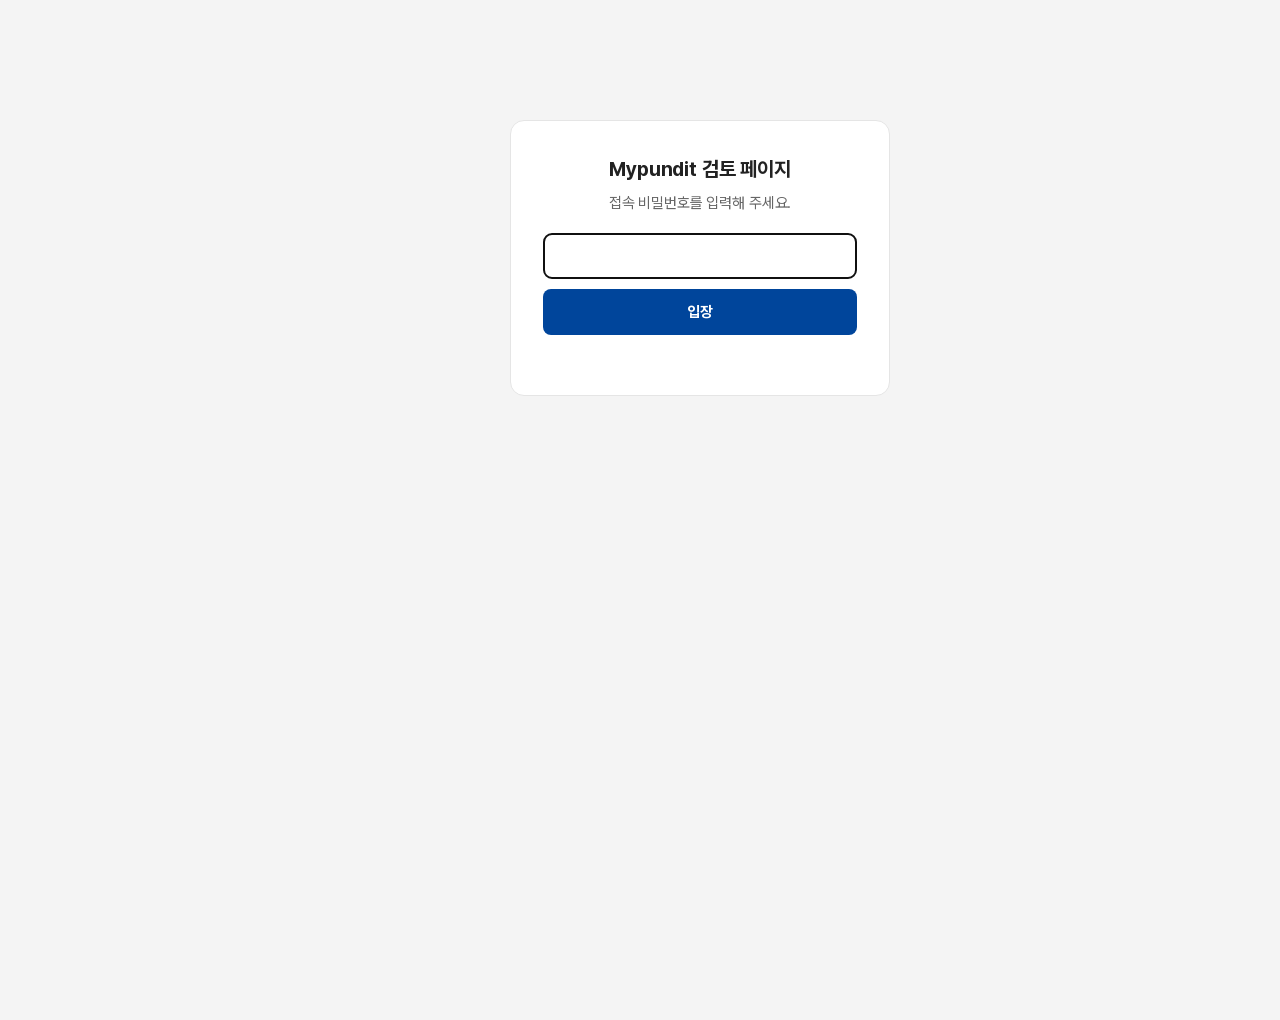
<file: s_001_2_4.html>
<!DOCTYPE html>
<html lang="ko">
<head>
<style id="mp-gate-css">html.mp-locked body>*:not(#mp-gate-ui){display:none!important}</style><script>(function(){var K='mp-gate',P='pundit2026',ok=false;try{ok=localStorage.getItem(K)===P;}catch(e){}if(ok)return;document.documentElement.classList.add('mp-locked');document.addEventListener('DOMContentLoaded',function(){var d=document.createElement('div');d.id='mp-gate-ui';d.innerHTML='<div style="max-width:380px;margin:120px auto;background:#fff;border:1px solid #e5e5e5;border-radius:14px;padding:32px;font:15px/1.6 Pretendard,sans-serif;color:#222;text-align:center"><b style="font-size:20px;display:block;margin-bottom:6px">Mypundit 검토 페이지</b><p style="color:#666;margin:0 0 18px">접속 비밀번호를 입력해 주세요.</p><input id="mp-gate-in" type="password" autocomplete="off" style="width:100%;height:46px;border:1px solid #ccc;border-radius:8px;padding:0 14px;font-size:16px;box-sizing:border-box"><button id="mp-gate-btn" type="button" style="width:100%;height:46px;margin-top:10px;background:#00459b;color:#fff;border:0;border-radius:8px;font-size:15px;font-weight:700;cursor:pointer">입장</button><p id="mp-gate-msg" style="color:#c8401a;font-size:13px;margin:10px 0 0;min-height:18px"></p></div>';document.body.appendChild(d);var i=document.getElementById('mp-gate-in');function go(){if(i.value===P){try{localStorage.setItem(K,P);}catch(e){}d.remove();document.documentElement.classList.remove('mp-locked');}else{document.getElementById('mp-gate-msg').textContent='비밀번호가 맞지 않습니다.';i.select();}}document.getElementById('mp-gate-btn').onclick=go;i.onkeydown=function(e){if(e.key==='Enter')go();};i.focus();});})();</script><script>window.FB_CONFIG = {"sync": "https://script.google.com/macros/s/AKfycbzFOG8zAvbVMV8XH0hqwZOumwh6NLu8Mqf3wqDamaE0R_vOJMvNFvs-TpDJgiwDSCDK/exec"};</script>
<meta charset="utf-8">
<meta name="viewport" content="width=device-width, initial-scale=1">
<title>Step 2. 워크시트 작성 - 임대부동산 자산 | PUNDIT Online System</title>
<link rel="stylesheet" href="css/style.css?v=20260903153424">
<script src="js/mypundit.js?v=20260903153424"></script>
</head>
<body>
<div id="rv-banner" style="position:sticky;top:0;z-index:9000;background:#00459b;color:#fff;font:13px/1.5 Pretendard,sans-serif;padding:8px 18px;display:flex;gap:14px;align-items:center;flex-wrap:wrap"><b>검토 방법</b><span>바꾸고 싶은 글자·버튼·입력칸·영역 위에서 <b>마우스 오른쪽 클릭</b> → 메모창이 뜹니다. 요청 내용을 적고 저장하면 그 자리에 번호 뱃지가 붙고 오른쪽 아래 <b>✎ 수정사항</b> 패널에 쌓입니다. 메모는 <b>모든 검토자와 개발사에게 바로 공유</b>됩니다(주황 = 내 메모, 파랑 = 다른 사람 메모).</span><button onclick="this.parentNode.remove()" style="margin-left:auto;background:#fff;color:#00459b;border:0;border-radius:6px;padding:4px 10px;font-weight:600;cursor:pointer">닫기</button></div>
<div class="wrap">
  <aside class="sidebar">
    <button type="button" class="side-toggle" title="메뉴 접기/펼치기" aria-label="메뉴 접기/펼치기"><svg viewBox="0 0 16 16" fill="none" stroke="currentColor" stroke-width="2" stroke-linecap="round" stroke-linejoin="round"><path d="M10 3L5 8l5 5"/></svg></button>
    <a class="logo" href="m_002.html"><img src="images/logo.png" alt="PUNDIT U.S. TAX SERVICES"></a>
    <div class="side-label">신고연도</div>
    <label class="year-select">
      <select>
        <option selected>2025</option>
        <option>2024</option>
        <option>2023</option>
        <option>2022</option>
      </select>
    </label>
    <nav class="nav">
      <a href="m_002.html" class="active"><svg viewBox="0 0 24 24" fill="none" stroke="currentColor" stroke-width="1.8"><circle cx="12" cy="12" r="9"/><circle cx="12" cy="12" r="3.5"/></svg><span>대시보드</span></a>
      <a href="#"><svg viewBox="0 0 24 24" fill="none" stroke="currentColor" stroke-width="1.8" stroke-linecap="round"><circle cx="12" cy="8" r="4"/><path d="M4 21c0-4 3.6-7 8-7s8 3 8 7"/></svg><span>개인설정</span></a>
      <a href="#"><svg viewBox="0 0 24 24" fill="currentColor"><circle cx="5" cy="5" r="2"/><circle cx="12" cy="5" r="2"/><circle cx="19" cy="5" r="2"/><circle cx="5" cy="12" r="2"/><circle cx="12" cy="12" r="2"/><circle cx="19" cy="12" r="2"/><circle cx="5" cy="19" r="2"/><circle cx="12" cy="19" r="2"/><circle cx="19" cy="19" r="2"/></svg><span>내 서류함</span></a>
    </nav>
  </aside>
  <div class="main">
    <header class="topbar">
      <div class="greet"><strong>안녕하세요 홍길동님</strong><span>Welcome to Pundit Online System</span></div>
      <div class="topbar-right">
        <div class="pill">
          <img class="avatar" src="images/avatar_staff.png" alt="">
          <div><b>박보검</b><span class="role">담당 세무사</span><br><span class="mail">bogum@pundit.co.kr</span></div>
        </div>
        <div class="pill date">
          <b class="day">14</b>
          <div><span>8월</span><br><b>금요일</b></div>
        </div>
        <div class="pill user">
          <img class="avatar" src="images/avatar_user.png" alt="">
          <div><b>홍길동</b><span class="role">고객</span><br><span class="mail">hongs@example.com</span></div>
          <svg class="chev" viewBox="0 0 16 16" fill="none" stroke="currentColor" stroke-width="2" stroke-linecap="round" stroke-linejoin="round"><path d="M3 6l5 5 5-5"/></svg>
        </div>
      </div>
    </header>
    <main class="content">
      <section class="card progress">
        <h2 class="card-title">진행사항</h2>
        <p class="card-desc">각 진행 단계를 클릭 하면 해당 화면으로 이동하여 내용을 확인하거나 작성할 수 있습니다.</p>
        <div class="steps">
        <a class="step done" href="s_001_1.html"><div class="check"><svg viewBox="0 0 16 16" fill="none" stroke="currentColor" stroke-width="2" stroke-linecap="round" stroke-linejoin="round"><path d="M3 8.5l3.2 3L13 4.5"/></svg></div><div class="name">견적 확인<br>및 계약금 납부</div></a>
        <a class="step active" href="s_001_2_1.html"><div class="num"><span>Step</span> 2</div><div class="name">워크시트 작성</div></a>
        <a class="step active" href="s_001_3.html"><div class="num"><span>Step</span> 3</div><div class="name">자료 업로드</div></a>
        <a class="step" href="#"><div class="num"><span>Step</span> 4</div><div class="name">담당자 검토 및<br>신고서 작성</div></a>
        <a class="step" href="#"><div class="num"><span>Step</span> 5</div><div class="name">신고서 확인</div></a>
        <a class="step" href="#"><div class="num"><span>Step</span> 6</div><div class="name">서명 진행</div></a>
        <a class="step" href="#"><div class="num"><span>Step</span> 7</div><div class="name">잔금 납부</div></a>
        <a class="step" href="#"><div class="num"><span>Step</span> 8</div><div class="name">신고서 제출 중</div></a>
        <a class="step" href="#"><div class="num"><span>Step</span> 9</div><div class="name">신고 완료<br><small>(제출 증빙 다운로드)</small></div></a>
        </div>
      </section>
      <div class="statusbar">
        <span class="badge">Step 2</span>
        <span>워크시트 작성</span>
        <div class="right"><span>신고 유형</span><b>DSFP</b><span>신고연도</span><b>2025년</b></div>
      </div>
      <section class="fold open" data-fold>
        <div class="fold-head">
          <h2>워크시트 작성 안내</h2>
          <span class="prog">아래 항목을 모두 저장해야 다음 단계로 진행됩니다</span>
          <span class="tgl"><span class="tgl-txt">접기</span><svg class="chev" viewBox="0 0 16 16" fill="none" stroke="currentColor" stroke-width="2" stroke-linecap="round" stroke-linejoin="round"><path d="M3 6l5 5 5-5"/></svg></span>
        </div>
        <div class="fold-body">
          <ul class="guide-list">
            <li><b>개인정보</b><span>주신고인·배우자·부양가족의 기본 정보, 미국 신분증, 미국 은행 정보를 작성합니다.</span></li>
            <li><b>주신고인_금융자산정보 (2019~2024 연중 최고 잔액 / 연말잔액)</b><span>2025년도는 연중 최고잔액만 기재해 주시면 됩니다.</span></li>
            <li><b>주신고인_금융자산정보 (2022~2025 이자/배당소득/원천징수액)</b><span>계좌별로 연도마다 이자소득·배당소득·원천징수 세액을 적어 주세요.</span></li>
            <li><b>사유서 내용</b><span>각 항목별로 질문에 답변해 주시면 그 내용을 토대로 사유서를 작성하겠습니다.</span></li>
          </ul>
        </div>
      </section>
      <h1 class="page-title">항목 작성하기</h1>
      <p class="page-desc">신고 유형(SDOP)에 해당하는 항목입니다. 아래 섹션을 모두 저장해야 다음 단계로 진행할 수 있습니다.</p>
      <div class="ws">
        <div>
          <nav class="tabs">
          <a href="s_001_2_1.html" data-ws="1"><span>개인정보</span><span class="chk done"><svg viewBox="0 0 16 16" fill="none" stroke="currentColor" stroke-width="2" stroke-linecap="round" stroke-linejoin="round"><path d="M3 8.5l3.2 3L13 4.5"/></svg></span></a>
          <a href="s_001_2_2.html" data-ws="2"><span>미국 출입국 내역</span><span class="chk done"><svg viewBox="0 0 16 16" fill="none" stroke="currentColor" stroke-width="2" stroke-linecap="round" stroke-linejoin="round"><path d="M3 8.5l3.2 3L13 4.5"/></svg></span></a>
          <a href="s_001_2_3.html" data-ws="3"><span>금융자산 정보 <small>(FBAR &amp; FATCA)</small></span><span class="chk done"><svg viewBox="0 0 16 16" fill="none" stroke="currentColor" stroke-width="2" stroke-linecap="round" stroke-linejoin="round"><path d="M3 8.5l3.2 3L13 4.5"/></svg></span></a>
          <a href="s_001_2_4.html" class="active" data-ws="4"><span>임대부동산 자산</span><span class="chk"><svg viewBox="0 0 16 16" fill="none" stroke="currentColor" stroke-width="2" stroke-linecap="round" stroke-linejoin="round"><path d="M3 8.5l3.2 3L13 4.5"/></svg></span></a>
          <a href="s_001_2_5.html" data-ws="5"><span>주식 &amp; 코인 거래</span><span class="chk"><svg viewBox="0 0 16 16" fill="none" stroke="currentColor" stroke-width="2" stroke-linecap="round" stroke-linejoin="round"><path d="M3 8.5l3.2 3L13 4.5"/></svg></span></a>
          <a href="s_001_2_6.html" data-ws="6"><span>증여신고</span><span class="chk"><svg viewBox="0 0 16 16" fill="none" stroke="currentColor" stroke-width="2" stroke-linecap="round" stroke-linejoin="round"><path d="M3 8.5l3.2 3L13 4.5"/></svg></span></a>
          <a href="s_001_2_9.html" data-ws="7"><span>부동산 매매</span><span class="chk"><svg viewBox="0 0 16 16" fill="none" stroke="currentColor" stroke-width="2" stroke-linecap="round" stroke-linejoin="round"><path d="M3 8.5l3.2 3L13 4.5"/></svg></span></a>
          <a href="s_001_2_7.html" data-ws="8"><span>PFIC</span><span class="chk"><svg viewBox="0 0 16 16" fill="none" stroke="currentColor" stroke-width="2" stroke-linecap="round" stroke-linejoin="round"><path d="M3 8.5l3.2 3L13 4.5"/></svg></span></a>
          <a href="s_001_2_8.html" data-ws="9"><span>사유서 내용</span><span class="chk"><svg viewBox="0 0 16 16" fill="none" stroke="currentColor" stroke-width="2" stroke-linecap="round" stroke-linejoin="round"><path d="M3 8.5l3.2 3L13 4.5"/></svg></span></a>
          </nav>
          <div class="tab-btns">
            <a class="btn btn-line btn-block" href="#">임시저장</a>
            <a class="btn btn-dark btn-block" href="s_001_3.html">전체 작성 완료</a>
            <a class="btn btn-gray btn-block" href="#">수정하기</a>
          </div>
        </div>
        <div>
          <div class="na-bar" data-na="4">
            <label class="chkline"><input type="checkbox" data-na-chk> <b>해당 사항 없음</b><span class="na-desc">— 임대부동산 자산에 신고할 내용이 없으면 체크하고 다음 항목으로 넘어가세요.</span></label>
            <p class="na-note" hidden>해당 사항 없음으로 표시되어 이 항목은 작성하지 않습니다. 다시 작성하려면 체크를 해제하세요.</p>
          </div>
          <section class="panel" data-rent>
            <div class="card-head">
              <h2 class="panel-title">임대부동산 자산</h2>
              <div class="panel-tools">
                <span class="seg-lbl">신고 유형 미리보기</span>
                <div class="seg"><button type="button" data-mode="regular">정기신고</button><button type="button" class="on" data-mode="sdop">SDOP / SFOP</button></div>
              </div>
            </div>
            <p class="panel-desc">워크북 "임대부동산 자산정보"와 같은 항목입니다. 부동산마다 소유인, 지분율, 종류, 주소, 취득일, 건물·토지 취득가격, 임대시작 날짜를 입력합니다. 수익·비용은 정기신고면 2025년 한 해, SDOP/SFOP면 2019~2025년 연도 탭으로 입력합니다. 소유인 목록은 <a href="s_001_2_1.html" class="blue">개인정보</a>의 구성원을 따릅니다.</p>
            <div class="ptabs-row">
              <div class="ptabs prop-tabs" data-prop-tabs></div>
              <button type="button" class="btn-sm dl" data-prop-add><svg viewBox="0 0 16 16" fill="none" stroke="currentColor" stroke-width="2" stroke-linecap="round"><path d="M8 3v10M3 8h10"/></svg> 부동산 추가</button>
            </div>
            <div class="props"></div>
            <template class="prop-template">
              <div class="prop" data-prop>
                <div class="prop-head"><h3>부동산 __N__</h3><button type="button" class="btn-sm" data-prop-del>이 부동산 삭제</button></div>
                <div class="form-grid">
                  <div class="field"><span class="lbl">소유인</span><div class="sel"><select data-owner><option value="">구성원 선택</option></select></div></div>
            <div class="field"><span class="lbl">지분율 (단독 소유가 아닐 시)</span><input type="text" placeholder="예: 50%"></div>
            <div class="field"><span class="lbl">부동산 종류</span><div class="sel"><select><option value="">종류 선택</option><option>아파트</option><option>단독주택</option><option>오피스텔</option><option>상가</option><option>토지</option><option>기타</option></select></div></div>
            <div class="field full"><span class="lbl">주소 (우편번호 포함 전체주소)</span><input type="text" placeholder="우편번호와 도로명, 건물명, 동/호수까지 입력"></div>
            <div class="field"><span class="lbl">취득년월일</span><div class="date"><input type="text" class="dt" placeholder="YYYY.MM.DD"><svg viewBox="0 0 24 24" fill="none" stroke="currentColor" stroke-width="1.6" stroke-linecap="round"><rect x="3" y="5" width="18" height="16" rx="2"/><path d="M3 10h18M8 3v4M16 3v4"/></svg></div></div>
            <div class="field"><span class="lbl">임대시작 날짜</span><div class="date"><input type="text" class="dt" placeholder="YYYY.MM.DD"><svg viewBox="0 0 24 24" fill="none" stroke="currentColor" stroke-width="1.6" stroke-linecap="round"><rect x="3" y="5" width="18" height="16" rx="2"/><path d="M3 10h18M8 3v4M16 3v4"/></svg></div></div>
                  <div class="field"><span class="lbl">건물 취득가격 <small>(통화는 토지·수익·비용에 함께 적용)</small><span class="help" data-tip="토지 가격을 모를 시 건물가격에 모두 기입해 주세요." title="토지 가격을 모를 시 건물가격에 모두 기입해 주세요.">?</span></span><div class="cur-row"><div class="sel"><select data-cur="bld"><option selected>KRW</option><option>USD</option><option>JPY</option><option>CNY</option><option>EUR</option><option>GBP</option><option>HKD</option><option>SGD</option><option>AUD</option><option>CAD</option><option>기타</option></select></div><div class="unit"><input type="text" placeholder="00" data-bld></div></div></div>
                  <div class="field"><div class="lbl-row"><span class="lbl">토지 취득가격</span><label class="chkline small"><input type="checkbox" data-unknown="land"> 모름</label></div><div class="unit"><input type="text" placeholder="00" data-land></div></div>
                  <div class="field full"><span class="lbl">전달사항 <small>(선택)</small></span><textarea rows="2" data-memo placeholder="담당자에게 알릴 내용을 적어 주세요. 예: 부부 공동명의입니다 / 2025년 6월에 매도했습니다 / 지분 50%는 배우자 소유"></textarea></div>
                </div>
                <div class="fin-fold open" data-fold2>
                  <div class="nh"><span data-fold-title>신고대상기간 수익·비용 입력</span> <span class="muted">— 재무제표가 있으면 표를 작성하지 말고 재무제표를 보내주세요</span><span class="tgl fold-btn"><span class="tgl-txt">접기</span><svg class="chev" viewBox="0 0 16 16" fill="none" stroke="currentColor" stroke-width="2" stroke-linecap="round" stroke-linejoin="round"><path d="M3 6l5 5 5-5"/></svg></span></div>
                  <div class="nb">
                    <div class="choice">
                      <label class="opt on"><input type="radio" name="fs__N__" value="yes" data-fs checked><b>재무제표가 있습니다</b><span>Step 3 자료 업로드에서 재무제표를 보내주시면 수익·비용은 담당자가 재무제표에서 정리합니다.</span></label>
                      <label class="opt"><input type="radio" name="fs__N__" value="no" data-fs><b>재무제표가 없습니다</b><span>아래 표에 임대수익과 비용을 직접 적습니다.</span></label>
                    </div>
                    <div class="simple dim" data-simple>
                      <div class="simple-head"><span>직접 입력 <span class="muted" data-simple-note>— "재무제표가 없습니다"를 선택하면 열립니다</span></span></div>
                      <div data-ledgers></div>
                    </div>
                  </div>
                </div>
              </div>
            </template>
            <template class="kv-template">
                    <div class="ledger2">
                      <table class="ledger"><thead><tr><th colspan="2">수익</th></tr></thead><tbody><tr><th>임대수익</th><td><div class="unit"><input type="text" placeholder="0" data-inc></div></td></tr><tr><th>기타수익</th><td><div class="unit"><input type="text" placeholder="0" data-inc></div></td></tr></tbody><tfoot><tr><th>수익 합계</th><td><div class="unit"><input type="text" readonly class="ro" data-inc-total></div></td></tr></tfoot></table>
                      <table class="ledger"><thead><tr><th colspan="2">비용</th></tr></thead><tbody><tr><th>광고비</th><td><div class="unit"><input type="text" placeholder="0" data-exp></div></td></tr><tr><th>청소 및 유지비</th><td><div class="unit"><input type="text" placeholder="0" data-exp></div></td></tr><tr><th>각종 수수료</th><td><div class="unit"><input type="text" placeholder="0" data-exp></div></td></tr><tr><th>임대 관련 보험료</th><td><div class="unit"><input type="text" placeholder="0" data-exp></div></td></tr><tr><th>중개료/세무료/법무료 등</th><td><div class="unit"><input type="text" placeholder="0" data-exp></div></td></tr><tr><th>관리비 등</th><td><div class="unit"><input type="text" placeholder="0" data-exp></div></td></tr><tr><th>대출 이자(부동산취득목적대출)</th><td><div class="unit"><input type="text" placeholder="0" data-exp></div></td></tr><tr><th>기타이자</th><td><div class="unit"><input type="text" placeholder="0" data-exp></div></td></tr><tr><th>수리비</th><td><div class="unit"><input type="text" placeholder="0" data-exp></div></td></tr><tr><th>비품</th><td><div class="unit"><input type="text" placeholder="0" data-exp></div></td></tr><tr><th>재산세</th><td><div class="unit"><input type="text" placeholder="0" data-exp></div></td></tr><tr><th>기타잡비</th><td><div class="unit"><input type="text" placeholder="0" data-exp></div></td></tr></tbody><tfoot><tr><th>비용 합계</th><td><div class="unit"><input type="text" readonly class="ro" data-exp-total></div></td></tr></tfoot></table>
                      <div class="net">순수익 (수익 − 비용) <b data-net>0</b></div>
                    </div>
            </template>
          </section>
          <script>
          (function () {
            var root = document.querySelector('[data-rent]'); if (!root) return;
            var box = root.querySelector('.props'), tpl = root.querySelector('.prop-template'), kv = root.querySelector('.kv-template'), addBtn = root.querySelector('[data-prop-add]');
            var seq = 0, YEARS = [2019, 2020, 2021, 2022, 2023, 2024, 2025], CUR_YEAR = 2025, mode = 'sdop';
            /* 수익·비용 영역: 정기신고 = 2025년 한 표, SDOP/SFOP = 연도 탭 (입력값은 연도별로 보존) */
            function buildIncome(p) {
              var nb = p.querySelector('[data-ledgers]'), saved = {};
              var pick0 = p.querySelector('.cur-pick'), tools0 = p.querySelector('.ledger-tools'); if (pick0 && tools0) tools0.appendChild(pick0);
              nb.querySelectorAll('.ledger2').forEach(function (g) { saved[g.dataset.year] = Array.prototype.map.call(g.querySelectorAll('input:not([readonly])'), function (i) { return i.value; }); });
              nb.innerHTML = '';
              function fill(blk, y) { blk.innerHTML = kv.innerHTML; var g = blk.querySelector('.ledger2'); g.dataset.year = y; if (saved[y]) g.querySelectorAll('input:not([readonly])').forEach(function (i, k) { i.value = saved[y][k] || ''; }); }
              if (mode === 'sdop') MP.yearTabs(nb, YEARS, CUR_YEAR, fill); else fill(nb, CUR_YEAR);
              /* 통화 선택 위치: SDOP는 연도 탭 줄 오른쪽, 정기신고는 표 바로 위 */
              var pick = p.querySelector('.cur-pick'), tools = p.querySelector('.ledger-tools'), ybar = nb.querySelector('.ytabs');
              if (pick) { if (ybar) { ybar.appendChild(pick); tools.hidden = true; } else { tools.appendChild(pick); tools.hidden = false; } }
              p.querySelector('[data-fold-title]').textContent = mode === 'sdop' ? '연도별 수익·비용 입력 (2019~2025)' : '2025년 수익·비용 입력';
              calc(p); applyFs(p);
            }
            /* 재무제표 있음/없음: 있으면 직접 입력 표를 흐리게 잠근다 */
            function applyFs(p) {
              var has = p.querySelector('[data-fs][value="yes"]').checked, sim = p.querySelector('[data-simple]');
              p.querySelectorAll('.opt').forEach(function (o) { o.classList.toggle('on', o.querySelector('input').checked); });
              sim.classList.toggle('dim', has);
              p.querySelector('[data-simple-note]').textContent = has ? '— "재무제표가 없습니다"를 선택하면 열립니다' : '— 연도별로 임대수익과 비용을 적어 주세요';
              sim.querySelectorAll('input:not([readonly]), button').forEach(function (i) { i.disabled = has; });
            }
            function owners(sel) {
              var cur = sel.value; sel.innerHTML = '<option value="">구성원 선택</option>' + MP.people().map(function (p) { return '<option value="' + p.id + '">' + MP.esc(MP.label(p)) + '</option>'; }).join('');
              sel.value = cur;
            }
            function count() { return box.querySelectorAll('[data-prop]').length; }
            function renumber() { var n = 0; box.querySelectorAll('[data-prop]').forEach(function (p) { n++; p.querySelector('h3').textContent = '부동산 ' + n; }); tabs(); }
            /* 부동산 탭: 한 번에 한 곳만 보여준다 */
            var tabBar = root.querySelector('[data-prop-tabs]');
            function tabs(active) {
              var props = box.querySelectorAll('[data-prop]');
              if (active == null) { active = Array.prototype.findIndex.call(props, function (p) { return !p.hidden; }); if (active < 0) active = props.length - 1; }
              active = Math.max(0, Math.min(active, props.length - 1));
              tabBar.innerHTML = '';
              props.forEach(function (p, i) { var b = document.createElement('button'); b.type = 'button'; b.dataset.i = i; b.textContent = '부동산 ' + (i + 1); b.classList.toggle('on', i === active); tabBar.appendChild(b); p.hidden = i !== active; });
            }
            tabBar.addEventListener('click', function (e) { var b = e.target.closest('[data-i]'); if (b) tabs(+b.dataset.i); });
            function add() {
              var d = document.createElement('div'); d.innerHTML = tpl.innerHTML.replace(/__N__/g, ++seq);
              var p = d.firstElementChild; box.appendChild(p); owners(p.querySelector('[data-owner]')); renumber(); tabs(count() - 1); buildIncome(p);
              p.querySelector('[data-fold2] .nh').addEventListener('click', function () { var f = p.querySelector('[data-fold2]'); f.classList.toggle('open'); f.querySelector('.tgl-txt').textContent = f.classList.contains('open') ? '접기' : '펼치기'; });
            }
            var SYM = { KRW: '원', USD: '$', JPY: '¥', CNY: '¥', EUR: '€', GBP: '£', HKD: 'HK$', SGD: 'S$', AUD: 'A$', CAD: 'C$', '기타': '' };
            function labels(p) {
              p.querySelectorAll('[data-cur-lbl]').forEach(function (b) { var sel = p.querySelector('[data-cur="' + b.dataset.curLbl + '"]'); var c = sel ? sel.value : 'KRW'; b.textContent = SYM[c] == null ? c : SYM[c]; });
            }
            function calc(p) {
              labels(p);
              /* 취득가격 합계 칸은 댓글 요청으로 제거 (건물·토지만 입력) */
              p.querySelectorAll('.ledger2').forEach(function (g) {
                var inc = 0; g.querySelectorAll('[data-inc]').forEach(function (i) { inc += MP.num(i.value); }); g.querySelector('[data-inc-total]').value = inc ? MP.fmt(inc) : '';
                var ex = 0; g.querySelectorAll('[data-exp]').forEach(function (i) { ex += MP.num(i.value); }); g.querySelector('[data-exp-total]').value = ex ? MP.fmt(ex) : '';
                var net = inc - ex; g.querySelector('[data-net]').textContent = (net < 0 ? '-' : '') + (MP.fmt(Math.abs(net)) || '0');
              });
            }
            addBtn.dataset.label = addBtn.innerHTML;
            addBtn.addEventListener('click', add);
            MP.seg(root, function (m) { mode = m; box.querySelectorAll('[data-prop]').forEach(buildIncome); });
            box.addEventListener('click', function (e) { if (e.target.hasAttribute('data-prop-del')) { if (count() > 1) { var pr = e.target.closest('[data-prop]'), idx = Array.prototype.indexOf.call(box.children, pr); pr.remove(); renumber(); tabs(Math.max(0, idx - 1)); } else alert('부동산은 최소 1곳이 필요합니다. 임대부동산이 없으면 비워 두세요.'); } });
            box.addEventListener('input', function (e) { if (e.target.hasAttribute('data-total')) return; var p = e.target.closest('[data-prop]'); if (p) calc(p); });
            /* "모름" 체크: 해당 금액 칸을 비우고 잠근다 */
            box.addEventListener('change', function (e) {
              var cb = e.target;
              if (cb.hasAttribute('data-cur')) { labels(cb.closest('[data-prop]')); return; }
              if (cb.hasAttribute('data-fs')) { applyFs(cb.closest('[data-prop]')); return; }
              if (!cb.hasAttribute('data-unknown')) return;
              var p = cb.closest('[data-prop]'), inp = p.querySelector('[data-' + cb.dataset.unknown + ']');
              inp.value = ''; inp.disabled = cb.checked; inp.classList.toggle('unknown', cb.checked); inp.placeholder = cb.checked ? '모름' : '00';
              calc(p);
            });
            function refreshOwners() { box.querySelectorAll('[data-owner]').forEach(owners); }
            window.addEventListener('hashchange', refreshOwners); window.addEventListener('storage', refreshOwners); window.addEventListener('pageshow', refreshOwners);
            add(); add(); tabs(0);
          })();
          </script>
        </div>
      </div>
    </main>
    <footer class="footer">
      <div class="l">
        <span>서울특별시 서초구 강남대로 99길 33, 201호</span>
        <span>문의전화: 02-6925-6054(6055)</span>
        <span>Fax: 02-6455-6058</span>
        <span>메일: Admin@pundit.co.kr</span>
      </div>
      <div class="r">Copyright © PUNDIT KOREA Co., Ltd. All Rights Reserved.</div>
    </footer>
  </div>
</div>
<!-- 수정사항 남기기 도구 (우클릭). 실제 배포 시 아래 한 줄을 지우면 됩니다. -->
<script src="js/feedback.js?v=20260903153424"></script>
</body>
</html>
</file>
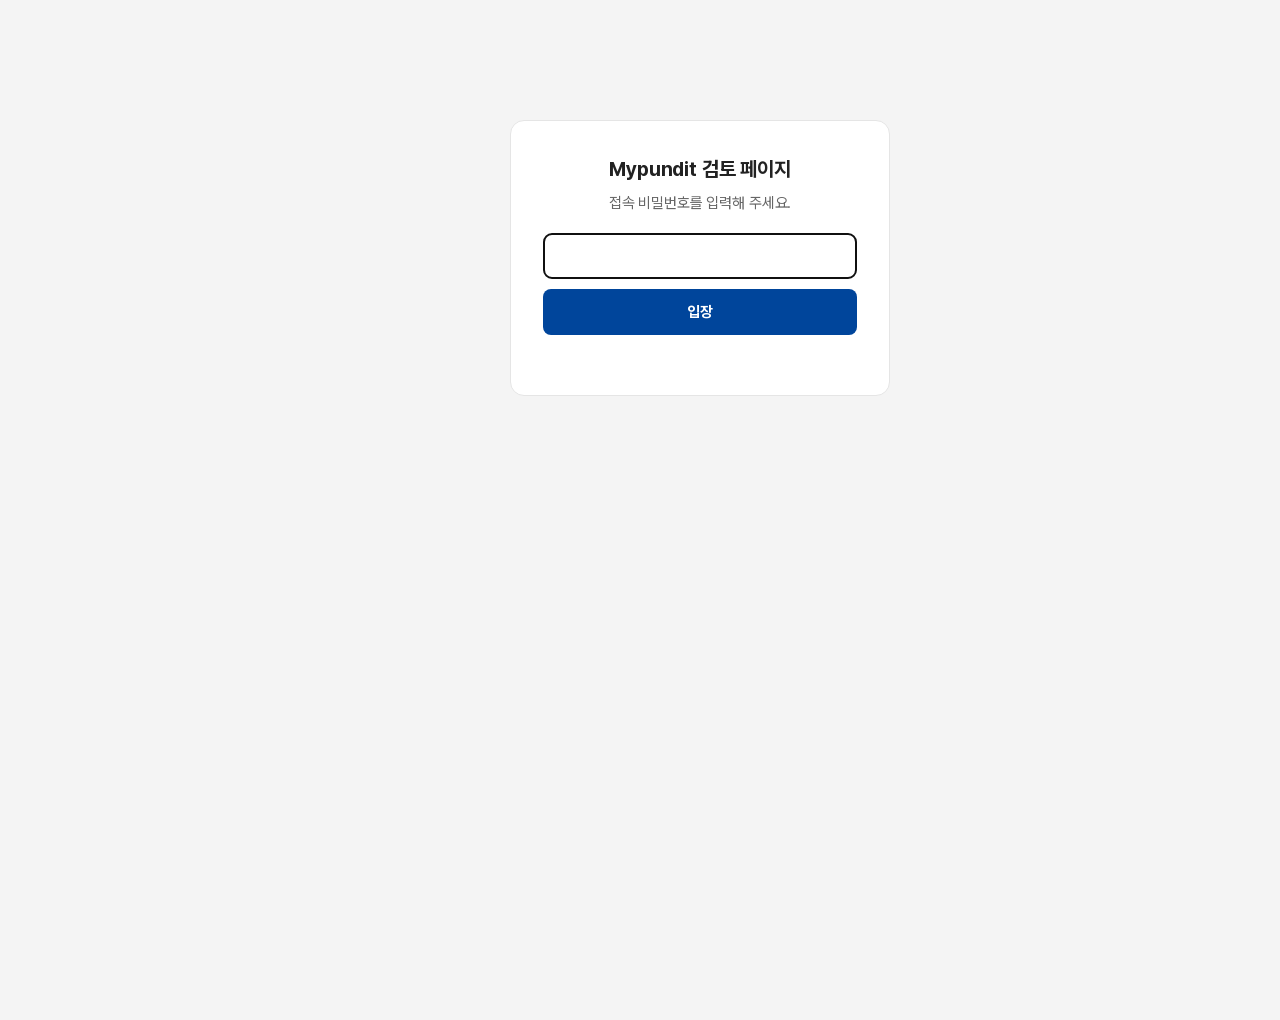
<file: s_001_2_5.html>
<!DOCTYPE html>
<html lang="ko">
<head>
<style id="mp-gate-css">html.mp-locked body>*:not(#mp-gate-ui){display:none!important}</style><script>(function(){var K='mp-gate',P='pundit2026',ok=false;try{ok=localStorage.getItem(K)===P;}catch(e){}if(ok)return;document.documentElement.classList.add('mp-locked');document.addEventListener('DOMContentLoaded',function(){var d=document.createElement('div');d.id='mp-gate-ui';d.innerHTML='<div style="max-width:380px;margin:120px auto;background:#fff;border:1px solid #e5e5e5;border-radius:14px;padding:32px;font:15px/1.6 Pretendard,sans-serif;color:#222;text-align:center"><b style="font-size:20px;display:block;margin-bottom:6px">Mypundit 검토 페이지</b><p style="color:#666;margin:0 0 18px">접속 비밀번호를 입력해 주세요.</p><input id="mp-gate-in" type="password" autocomplete="off" style="width:100%;height:46px;border:1px solid #ccc;border-radius:8px;padding:0 14px;font-size:16px;box-sizing:border-box"><button id="mp-gate-btn" type="button" style="width:100%;height:46px;margin-top:10px;background:#00459b;color:#fff;border:0;border-radius:8px;font-size:15px;font-weight:700;cursor:pointer">입장</button><p id="mp-gate-msg" style="color:#c8401a;font-size:13px;margin:10px 0 0;min-height:18px"></p></div>';document.body.appendChild(d);var i=document.getElementById('mp-gate-in');function go(){if(i.value===P){try{localStorage.setItem(K,P);}catch(e){}d.remove();document.documentElement.classList.remove('mp-locked');}else{document.getElementById('mp-gate-msg').textContent='비밀번호가 맞지 않습니다.';i.select();}}document.getElementById('mp-gate-btn').onclick=go;i.onkeydown=function(e){if(e.key==='Enter')go();};i.focus();});})();</script><script>window.FB_CONFIG = {"sync": "https://script.google.com/macros/s/AKfycbzFOG8zAvbVMV8XH0hqwZOumwh6NLu8Mqf3wqDamaE0R_vOJMvNFvs-TpDJgiwDSCDK/exec"};</script>
<meta charset="utf-8">
<meta name="viewport" content="width=device-width, initial-scale=1">
<title>Step 2. 워크시트 작성 - 주식 & 코인거래 내역 | PUNDIT Online System</title>
<link rel="stylesheet" href="css/style.css?v=20260903153424">
<script src="js/mypundit.js?v=20260903153424"></script>
</head>
<body>
<div id="rv-banner" style="position:sticky;top:0;z-index:9000;background:#00459b;color:#fff;font:13px/1.5 Pretendard,sans-serif;padding:8px 18px;display:flex;gap:14px;align-items:center;flex-wrap:wrap"><b>검토 방법</b><span>바꾸고 싶은 글자·버튼·입력칸·영역 위에서 <b>마우스 오른쪽 클릭</b> → 메모창이 뜹니다. 요청 내용을 적고 저장하면 그 자리에 번호 뱃지가 붙고 오른쪽 아래 <b>✎ 수정사항</b> 패널에 쌓입니다. 메모는 <b>모든 검토자와 개발사에게 바로 공유</b>됩니다(주황 = 내 메모, 파랑 = 다른 사람 메모).</span><button onclick="this.parentNode.remove()" style="margin-left:auto;background:#fff;color:#00459b;border:0;border-radius:6px;padding:4px 10px;font-weight:600;cursor:pointer">닫기</button></div>
<div class="wrap">
  <aside class="sidebar">
    <button type="button" class="side-toggle" title="메뉴 접기/펼치기" aria-label="메뉴 접기/펼치기"><svg viewBox="0 0 16 16" fill="none" stroke="currentColor" stroke-width="2" stroke-linecap="round" stroke-linejoin="round"><path d="M10 3L5 8l5 5"/></svg></button>
    <a class="logo" href="m_002.html"><img src="images/logo.png" alt="PUNDIT U.S. TAX SERVICES"></a>
    <div class="side-label">신고연도</div>
    <label class="year-select">
      <select>
        <option selected>2025</option>
        <option>2024</option>
        <option>2023</option>
        <option>2022</option>
      </select>
    </label>
    <nav class="nav">
      <a href="m_002.html" class="active"><svg viewBox="0 0 24 24" fill="none" stroke="currentColor" stroke-width="1.8"><circle cx="12" cy="12" r="9"/><circle cx="12" cy="12" r="3.5"/></svg><span>대시보드</span></a>
      <a href="#"><svg viewBox="0 0 24 24" fill="none" stroke="currentColor" stroke-width="1.8" stroke-linecap="round"><circle cx="12" cy="8" r="4"/><path d="M4 21c0-4 3.6-7 8-7s8 3 8 7"/></svg><span>개인설정</span></a>
      <a href="#"><svg viewBox="0 0 24 24" fill="currentColor"><circle cx="5" cy="5" r="2"/><circle cx="12" cy="5" r="2"/><circle cx="19" cy="5" r="2"/><circle cx="5" cy="12" r="2"/><circle cx="12" cy="12" r="2"/><circle cx="19" cy="12" r="2"/><circle cx="5" cy="19" r="2"/><circle cx="12" cy="19" r="2"/><circle cx="19" cy="19" r="2"/></svg><span>내 서류함</span></a>
    </nav>
  </aside>
  <div class="main">
    <header class="topbar">
      <div class="greet"><strong>안녕하세요 홍길동님</strong><span>Welcome to Pundit Online System</span></div>
      <div class="topbar-right">
        <div class="pill">
          <img class="avatar" src="images/avatar_staff.png" alt="">
          <div><b>박보검</b><span class="role">담당 세무사</span><br><span class="mail">bogum@pundit.co.kr</span></div>
        </div>
        <div class="pill date">
          <b class="day">14</b>
          <div><span>8월</span><br><b>금요일</b></div>
        </div>
        <div class="pill user">
          <img class="avatar" src="images/avatar_user.png" alt="">
          <div><b>홍길동</b><span class="role">고객</span><br><span class="mail">hongs@example.com</span></div>
          <svg class="chev" viewBox="0 0 16 16" fill="none" stroke="currentColor" stroke-width="2" stroke-linecap="round" stroke-linejoin="round"><path d="M3 6l5 5 5-5"/></svg>
        </div>
      </div>
    </header>
    <main class="content">
      <section class="card progress">
        <h2 class="card-title">진행사항</h2>
        <p class="card-desc">각 진행 단계를 클릭 하면 해당 화면으로 이동하여 내용을 확인하거나 작성할 수 있습니다.</p>
        <div class="steps">
        <a class="step done" href="s_001_1.html"><div class="check"><svg viewBox="0 0 16 16" fill="none" stroke="currentColor" stroke-width="2" stroke-linecap="round" stroke-linejoin="round"><path d="M3 8.5l3.2 3L13 4.5"/></svg></div><div class="name">견적 확인<br>및 계약금 납부</div></a>
        <a class="step active" href="s_001_2_1.html"><div class="num"><span>Step</span> 2</div><div class="name">워크시트 작성</div></a>
        <a class="step active" href="s_001_3.html"><div class="num"><span>Step</span> 3</div><div class="name">자료 업로드</div></a>
        <a class="step" href="#"><div class="num"><span>Step</span> 4</div><div class="name">담당자 검토 및<br>신고서 작성</div></a>
        <a class="step" href="#"><div class="num"><span>Step</span> 5</div><div class="name">신고서 확인</div></a>
        <a class="step" href="#"><div class="num"><span>Step</span> 6</div><div class="name">서명 진행</div></a>
        <a class="step" href="#"><div class="num"><span>Step</span> 7</div><div class="name">잔금 납부</div></a>
        <a class="step" href="#"><div class="num"><span>Step</span> 8</div><div class="name">신고서 제출 중</div></a>
        <a class="step" href="#"><div class="num"><span>Step</span> 9</div><div class="name">신고 완료<br><small>(제출 증빙 다운로드)</small></div></a>
        </div>
      </section>
      <div class="statusbar">
        <span class="badge">Step 2</span>
        <span>워크시트 작성</span>
        <div class="right"><span>신고 유형</span><b>DSFP</b><span>신고연도</span><b>2025년</b></div>
      </div>
      <section class="fold open" data-fold>
        <div class="fold-head">
          <h2>워크시트 작성 안내</h2>
          <span class="prog">아래 항목을 모두 저장해야 다음 단계로 진행됩니다</span>
          <span class="tgl"><span class="tgl-txt">접기</span><svg class="chev" viewBox="0 0 16 16" fill="none" stroke="currentColor" stroke-width="2" stroke-linecap="round" stroke-linejoin="round"><path d="M3 6l5 5 5-5"/></svg></span>
        </div>
        <div class="fold-body">
          <ul class="guide-list">
            <li><b>개인정보</b><span>주신고인·배우자·부양가족의 기본 정보, 미국 신분증, 미국 은행 정보를 작성합니다.</span></li>
            <li><b>주신고인_금융자산정보 (2019~2024 연중 최고 잔액 / 연말잔액)</b><span>2025년도는 연중 최고잔액만 기재해 주시면 됩니다.</span></li>
            <li><b>주신고인_금융자산정보 (2022~2025 이자/배당소득/원천징수액)</b><span>계좌별로 연도마다 이자소득·배당소득·원천징수 세액을 적어 주세요.</span></li>
            <li><b>사유서 내용</b><span>각 항목별로 질문에 답변해 주시면 그 내용을 토대로 사유서를 작성하겠습니다.</span></li>
          </ul>
        </div>
      </section>
      <h1 class="page-title">항목 작성하기</h1>
      <p class="page-desc">신고 유형(SDOP)에 해당하는 항목입니다. 아래 섹션을 모두 저장해야 다음 단계로 진행할 수 있습니다.</p>
      <div class="ws">
        <div>
          <nav class="tabs">
          <a href="s_001_2_1.html" data-ws="1"><span>개인정보</span><span class="chk done"><svg viewBox="0 0 16 16" fill="none" stroke="currentColor" stroke-width="2" stroke-linecap="round" stroke-linejoin="round"><path d="M3 8.5l3.2 3L13 4.5"/></svg></span></a>
          <a href="s_001_2_2.html" data-ws="2"><span>미국 출입국 내역</span><span class="chk done"><svg viewBox="0 0 16 16" fill="none" stroke="currentColor" stroke-width="2" stroke-linecap="round" stroke-linejoin="round"><path d="M3 8.5l3.2 3L13 4.5"/></svg></span></a>
          <a href="s_001_2_3.html" data-ws="3"><span>금융자산 정보 <small>(FBAR &amp; FATCA)</small></span><span class="chk done"><svg viewBox="0 0 16 16" fill="none" stroke="currentColor" stroke-width="2" stroke-linecap="round" stroke-linejoin="round"><path d="M3 8.5l3.2 3L13 4.5"/></svg></span></a>
          <a href="s_001_2_4.html" data-ws="4"><span>임대부동산 자산</span><span class="chk done"><svg viewBox="0 0 16 16" fill="none" stroke="currentColor" stroke-width="2" stroke-linecap="round" stroke-linejoin="round"><path d="M3 8.5l3.2 3L13 4.5"/></svg></span></a>
          <a href="s_001_2_5.html" class="active" data-ws="5"><span>주식 &amp; 코인 거래</span><span class="chk"><svg viewBox="0 0 16 16" fill="none" stroke="currentColor" stroke-width="2" stroke-linecap="round" stroke-linejoin="round"><path d="M3 8.5l3.2 3L13 4.5"/></svg></span></a>
          <a href="s_001_2_6.html" data-ws="6"><span>증여신고</span><span class="chk"><svg viewBox="0 0 16 16" fill="none" stroke="currentColor" stroke-width="2" stroke-linecap="round" stroke-linejoin="round"><path d="M3 8.5l3.2 3L13 4.5"/></svg></span></a>
          <a href="s_001_2_9.html" data-ws="7"><span>부동산 매매</span><span class="chk"><svg viewBox="0 0 16 16" fill="none" stroke="currentColor" stroke-width="2" stroke-linecap="round" stroke-linejoin="round"><path d="M3 8.5l3.2 3L13 4.5"/></svg></span></a>
          <a href="s_001_2_7.html" data-ws="8"><span>PFIC</span><span class="chk"><svg viewBox="0 0 16 16" fill="none" stroke="currentColor" stroke-width="2" stroke-linecap="round" stroke-linejoin="round"><path d="M3 8.5l3.2 3L13 4.5"/></svg></span></a>
          <a href="s_001_2_8.html" data-ws="9"><span>사유서 내용</span><span class="chk"><svg viewBox="0 0 16 16" fill="none" stroke="currentColor" stroke-width="2" stroke-linecap="round" stroke-linejoin="round"><path d="M3 8.5l3.2 3L13 4.5"/></svg></span></a>
          </nav>
          <div class="tab-btns">
            <a class="btn btn-line btn-block" href="#">임시저장</a>
            <a class="btn btn-dark btn-block" href="s_001_3.html">전체 작성 완료</a>
            <a class="btn btn-gray btn-block" href="#">수정하기</a>
          </div>
        </div>
        <div>
          <div class="na-bar" data-na="5">
            <label class="chkline"><input type="checkbox" data-na-chk> <b>해당 사항 없음</b><span class="na-desc">— 주식 &amp; 코인 거래에 신고할 내용이 없으면 체크하고 다음 항목으로 넘어가세요.</span></label>
            <p class="na-note" hidden>해당 사항 없음으로 표시되어 이 항목은 작성하지 않습니다. 다시 작성하려면 체크를 해제하세요.</p>
          </div>
          <section class="panel" data-stock>
            <div class="card-head">
              <h2 class="panel-title">주식 &amp; 코인거래 내역</h2>
              <a class="panel-link" href="#">엑셀 일괄 업로드 <svg viewBox="0 0 16 16" fill="none" stroke="currentColor" stroke-width="1.8" stroke-linecap="round" stroke-linejoin="round"><path d="M3 3h10M8 13V6M5 9l3-3 3 3"/></svg></a>
            </div>
            <p class="panel-desc">워크북 "주식 및 코인거래 내역" 표와 같은 항목입니다. 소유주는 매 줄 적지 않고 구성원 탭으로 나누어 입력합니다. 구성원 이름은 <a href="s_001_2_1.html" class="blue">개인정보</a>를 따릅니다.</p>
            <div class="notes open" data-notes>
              <div class="nh">작성 안내 <svg class="chev" viewBox="0 0 16 16" fill="none" stroke="currentColor" stroke-width="2" stroke-linecap="round" stroke-linejoin="round"><path d="M3 6l5 5 5-5"/></svg></div>
              <ul class="nb">
                <li>과세연도에 매각한 주식·코인에 대해서만 입력해 주세요.</li>
                <li>(B) 해당 거래의 주식 수량을 적어 주세요.</li>
                <li>(C) 거래한 주식명 또는 가상화폐명을 입력해 주세요.</li>
                <li>(D) 여러 차례 매수한 경우 각 매수일을 구분하여 표기하고, 선입선출로 매도한 것으로 처리합니다.</li>
                <li>(E) 매도 날짜를 입력해 주세요. (F) 매수 가격, (G) 매도 가격을 기입해 주세요. (H) 양도차익은 자동 계산됩니다.</li>
                <li>(I) 매수 혹은 매도 시 발생한 거래세와 수수료를 합산하여 입력해 주세요.</li>
                <li>(J) 거래통화 (KRW/USD/JPY/CNY 등), (K) 거래와 관련한 특이사항이 있다면 서술해 주세요.</li>
                <li>대주주이거나 주식거래 시 양도세를 납부하셨다면 별도로 거래 서류를 보내주시기 바랍니다.</li>
              </ul>
            </div>
            <div class="ptabs-row">
              <div class="ptabs"></div>
              <a class="btn-sm dl" href="files/Stock_Coin_template.xlsx" download="Stock_Coin_template.xlsx"><svg viewBox="0 0 16 16" fill="none" stroke="currentColor" stroke-width="1.8" stroke-linecap="round" stroke-linejoin="round"><path d="M8 2v8M5 7l3 3 3-3M3 13h10"/></svg> 주식·코인 엑셀 템플릿 다운받기</a>
            </div>
            <p class="tpl-hint"><svg viewBox="0 0 16 16" fill="none" stroke="currentColor" stroke-width="1.8" stroke-linecap="round" stroke-linejoin="round"><path d="M8 2v8M5 7l3 3 3-3M3 13h10"/></svg> 엑셀이 더 편하시면 템플릿을 내려받아 작성한 뒤 <b>엑셀 일괄 업로드</b>로 한 번에 올려 주세요. 온라인 입력과 엑셀 업로드 중 한 가지만 하시면 됩니다.</p>
            <div class="panes"></div>
          </section>
          <script>
          (function () {
            var root = document.querySelector('[data-stock]'); if (!root) return;
            var CUR = ['KRW', 'USD', 'JPY', 'CNY', 'EUR', 'HKD', 'AUD', 'CAD', 'SGD', '기타'];
            var SPEC = {
              cols: [
                { k: 'desc', l: '(C) 주식명 / 가상화폐명', sub: 'Description of property', w: 200, ph: '예: 삼성전자' },
                { k: 'qty', l: '(B) 주식 수', sub: 'Number of Shares', type: 'num', ph: '0' },
                { k: 'buy', l: '(D) 매수일', sub: 'Date acquired', type: 'date' },
                { k: 'sell', l: '(E) 매도일', sub: 'Date sold', type: 'date' },
                { k: 'cost', l: '(F) 매수가격', sub: 'Cost', type: 'num', ph: '0' },
                { k: 'proc', l: '(G) 매도가격', sub: 'Proceeds', type: 'num', ph: '0' },
                { k: 'gain', l: '(H) 양도차익 (손실)', sub: 'Gain or (loss)', type: 'calc' },
                { k: 'fee', l: '(I) 거래세 + 수수료', sub: 'Tax + Fee', type: 'num', ph: '0' },
                { k: 'cur', l: '(J) 거래통화', sub: 'Currency', type: 'select', opts: CUR },
                { k: 'memo', l: '(K) 메모', w: 220, ph: '특이사항' }
              ],
              calc: function (o, n) { return { gain: (o.cost || o.proc) ? n(o.proc) - n(o.cost) : '' }; },
              addLabel: '내역 추가', delLabel: '선택 내역 삭제',
              hint: '여러 차례 매수한 종목은 매수일별로 한 줄씩 나누어 적어 주세요. 양도차익은 매도가격 - 매수가격으로 자동 계산됩니다.'
            };
            MP.notes(root);
            MP.personTabs(root, function (pane) { var g = document.createElement('div'); pane.appendChild(g); MP.grid(g, SPEC, 3); });
          })();
          </script>
        </div>
      </div>
    </main>
    <footer class="footer">
      <div class="l">
        <span>서울특별시 서초구 강남대로 99길 33, 201호</span>
        <span>문의전화: 02-6925-6054(6055)</span>
        <span>Fax: 02-6455-6058</span>
        <span>메일: Admin@pundit.co.kr</span>
      </div>
      <div class="r">Copyright © PUNDIT KOREA Co., Ltd. All Rights Reserved.</div>
    </footer>
  </div>
</div>
<!-- 수정사항 남기기 도구 (우클릭). 실제 배포 시 아래 한 줄을 지우면 됩니다. -->
<script src="js/feedback.js?v=20260903153424"></script>
</body>
</html>
</file>
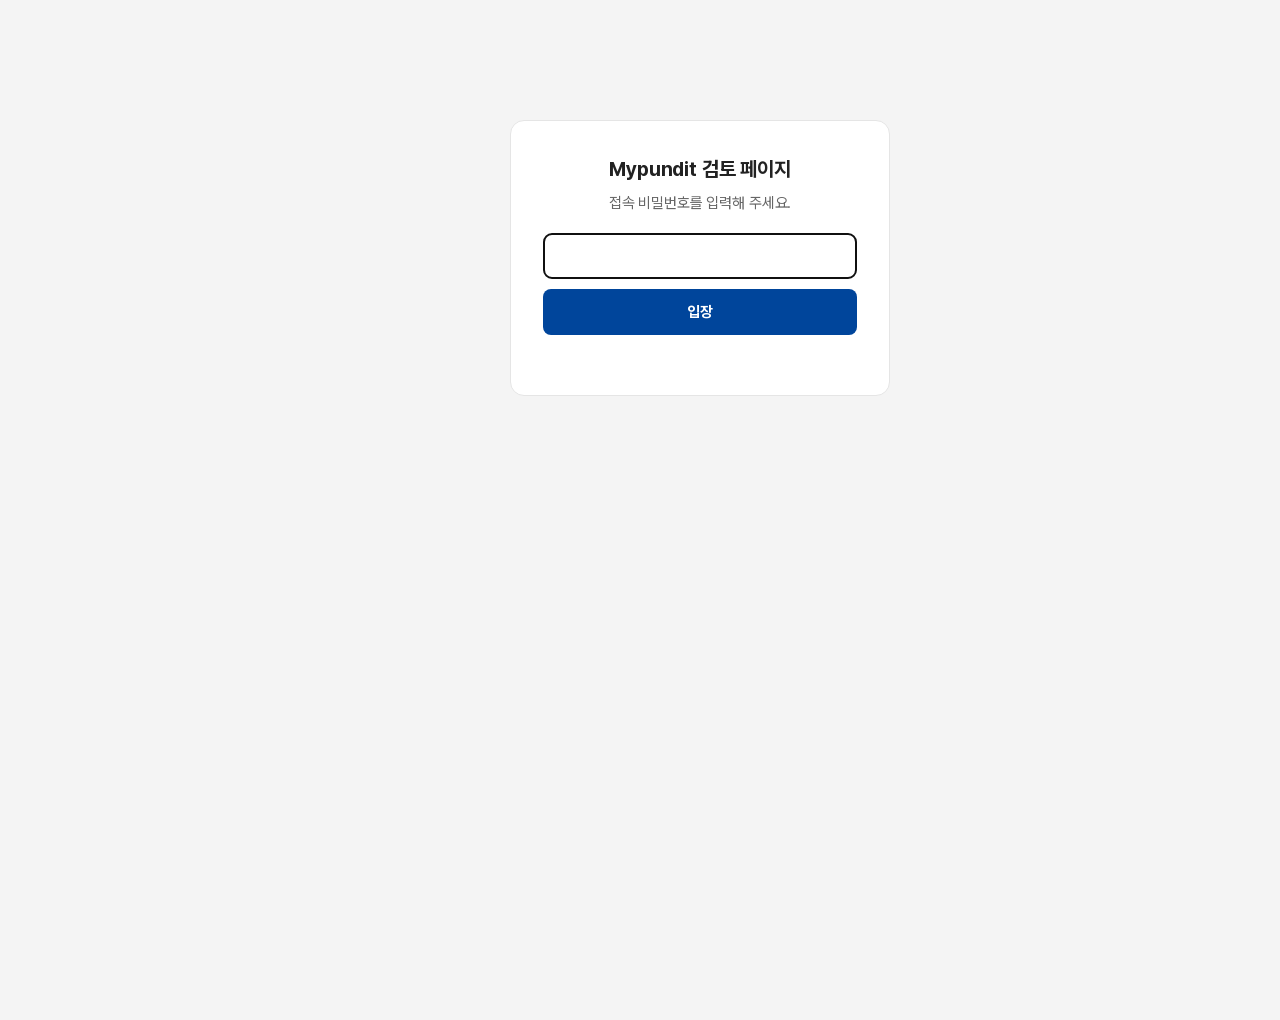
<file: s_001_2_6.html>
<!DOCTYPE html>
<html lang="ko">
<head>
<style id="mp-gate-css">html.mp-locked body>*:not(#mp-gate-ui){display:none!important}</style><script>(function(){var K='mp-gate',P='pundit2026',ok=false;try{ok=localStorage.getItem(K)===P;}catch(e){}if(ok)return;document.documentElement.classList.add('mp-locked');document.addEventListener('DOMContentLoaded',function(){var d=document.createElement('div');d.id='mp-gate-ui';d.innerHTML='<div style="max-width:380px;margin:120px auto;background:#fff;border:1px solid #e5e5e5;border-radius:14px;padding:32px;font:15px/1.6 Pretendard,sans-serif;color:#222;text-align:center"><b style="font-size:20px;display:block;margin-bottom:6px">Mypundit 검토 페이지</b><p style="color:#666;margin:0 0 18px">접속 비밀번호를 입력해 주세요.</p><input id="mp-gate-in" type="password" autocomplete="off" style="width:100%;height:46px;border:1px solid #ccc;border-radius:8px;padding:0 14px;font-size:16px;box-sizing:border-box"><button id="mp-gate-btn" type="button" style="width:100%;height:46px;margin-top:10px;background:#00459b;color:#fff;border:0;border-radius:8px;font-size:15px;font-weight:700;cursor:pointer">입장</button><p id="mp-gate-msg" style="color:#c8401a;font-size:13px;margin:10px 0 0;min-height:18px"></p></div>';document.body.appendChild(d);var i=document.getElementById('mp-gate-in');function go(){if(i.value===P){try{localStorage.setItem(K,P);}catch(e){}d.remove();document.documentElement.classList.remove('mp-locked');}else{document.getElementById('mp-gate-msg').textContent='비밀번호가 맞지 않습니다.';i.select();}}document.getElementById('mp-gate-btn').onclick=go;i.onkeydown=function(e){if(e.key==='Enter')go();};i.focus();});})();</script><script>window.FB_CONFIG = {"sync": "https://script.google.com/macros/s/AKfycbzFOG8zAvbVMV8XH0hqwZOumwh6NLu8Mqf3wqDamaE0R_vOJMvNFvs-TpDJgiwDSCDK/exec"};</script>
<meta charset="utf-8">
<meta name="viewport" content="width=device-width, initial-scale=1">
<title>Step 2. 워크시트 작성 - 증여신고 | PUNDIT Online System</title>
<link rel="stylesheet" href="css/style.css?v=20260903153424">
<script src="js/mypundit.js?v=20260903153424"></script>
</head>
<body>
<div id="rv-banner" style="position:sticky;top:0;z-index:9000;background:#00459b;color:#fff;font:13px/1.5 Pretendard,sans-serif;padding:8px 18px;display:flex;gap:14px;align-items:center;flex-wrap:wrap"><b>검토 방법</b><span>바꾸고 싶은 글자·버튼·입력칸·영역 위에서 <b>마우스 오른쪽 클릭</b> → 메모창이 뜹니다. 요청 내용을 적고 저장하면 그 자리에 번호 뱃지가 붙고 오른쪽 아래 <b>✎ 수정사항</b> 패널에 쌓입니다. 메모는 <b>모든 검토자와 개발사에게 바로 공유</b>됩니다(주황 = 내 메모, 파랑 = 다른 사람 메모).</span><button onclick="this.parentNode.remove()" style="margin-left:auto;background:#fff;color:#00459b;border:0;border-radius:6px;padding:4px 10px;font-weight:600;cursor:pointer">닫기</button></div>
<div class="wrap">
  <aside class="sidebar">
    <button type="button" class="side-toggle" title="메뉴 접기/펼치기" aria-label="메뉴 접기/펼치기"><svg viewBox="0 0 16 16" fill="none" stroke="currentColor" stroke-width="2" stroke-linecap="round" stroke-linejoin="round"><path d="M10 3L5 8l5 5"/></svg></button>
    <a class="logo" href="m_002.html"><img src="images/logo.png" alt="PUNDIT U.S. TAX SERVICES"></a>
    <div class="side-label">신고연도</div>
    <label class="year-select">
      <select>
        <option selected>2025</option>
        <option>2024</option>
        <option>2023</option>
        <option>2022</option>
      </select>
    </label>
    <nav class="nav">
      <a href="m_002.html" class="active"><svg viewBox="0 0 24 24" fill="none" stroke="currentColor" stroke-width="1.8"><circle cx="12" cy="12" r="9"/><circle cx="12" cy="12" r="3.5"/></svg><span>대시보드</span></a>
      <a href="#"><svg viewBox="0 0 24 24" fill="none" stroke="currentColor" stroke-width="1.8" stroke-linecap="round"><circle cx="12" cy="8" r="4"/><path d="M4 21c0-4 3.6-7 8-7s8 3 8 7"/></svg><span>개인설정</span></a>
      <a href="#"><svg viewBox="0 0 24 24" fill="currentColor"><circle cx="5" cy="5" r="2"/><circle cx="12" cy="5" r="2"/><circle cx="19" cy="5" r="2"/><circle cx="5" cy="12" r="2"/><circle cx="12" cy="12" r="2"/><circle cx="19" cy="12" r="2"/><circle cx="5" cy="19" r="2"/><circle cx="12" cy="19" r="2"/><circle cx="19" cy="19" r="2"/></svg><span>내 서류함</span></a>
    </nav>
  </aside>
  <div class="main">
    <header class="topbar">
      <div class="greet"><strong>안녕하세요 홍길동님</strong><span>Welcome to Pundit Online System</span></div>
      <div class="topbar-right">
        <div class="pill">
          <img class="avatar" src="images/avatar_staff.png" alt="">
          <div><b>박보검</b><span class="role">담당 세무사</span><br><span class="mail">bogum@pundit.co.kr</span></div>
        </div>
        <div class="pill date">
          <b class="day">14</b>
          <div><span>8월</span><br><b>금요일</b></div>
        </div>
        <div class="pill user">
          <img class="avatar" src="images/avatar_user.png" alt="">
          <div><b>홍길동</b><span class="role">고객</span><br><span class="mail">hongs@example.com</span></div>
          <svg class="chev" viewBox="0 0 16 16" fill="none" stroke="currentColor" stroke-width="2" stroke-linecap="round" stroke-linejoin="round"><path d="M3 6l5 5 5-5"/></svg>
        </div>
      </div>
    </header>
    <main class="content">
      <section class="card progress">
        <h2 class="card-title">진행사항</h2>
        <p class="card-desc">각 진행 단계를 클릭 하면 해당 화면으로 이동하여 내용을 확인하거나 작성할 수 있습니다.</p>
        <div class="steps">
        <a class="step done" href="s_001_1.html"><div class="check"><svg viewBox="0 0 16 16" fill="none" stroke="currentColor" stroke-width="2" stroke-linecap="round" stroke-linejoin="round"><path d="M3 8.5l3.2 3L13 4.5"/></svg></div><div class="name">견적 확인<br>및 계약금 납부</div></a>
        <a class="step active" href="s_001_2_1.html"><div class="num"><span>Step</span> 2</div><div class="name">워크시트 작성</div></a>
        <a class="step active" href="s_001_3.html"><div class="num"><span>Step</span> 3</div><div class="name">자료 업로드</div></a>
        <a class="step" href="#"><div class="num"><span>Step</span> 4</div><div class="name">담당자 검토 및<br>신고서 작성</div></a>
        <a class="step" href="#"><div class="num"><span>Step</span> 5</div><div class="name">신고서 확인</div></a>
        <a class="step" href="#"><div class="num"><span>Step</span> 6</div><div class="name">서명 진행</div></a>
        <a class="step" href="#"><div class="num"><span>Step</span> 7</div><div class="name">잔금 납부</div></a>
        <a class="step" href="#"><div class="num"><span>Step</span> 8</div><div class="name">신고서 제출 중</div></a>
        <a class="step" href="#"><div class="num"><span>Step</span> 9</div><div class="name">신고 완료<br><small>(제출 증빙 다운로드)</small></div></a>
        </div>
      </section>
      <div class="statusbar">
        <span class="badge">Step 2</span>
        <span>워크시트 작성</span>
        <div class="right"><span>신고 유형</span><b>DSFP</b><span>신고연도</span><b>2025년</b></div>
      </div>
      <section class="fold open" data-fold>
        <div class="fold-head">
          <h2>워크시트 작성 안내</h2>
          <span class="prog">아래 항목을 모두 저장해야 다음 단계로 진행됩니다</span>
          <span class="tgl"><span class="tgl-txt">접기</span><svg class="chev" viewBox="0 0 16 16" fill="none" stroke="currentColor" stroke-width="2" stroke-linecap="round" stroke-linejoin="round"><path d="M3 6l5 5 5-5"/></svg></span>
        </div>
        <div class="fold-body">
          <ul class="guide-list">
            <li><b>개인정보</b><span>주신고인·배우자·부양가족의 기본 정보, 미국 신분증, 미국 은행 정보를 작성합니다.</span></li>
            <li><b>주신고인_금융자산정보 (2019~2024 연중 최고 잔액 / 연말잔액)</b><span>2025년도는 연중 최고잔액만 기재해 주시면 됩니다.</span></li>
            <li><b>주신고인_금융자산정보 (2022~2025 이자/배당소득/원천징수액)</b><span>계좌별로 연도마다 이자소득·배당소득·원천징수 세액을 적어 주세요.</span></li>
            <li><b>사유서 내용</b><span>각 항목별로 질문에 답변해 주시면 그 내용을 토대로 사유서를 작성하겠습니다.</span></li>
          </ul>
        </div>
      </section>
      <h1 class="page-title">항목 작성하기</h1>
      <p class="page-desc">신고 유형(SDOP)에 해당하는 항목입니다. 아래 섹션을 모두 저장해야 다음 단계로 진행할 수 있습니다.</p>
      <div class="ws">
        <div>
          <nav class="tabs">
          <a href="s_001_2_1.html" data-ws="1"><span>개인정보</span><span class="chk done"><svg viewBox="0 0 16 16" fill="none" stroke="currentColor" stroke-width="2" stroke-linecap="round" stroke-linejoin="round"><path d="M3 8.5l3.2 3L13 4.5"/></svg></span></a>
          <a href="s_001_2_2.html" data-ws="2"><span>미국 출입국 내역</span><span class="chk done"><svg viewBox="0 0 16 16" fill="none" stroke="currentColor" stroke-width="2" stroke-linecap="round" stroke-linejoin="round"><path d="M3 8.5l3.2 3L13 4.5"/></svg></span></a>
          <a href="s_001_2_3.html" data-ws="3"><span>금융자산 정보 <small>(FBAR &amp; FATCA)</small></span><span class="chk done"><svg viewBox="0 0 16 16" fill="none" stroke="currentColor" stroke-width="2" stroke-linecap="round" stroke-linejoin="round"><path d="M3 8.5l3.2 3L13 4.5"/></svg></span></a>
          <a href="s_001_2_4.html" data-ws="4"><span>임대부동산 자산</span><span class="chk done"><svg viewBox="0 0 16 16" fill="none" stroke="currentColor" stroke-width="2" stroke-linecap="round" stroke-linejoin="round"><path d="M3 8.5l3.2 3L13 4.5"/></svg></span></a>
          <a href="s_001_2_5.html" data-ws="5"><span>주식 &amp; 코인 거래</span><span class="chk done"><svg viewBox="0 0 16 16" fill="none" stroke="currentColor" stroke-width="2" stroke-linecap="round" stroke-linejoin="round"><path d="M3 8.5l3.2 3L13 4.5"/></svg></span></a>
          <a href="s_001_2_6.html" class="active" data-ws="6"><span>증여신고</span><span class="chk"><svg viewBox="0 0 16 16" fill="none" stroke="currentColor" stroke-width="2" stroke-linecap="round" stroke-linejoin="round"><path d="M3 8.5l3.2 3L13 4.5"/></svg></span></a>
          <a href="s_001_2_9.html" data-ws="7"><span>부동산 매매</span><span class="chk"><svg viewBox="0 0 16 16" fill="none" stroke="currentColor" stroke-width="2" stroke-linecap="round" stroke-linejoin="round"><path d="M3 8.5l3.2 3L13 4.5"/></svg></span></a>
          <a href="s_001_2_7.html" data-ws="8"><span>PFIC</span><span class="chk"><svg viewBox="0 0 16 16" fill="none" stroke="currentColor" stroke-width="2" stroke-linecap="round" stroke-linejoin="round"><path d="M3 8.5l3.2 3L13 4.5"/></svg></span></a>
          <a href="s_001_2_8.html" data-ws="9"><span>사유서 내용</span><span class="chk"><svg viewBox="0 0 16 16" fill="none" stroke="currentColor" stroke-width="2" stroke-linecap="round" stroke-linejoin="round"><path d="M3 8.5l3.2 3L13 4.5"/></svg></span></a>
          </nav>
          <div class="tab-btns">
            <a class="btn btn-line btn-block" href="#">임시저장</a>
            <a class="btn btn-dark btn-block" href="s_001_3.html">전체 작성 완료</a>
            <a class="btn btn-gray btn-block" href="#">수정하기</a>
          </div>
        </div>
        <div>
          <div class="na-bar" data-na="6">
            <label class="chkline"><input type="checkbox" data-na-chk> <b>해당 사항 없음</b><span class="na-desc">— 증여신고에 신고할 내용이 없으면 체크하고 다음 항목으로 넘어가세요.</span></label>
            <p class="na-note" hidden>해당 사항 없음으로 표시되어 이 항목은 작성하지 않습니다. 다시 작성하려면 체크를 해제하세요.</p>
          </div>
          <section class="panel" data-gift="709">
            <h2 class="panel-title">증여 신고 <small>Form 709 · 내가 준 경우</small></h2>
            <p class="panel-desc">과세연도에 누구에게든 $19,000을 초과하여 증여를 주었을 경우 작성해 주세요. 증여 한 건을 카드 한 장으로 입력하며, 자산 종류를 고르면 부동산은 주소, 주식은 법인명·주식수·종류 항목이 열립니다.</p>
            <div class="notes open" data-notes>
              <div class="nh">입력 시 유의사항 <svg class="chev" viewBox="0 0 16 16" fill="none" stroke="currentColor" stroke-width="2" stroke-linecap="round" stroke-linejoin="round"><path d="M3 6l5 5 5-5"/></svg></div>
              <ul class="nb">
                <li>증여 자산 종류가 부동산일 경우: 해당 부동산 주소도 기재해 주세요.</li>
                <li>증여 자산 종류가 주식일 경우: 법인명, 주식수, 주식의 종류(보통주/우선주 여부)도 기재해 주세요.</li>
                <li>가액은 증여 당시 시가로 적고, 통화가 미국 달러가 아니면 통화 항목에서 해당 통화를 골라 주세요.</li>
              </ul>
            </div>
            <div class="gcards"></div>
            <template class="gcard-tpl">
              <div class="acard" data-gcard>
                <div class="acard-head"><b data-gtitle>증여 __N__</b><span class="chip" data-gstate>새 증여</span><button type="button" class="btn-sm" data-gdel style="margin-left:auto">삭제</button></div>
                <div class="g4">
                  <div class="field"><span class="lbl">증여자 성함(영문)</span><input type="text" data-g="giver" placeholder="영문 성함"></div>
                  <div class="field"><span class="lbl">수증자 성함(영문)</span><input type="text" data-g="taker" placeholder="영문 성함"></div>
                  <div class="field"><span class="lbl">수증자와의 관계 (증여자 기준)</span><input type="text" data-g="rel" placeholder="예: 부모, 자녀"></div>
                  <div class="field"><span class="lbl">증여일</span><input type="text" class="dt" data-g="date" placeholder="YYYY.MM.DD"></div>
                </div>
                <div class="g4">
                  <div class="field"><span class="lbl">증여 자산 가액</span><input type="text" data-g="amount" placeholder="0"></div>
                  <div class="field"><span class="lbl">통화</span><div class="sel"><select data-g="cur"><option selected>USD</option><option>KRW</option><option>JPY</option><option>CNY</option><option>EUR</option><option>GBP</option><option>HKD</option><option>SGD</option><option>기타</option></select></div></div>
                  <div class="field"><span class="lbl">증여 자산 종류</span><div class="sel"><select data-g="kind"><option value="">종류 선택</option><option>현금</option><option>부동산</option><option>주식 등 금융자산</option><option>기타</option></select></div></div>
                  <div class="field"><span class="lbl" data-gdetail-lbl>자산 상세</span><input type="text" data-g="detail" placeholder="자산 종류를 먼저 선택" disabled></div>
                </div>
                <div class="field" style="margin-top:10px"><span class="lbl">비고 <small>(선택)</small></span><input type="text" data-g="memo" placeholder="특이사항이 있을 때만 기재"></div>
              </div>
            </template>
            <div class="acct-tools"><button type="button" class="btn-sm" data-gadd><svg viewBox="0 0 16 16" fill="none" stroke="currentColor" stroke-width="2" stroke-linecap="round"><path d="M8 3v10M3 8h10"/></svg> 증여 추가</button></div>
          </section>
          <section class="panel" data-gift="3520">
            <h2 class="panel-title">해외자산 수취 신고 <small>Form 3520 · 내가 받은 경우</small></h2>
            <p class="panel-desc">과세연도에 미국 시민권/영주권/세법상 거주자가 아닌 사람에게 연간 누적 $100,000을 초과하는 해외 자산을 증여 받았을 경우 작성해 주세요.</p>
            <div class="gcards"></div>
            <template class="gcard-tpl">
              <div class="acard" data-gcard>
                <div class="acard-head"><b data-gtitle>증여 __N__</b><span class="chip" data-gstate>새 증여</span><button type="button" class="btn-sm" data-gdel style="margin-left:auto">삭제</button></div>
                <div class="g4">
                  <div class="field"><span class="lbl">증여자 성함(영문)</span><input type="text" data-g="giver" placeholder="영문 성함"></div>
                  <div class="field"><span class="lbl">수증자 성함(영문)</span><input type="text" data-g="taker" placeholder="영문 성함"></div>
                  <div class="field"><span class="lbl">증여자와의 관계 (수증자 기준)</span><input type="text" data-g="rel" placeholder="예: 부모, 자녀"></div>
                  <div class="field"><span class="lbl">증여일</span><input type="text" class="dt" data-g="date" placeholder="YYYY.MM.DD"></div>
                </div>
                <div class="g4">
                  <div class="field"><span class="lbl">증여 자산 가액</span><input type="text" data-g="amount" placeholder="0"></div>
                  <div class="field"><span class="lbl">통화</span><div class="sel"><select data-g="cur"><option selected>USD</option><option>KRW</option><option>JPY</option><option>CNY</option><option>EUR</option><option>GBP</option><option>HKD</option><option>SGD</option><option>기타</option></select></div></div>
                  <div class="field"><span class="lbl">증여 자산 종류</span><div class="sel"><select data-g="kind"><option value="">종류 선택</option><option>현금</option><option>부동산</option><option>주식 등 금융자산</option><option>기타</option></select></div></div>
                  <div class="field"><span class="lbl" data-gdetail-lbl>자산 상세</span><input type="text" data-g="detail" placeholder="자산 종류를 먼저 선택" disabled></div>
                </div>
                <div class="field" style="margin-top:10px"><span class="lbl">비고 <small>(선택)</small></span><input type="text" data-g="memo" placeholder="특이사항이 있을 때만 기재"></div>
              </div>
            </template>
            <div class="acct-tools"><button type="button" class="btn-sm" data-gadd><svg viewBox="0 0 16 16" fill="none" stroke="currentColor" stroke-width="2" stroke-linecap="round"><path d="M8 3v10M3 8h10"/></svg> 증여 추가</button></div>
          </section>
          <script>
          (function () {
            var DETAIL = {
              '부동산': ['증여 자산 주소', '부동산 주소 (우편번호 포함)'],
              '주식 등 금융자산': ['법인명 · 주식수 · 종류', '예: 삼성전자 보통주 100주'],
              '현금': ['자산 상세 (선택)', '계좌 이체 등 특이사항이 있으면 기재'],
              '기타': ['자산 상세', '자산의 내용을 적어 주세요']
            };
            document.querySelectorAll('[data-gift]').forEach(function (root) {
              MP.notes(root);
              var box = root.querySelector('.gcards'), tpl = root.querySelector('.gcard-tpl'), seq = 0;
              function renumber() { var n = 0; box.querySelectorAll('[data-gcard]').forEach(function (c) { n++; c.querySelector('[data-gtitle]').textContent = '증여 ' + n; }); }
              function state(c) {
                var filled = Array.prototype.some.call(c.querySelectorAll('[data-g="giver"],[data-g="taker"],[data-g="amount"]'), function (i) { return i.value.trim(); });
                var ch = c.querySelector('[data-gstate]'); ch.textContent = filled ? '입력 중' : '새 증여'; ch.classList.toggle('on', filled);
              }
              function detail(c) {
                var k = c.querySelector('[data-g="kind"]').value, lbl = c.querySelector('[data-gdetail-lbl]'), inp = c.querySelector('[data-g="detail"]'), d = DETAIL[k];
                if (d) { lbl.textContent = d[0]; inp.placeholder = d[1]; inp.disabled = false; }
                else { lbl.textContent = '자산 상세'; inp.placeholder = '자산 종류를 먼저 선택'; inp.disabled = true; inp.value = ''; }
              }
              function add() { var d = document.createElement('div'); d.innerHTML = tpl.innerHTML.replace(/__N__/g, ++seq); var c = d.firstElementChild; box.appendChild(c); renumber(); state(c); detail(c); return c; }
              root.querySelector('[data-gadd]').addEventListener('click', function () { var c = add(); c.querySelector('[data-g="giver"]').focus(); });
              box.addEventListener('click', function (e) {
                if (!e.target.hasAttribute('data-gdel')) return;
                if (box.querySelectorAll('[data-gcard]').length > 1) { e.target.closest('[data-gcard]').remove(); renumber(); }
                else alert('카드는 최소 1장이 필요합니다. 신고할 증여가 없으면 비워 두세요.');
              });
              box.addEventListener('input', function (e) { var c = e.target.closest('[data-gcard]'); if (c) state(c); });
              box.addEventListener('change', function (e) { if (e.target.dataset.g === 'kind') detail(e.target.closest('[data-gcard]')); });
              add(); add();
            });
          })();
          </script>
        </div>
      </div>
    </main>
    <footer class="footer">
      <div class="l">
        <span>서울특별시 서초구 강남대로 99길 33, 201호</span>
        <span>문의전화: 02-6925-6054(6055)</span>
        <span>Fax: 02-6455-6058</span>
        <span>메일: Admin@pundit.co.kr</span>
      </div>
      <div class="r">Copyright © PUNDIT KOREA Co., Ltd. All Rights Reserved.</div>
    </footer>
  </div>
</div>
<!-- 수정사항 남기기 도구 (우클릭). 실제 배포 시 아래 한 줄을 지우면 됩니다. -->
<script src="js/feedback.js?v=20260903153424"></script>
</body>
</html>
</file>
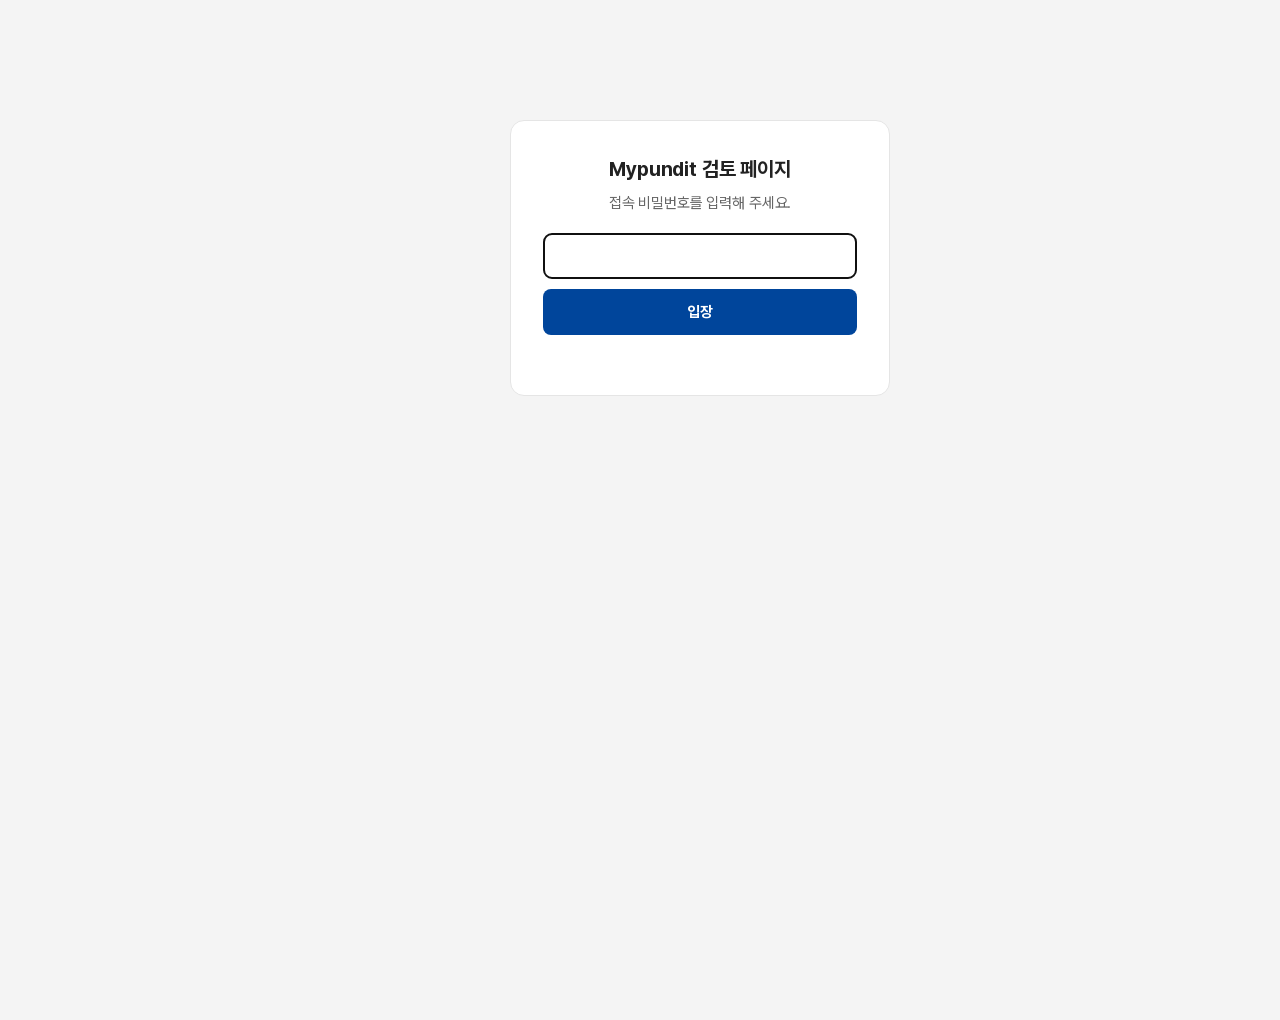
<file: s_001_2_7.html>
<!DOCTYPE html>
<html lang="ko">
<head>
<style id="mp-gate-css">html.mp-locked body>*:not(#mp-gate-ui){display:none!important}</style><script>(function(){var K='mp-gate',P='pundit2026',ok=false;try{ok=localStorage.getItem(K)===P;}catch(e){}if(ok)return;document.documentElement.classList.add('mp-locked');document.addEventListener('DOMContentLoaded',function(){var d=document.createElement('div');d.id='mp-gate-ui';d.innerHTML='<div style="max-width:380px;margin:120px auto;background:#fff;border:1px solid #e5e5e5;border-radius:14px;padding:32px;font:15px/1.6 Pretendard,sans-serif;color:#222;text-align:center"><b style="font-size:20px;display:block;margin-bottom:6px">Mypundit 검토 페이지</b><p style="color:#666;margin:0 0 18px">접속 비밀번호를 입력해 주세요.</p><input id="mp-gate-in" type="password" autocomplete="off" style="width:100%;height:46px;border:1px solid #ccc;border-radius:8px;padding:0 14px;font-size:16px;box-sizing:border-box"><button id="mp-gate-btn" type="button" style="width:100%;height:46px;margin-top:10px;background:#00459b;color:#fff;border:0;border-radius:8px;font-size:15px;font-weight:700;cursor:pointer">입장</button><p id="mp-gate-msg" style="color:#c8401a;font-size:13px;margin:10px 0 0;min-height:18px"></p></div>';document.body.appendChild(d);var i=document.getElementById('mp-gate-in');function go(){if(i.value===P){try{localStorage.setItem(K,P);}catch(e){}d.remove();document.documentElement.classList.remove('mp-locked');}else{document.getElementById('mp-gate-msg').textContent='비밀번호가 맞지 않습니다.';i.select();}}document.getElementById('mp-gate-btn').onclick=go;i.onkeydown=function(e){if(e.key==='Enter')go();};i.focus();});})();</script><script>window.FB_CONFIG = {"sync": "https://script.google.com/macros/s/AKfycbzFOG8zAvbVMV8XH0hqwZOumwh6NLu8Mqf3wqDamaE0R_vOJMvNFvs-TpDJgiwDSCDK/exec"};</script>
<meta charset="utf-8">
<meta name="viewport" content="width=device-width, initial-scale=1">
<title>Step 2. 워크시트 작성 - PFIC | PUNDIT Online System</title>
<link rel="stylesheet" href="css/style.css?v=20260903153424">
<script src="js/mypundit.js?v=20260903153424"></script>
</head>
<body>
<div id="rv-banner" style="position:sticky;top:0;z-index:9000;background:#00459b;color:#fff;font:13px/1.5 Pretendard,sans-serif;padding:8px 18px;display:flex;gap:14px;align-items:center;flex-wrap:wrap"><b>검토 방법</b><span>바꾸고 싶은 글자·버튼·입력칸·영역 위에서 <b>마우스 오른쪽 클릭</b> → 메모창이 뜹니다. 요청 내용을 적고 저장하면 그 자리에 번호 뱃지가 붙고 오른쪽 아래 <b>✎ 수정사항</b> 패널에 쌓입니다. 메모는 <b>모든 검토자와 개발사에게 바로 공유</b>됩니다(주황 = 내 메모, 파랑 = 다른 사람 메모).</span><button onclick="this.parentNode.remove()" style="margin-left:auto;background:#fff;color:#00459b;border:0;border-radius:6px;padding:4px 10px;font-weight:600;cursor:pointer">닫기</button></div>
<div class="wrap">
  <aside class="sidebar">
    <button type="button" class="side-toggle" title="메뉴 접기/펼치기" aria-label="메뉴 접기/펼치기"><svg viewBox="0 0 16 16" fill="none" stroke="currentColor" stroke-width="2" stroke-linecap="round" stroke-linejoin="round"><path d="M10 3L5 8l5 5"/></svg></button>
    <a class="logo" href="m_002.html"><img src="images/logo.png" alt="PUNDIT U.S. TAX SERVICES"></a>
    <div class="side-label">신고연도</div>
    <label class="year-select">
      <select>
        <option selected>2025</option>
        <option>2024</option>
        <option>2023</option>
        <option>2022</option>
      </select>
    </label>
    <nav class="nav">
      <a href="m_002.html" class="active"><svg viewBox="0 0 24 24" fill="none" stroke="currentColor" stroke-width="1.8"><circle cx="12" cy="12" r="9"/><circle cx="12" cy="12" r="3.5"/></svg><span>대시보드</span></a>
      <a href="#"><svg viewBox="0 0 24 24" fill="none" stroke="currentColor" stroke-width="1.8" stroke-linecap="round"><circle cx="12" cy="8" r="4"/><path d="M4 21c0-4 3.6-7 8-7s8 3 8 7"/></svg><span>개인설정</span></a>
      <a href="#"><svg viewBox="0 0 24 24" fill="currentColor"><circle cx="5" cy="5" r="2"/><circle cx="12" cy="5" r="2"/><circle cx="19" cy="5" r="2"/><circle cx="5" cy="12" r="2"/><circle cx="12" cy="12" r="2"/><circle cx="19" cy="12" r="2"/><circle cx="5" cy="19" r="2"/><circle cx="12" cy="19" r="2"/><circle cx="19" cy="19" r="2"/></svg><span>내 서류함</span></a>
    </nav>
  </aside>
  <div class="main">
    <header class="topbar">
      <div class="greet"><strong>안녕하세요 홍길동님</strong><span>Welcome to Pundit Online System</span></div>
      <div class="topbar-right">
        <div class="pill">
          <img class="avatar" src="images/avatar_staff.png" alt="">
          <div><b>박보검</b><span class="role">담당 세무사</span><br><span class="mail">bogum@pundit.co.kr</span></div>
        </div>
        <div class="pill date">
          <b class="day">14</b>
          <div><span>8월</span><br><b>금요일</b></div>
        </div>
        <div class="pill user">
          <img class="avatar" src="images/avatar_user.png" alt="">
          <div><b>홍길동</b><span class="role">고객</span><br><span class="mail">hongs@example.com</span></div>
          <svg class="chev" viewBox="0 0 16 16" fill="none" stroke="currentColor" stroke-width="2" stroke-linecap="round" stroke-linejoin="round"><path d="M3 6l5 5 5-5"/></svg>
        </div>
      </div>
    </header>
    <main class="content">
      <section class="card progress">
        <h2 class="card-title">진행사항</h2>
        <p class="card-desc">각 진행 단계를 클릭 하면 해당 화면으로 이동하여 내용을 확인하거나 작성할 수 있습니다.</p>
        <div class="steps">
        <a class="step done" href="s_001_1.html"><div class="check"><svg viewBox="0 0 16 16" fill="none" stroke="currentColor" stroke-width="2" stroke-linecap="round" stroke-linejoin="round"><path d="M3 8.5l3.2 3L13 4.5"/></svg></div><div class="name">견적 확인<br>및 계약금 납부</div></a>
        <a class="step active" href="s_001_2_1.html"><div class="num"><span>Step</span> 2</div><div class="name">워크시트 작성</div></a>
        <a class="step active" href="s_001_3.html"><div class="num"><span>Step</span> 3</div><div class="name">자료 업로드</div></a>
        <a class="step" href="#"><div class="num"><span>Step</span> 4</div><div class="name">담당자 검토 및<br>신고서 작성</div></a>
        <a class="step" href="#"><div class="num"><span>Step</span> 5</div><div class="name">신고서 확인</div></a>
        <a class="step" href="#"><div class="num"><span>Step</span> 6</div><div class="name">서명 진행</div></a>
        <a class="step" href="#"><div class="num"><span>Step</span> 7</div><div class="name">잔금 납부</div></a>
        <a class="step" href="#"><div class="num"><span>Step</span> 8</div><div class="name">신고서 제출 중</div></a>
        <a class="step" href="#"><div class="num"><span>Step</span> 9</div><div class="name">신고 완료<br><small>(제출 증빙 다운로드)</small></div></a>
        </div>
      </section>
      <div class="statusbar">
        <span class="badge">Step 2</span>
        <span>워크시트 작성</span>
        <div class="right"><span>신고 유형</span><b>DSFP</b><span>신고연도</span><b>2025년</b></div>
      </div>
      <section class="fold open" data-fold>
        <div class="fold-head">
          <h2>워크시트 작성 안내</h2>
          <span class="prog">아래 항목을 모두 저장해야 다음 단계로 진행됩니다</span>
          <span class="tgl"><span class="tgl-txt">접기</span><svg class="chev" viewBox="0 0 16 16" fill="none" stroke="currentColor" stroke-width="2" stroke-linecap="round" stroke-linejoin="round"><path d="M3 6l5 5 5-5"/></svg></span>
        </div>
        <div class="fold-body">
          <ul class="guide-list">
            <li><b>개인정보</b><span>주신고인·배우자·부양가족의 기본 정보, 미국 신분증, 미국 은행 정보를 작성합니다.</span></li>
            <li><b>주신고인_금융자산정보 (2019~2024 연중 최고 잔액 / 연말잔액)</b><span>2025년도는 연중 최고잔액만 기재해 주시면 됩니다.</span></li>
            <li><b>주신고인_금융자산정보 (2022~2025 이자/배당소득/원천징수액)</b><span>계좌별로 연도마다 이자소득·배당소득·원천징수 세액을 적어 주세요.</span></li>
            <li><b>사유서 내용</b><span>각 항목별로 질문에 답변해 주시면 그 내용을 토대로 사유서를 작성하겠습니다.</span></li>
          </ul>
        </div>
      </section>
      <h1 class="page-title">항목 작성하기</h1>
      <p class="page-desc">신고 유형(SDOP)에 해당하는 항목입니다. 아래 섹션을 모두 저장해야 다음 단계로 진행할 수 있습니다.</p>
      <div class="ws">
        <div>
          <nav class="tabs">
          <a href="s_001_2_1.html" data-ws="1"><span>개인정보</span><span class="chk done"><svg viewBox="0 0 16 16" fill="none" stroke="currentColor" stroke-width="2" stroke-linecap="round" stroke-linejoin="round"><path d="M3 8.5l3.2 3L13 4.5"/></svg></span></a>
          <a href="s_001_2_2.html" data-ws="2"><span>미국 출입국 내역</span><span class="chk done"><svg viewBox="0 0 16 16" fill="none" stroke="currentColor" stroke-width="2" stroke-linecap="round" stroke-linejoin="round"><path d="M3 8.5l3.2 3L13 4.5"/></svg></span></a>
          <a href="s_001_2_3.html" data-ws="3"><span>금융자산 정보 <small>(FBAR &amp; FATCA)</small></span><span class="chk done"><svg viewBox="0 0 16 16" fill="none" stroke="currentColor" stroke-width="2" stroke-linecap="round" stroke-linejoin="round"><path d="M3 8.5l3.2 3L13 4.5"/></svg></span></a>
          <a href="s_001_2_4.html" data-ws="4"><span>임대부동산 자산</span><span class="chk done"><svg viewBox="0 0 16 16" fill="none" stroke="currentColor" stroke-width="2" stroke-linecap="round" stroke-linejoin="round"><path d="M3 8.5l3.2 3L13 4.5"/></svg></span></a>
          <a href="s_001_2_5.html" data-ws="5"><span>주식 &amp; 코인 거래</span><span class="chk done"><svg viewBox="0 0 16 16" fill="none" stroke="currentColor" stroke-width="2" stroke-linecap="round" stroke-linejoin="round"><path d="M3 8.5l3.2 3L13 4.5"/></svg></span></a>
          <a href="s_001_2_6.html" data-ws="6"><span>증여신고</span><span class="chk done"><svg viewBox="0 0 16 16" fill="none" stroke="currentColor" stroke-width="2" stroke-linecap="round" stroke-linejoin="round"><path d="M3 8.5l3.2 3L13 4.5"/></svg></span></a>
          <a href="s_001_2_9.html" data-ws="7"><span>부동산 매매</span><span class="chk done"><svg viewBox="0 0 16 16" fill="none" stroke="currentColor" stroke-width="2" stroke-linecap="round" stroke-linejoin="round"><path d="M3 8.5l3.2 3L13 4.5"/></svg></span></a>
          <a href="s_001_2_7.html" class="active" data-ws="8"><span>PFIC</span><span class="chk"><svg viewBox="0 0 16 16" fill="none" stroke="currentColor" stroke-width="2" stroke-linecap="round" stroke-linejoin="round"><path d="M3 8.5l3.2 3L13 4.5"/></svg></span></a>
          <a href="s_001_2_8.html" data-ws="9"><span>사유서 내용</span><span class="chk"><svg viewBox="0 0 16 16" fill="none" stroke="currentColor" stroke-width="2" stroke-linecap="round" stroke-linejoin="round"><path d="M3 8.5l3.2 3L13 4.5"/></svg></span></a>
          </nav>
          <div class="tab-btns">
            <a class="btn btn-line btn-block" href="#">임시저장</a>
            <a class="btn btn-dark btn-block" href="s_001_3.html">전체 작성 완료</a>
            <a class="btn btn-gray btn-block" href="#">수정하기</a>
          </div>
        </div>
        <div>
          <div class="na-bar" data-na="8">
            <label class="chkline"><input type="checkbox" data-na-chk> <b>해당 사항 없음</b><span class="na-desc">— PFIC에 신고할 내용이 없으면 체크하고 다음 항목으로 넘어가세요.</span></label>
            <p class="na-note" hidden>해당 사항 없음으로 표시되어 이 항목은 작성하지 않습니다. 다시 작성하려면 체크를 해제하세요.</p>
          </div>
          <section class="panel" data-pfic>
            <div class="card-head">
              <h2 class="panel-title">PFIC <small>(해외 ETF/펀드)</small></h2>
              <div class="panel-tools">
                <span class="seg-lbl">신고 유형 미리보기</span>
                <div class="seg"><button type="button" data-mode="regular">정기신고</button><button type="button" class="on" data-mode="sdop">SDOP / SFOP</button></div>
                <a class="panel-link" href="#">엑셀 일괄 업로드 <svg viewBox="0 0 16 16" fill="none" stroke="currentColor" stroke-width="1.8" stroke-linecap="round" stroke-linejoin="round"><path d="M3 3h10M8 13V6M5 9l3-3 3 3"/></svg></a>
              </div>
            </div>
            <p class="panel-desc">과세연도에 보유했거나 매도한 모든 해외 ETF/Fund(PFIC)를 아래 표에 기재해 주세요. 같은 종목을 여러 번 매수한 경우 매수일별로 각각 한 줄씩 작성해 주세요. 워크북 "PFIC" 표와 같은 항목이며, 구성원 탭 안에 SDOP/SFOP는 연도 탭(2022~2025)이 있습니다.</p>
            <div class="ptabs-row">
              <div class="ptabs"></div>
              <a class="btn-sm dl" href="files/PFIC_template.xlsx" download="PFIC_template.xlsx"><svg viewBox="0 0 16 16" fill="none" stroke="currentColor" stroke-width="1.8" stroke-linecap="round" stroke-linejoin="round"><path d="M8 2v8M5 7l3 3 3-3M3 13h10"/></svg> PFIC 엑셀 템플릿 다운받기</a>
            </div>
            <p class="tpl-hint"><svg viewBox="0 0 16 16" fill="none" stroke="currentColor" stroke-width="1.8" stroke-linecap="round" stroke-linejoin="round"><path d="M8 2v8M5 7l3 3 3-3M3 13h10"/></svg> 엑셀이 더 편하시면 템플릿을 내려받아 작성한 뒤 <b>엑셀 일괄 업로드</b>로 한 번에 올려 주세요. 온라인 입력과 엑셀 업로드 중 한 가지만 하시면 됩니다.</p>
            <div class="panes"></div>
          </section>
          <script>
          (function () {
            var root = document.querySelector('[data-pfic]'); if (!root) return;
            var YEARS = [2022, 2023, 2024, 2025], CUR_YEAR = 2025, mode = 'sdop';
            var SPEC = {
              cols: [
                { k: 'name', l: '종목명', w: 190, ph: '예: TIGER 미국S&P500' },
                { k: 'buy', l: '최초취득일/매수일', sub: '연/월/일', type: 'date', ph: 'YYYY.MM.DD' },
                { k: 'qty', l: '취득수량', type: 'num', ph: '매수한 수량' },
                { k: 'price', l: '취득단가', type: 'num', ph: '매수 단가' },
                { k: 'cost', l: '총 취득단가', sub: '자동 계산', type: 'calc' },
                { k: 'status', l: '구분', type: 'select', opts: ['보유중', '일부매도', '전량매도'] },
                { k: 'sell', l: '매도일', sub: '매도한 경우만', type: 'date', ph: 'YYYY.MM.DD' },
                { k: 'sqty', l: '매도수량', sub: '매도한 경우만', type: 'num', ph: '0' },
                { k: 'sprice', l: '매도가', type: 'num', ph: '매도 단가' },
                { k: 'proc', l: '총 매도가', sub: '자동 계산', type: 'calc' },
                { k: 'div', l: '배당금·분배금', sub: '과세연도 총액', type: 'num', ph: '해당 연도 총액' },
                { k: 'basis', l: 'Adjusted Basis', sub: '담당 세무사 기재', type: 'ro', ph: '작성하지 않아도 됩니다' },
                { k: 'hold', l: '12/31 보유수량', sub: '자동 계산', type: 'calc' },
                { k: 'close', l: '12/31 종가', sub: '보유중/일부매도인 경우', type: 'num', ph: '종가' },
                { k: 'value', l: '12/31 총 종가액', sub: '자동 계산', type: 'calc' }
              ],
              calc: function (o, n) {
                var qty = n(o.qty), price = n(o.price), sqty = n(o.sqty), sprice = n(o.sprice), close = n(o.close);
                var hold = (o.qty || o.sqty) ? qty - sqty : '';
                return { cost: (o.qty && o.price) ? qty * price : '', proc: (o.sqty && o.sprice) ? sqty * sprice : '', hold: hold, value: (hold !== '' && o.close) ? hold * close : '' };
              },
              addLabel: '종목 추가', delLabel: '선택 종목 삭제',
              hint: '총 취득단가·총 매도가·12/31 보유수량·총 종가액은 자동 계산됩니다. Adjusted Basis는 담당 세무사가 확인 후 기재합니다.'
            };
            function buildPane(pane) {
              if (mode === 'sdop') MP.yearTabs(pane, YEARS, CUR_YEAR, function (blk) { MP.grid(blk, SPEC, 3); });
              else { var g = document.createElement('div'); pane.appendChild(g); MP.grid(g, SPEC, 3); }
            }
            var tabs = MP.personTabs(root, buildPane, { sig: function () { return mode; } });
            MP.seg(root, function (m) { mode = m; tabs.build(true); });
          })();
          </script>
        </div>
      </div>
    </main>
    <footer class="footer">
      <div class="l">
        <span>서울특별시 서초구 강남대로 99길 33, 201호</span>
        <span>문의전화: 02-6925-6054(6055)</span>
        <span>Fax: 02-6455-6058</span>
        <span>메일: Admin@pundit.co.kr</span>
      </div>
      <div class="r">Copyright © PUNDIT KOREA Co., Ltd. All Rights Reserved.</div>
    </footer>
  </div>
</div>
<!-- 수정사항 남기기 도구 (우클릭). 실제 배포 시 아래 한 줄을 지우면 됩니다. -->
<script src="js/feedback.js?v=20260903153424"></script>
</body>
</html>
</file>
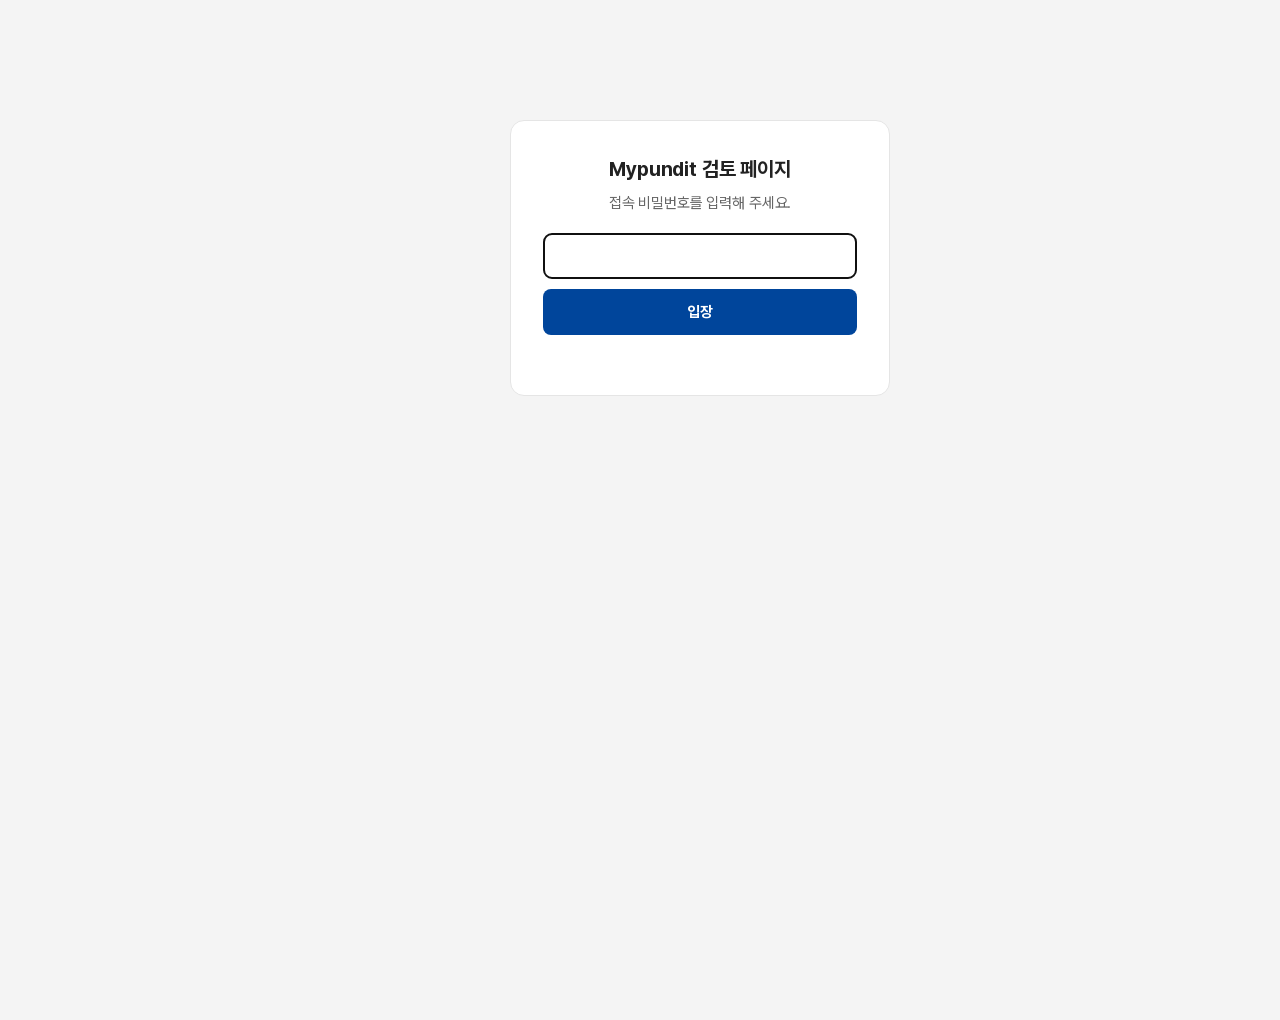
<file: s_001_2_8.html>
<!DOCTYPE html>
<html lang="ko">
<head>
<style id="mp-gate-css">html.mp-locked body>*:not(#mp-gate-ui){display:none!important}</style><script>(function(){var K='mp-gate',P='pundit2026',ok=false;try{ok=localStorage.getItem(K)===P;}catch(e){}if(ok)return;document.documentElement.classList.add('mp-locked');document.addEventListener('DOMContentLoaded',function(){var d=document.createElement('div');d.id='mp-gate-ui';d.innerHTML='<div style="max-width:380px;margin:120px auto;background:#fff;border:1px solid #e5e5e5;border-radius:14px;padding:32px;font:15px/1.6 Pretendard,sans-serif;color:#222;text-align:center"><b style="font-size:20px;display:block;margin-bottom:6px">Mypundit 검토 페이지</b><p style="color:#666;margin:0 0 18px">접속 비밀번호를 입력해 주세요.</p><input id="mp-gate-in" type="password" autocomplete="off" style="width:100%;height:46px;border:1px solid #ccc;border-radius:8px;padding:0 14px;font-size:16px;box-sizing:border-box"><button id="mp-gate-btn" type="button" style="width:100%;height:46px;margin-top:10px;background:#00459b;color:#fff;border:0;border-radius:8px;font-size:15px;font-weight:700;cursor:pointer">입장</button><p id="mp-gate-msg" style="color:#c8401a;font-size:13px;margin:10px 0 0;min-height:18px"></p></div>';document.body.appendChild(d);var i=document.getElementById('mp-gate-in');function go(){if(i.value===P){try{localStorage.setItem(K,P);}catch(e){}d.remove();document.documentElement.classList.remove('mp-locked');}else{document.getElementById('mp-gate-msg').textContent='비밀번호가 맞지 않습니다.';i.select();}}document.getElementById('mp-gate-btn').onclick=go;i.onkeydown=function(e){if(e.key==='Enter')go();};i.focus();});})();</script><script>window.FB_CONFIG = {"sync": "https://script.google.com/macros/s/AKfycbzFOG8zAvbVMV8XH0hqwZOumwh6NLu8Mqf3wqDamaE0R_vOJMvNFvs-TpDJgiwDSCDK/exec"};</script>
<meta charset="utf-8">
<meta name="viewport" content="width=device-width, initial-scale=1">
<title>Step 2. 워크시트 작성 - 사유서 내용 | PUNDIT Online System</title>
<link rel="stylesheet" href="css/style.css?v=20260903153424">
<script src="js/mypundit.js?v=20260903153424"></script>
</head>
<body>
<div id="rv-banner" style="position:sticky;top:0;z-index:9000;background:#00459b;color:#fff;font:13px/1.5 Pretendard,sans-serif;padding:8px 18px;display:flex;gap:14px;align-items:center;flex-wrap:wrap"><b>검토 방법</b><span>바꾸고 싶은 글자·버튼·입력칸·영역 위에서 <b>마우스 오른쪽 클릭</b> → 메모창이 뜹니다. 요청 내용을 적고 저장하면 그 자리에 번호 뱃지가 붙고 오른쪽 아래 <b>✎ 수정사항</b> 패널에 쌓입니다. 메모는 <b>모든 검토자와 개발사에게 바로 공유</b>됩니다(주황 = 내 메모, 파랑 = 다른 사람 메모).</span><button onclick="this.parentNode.remove()" style="margin-left:auto;background:#fff;color:#00459b;border:0;border-radius:6px;padding:4px 10px;font-weight:600;cursor:pointer">닫기</button></div>
<div class="wrap">
  <aside class="sidebar">
    <button type="button" class="side-toggle" title="메뉴 접기/펼치기" aria-label="메뉴 접기/펼치기"><svg viewBox="0 0 16 16" fill="none" stroke="currentColor" stroke-width="2" stroke-linecap="round" stroke-linejoin="round"><path d="M10 3L5 8l5 5"/></svg></button>
    <a class="logo" href="m_002.html"><img src="images/logo.png" alt="PUNDIT U.S. TAX SERVICES"></a>
    <div class="side-label">신고연도</div>
    <label class="year-select">
      <select>
        <option selected>2025</option>
        <option>2024</option>
        <option>2023</option>
        <option>2022</option>
      </select>
    </label>
    <nav class="nav">
      <a href="m_002.html" class="active"><svg viewBox="0 0 24 24" fill="none" stroke="currentColor" stroke-width="1.8"><circle cx="12" cy="12" r="9"/><circle cx="12" cy="12" r="3.5"/></svg><span>대시보드</span></a>
      <a href="#"><svg viewBox="0 0 24 24" fill="none" stroke="currentColor" stroke-width="1.8" stroke-linecap="round"><circle cx="12" cy="8" r="4"/><path d="M4 21c0-4 3.6-7 8-7s8 3 8 7"/></svg><span>개인설정</span></a>
      <a href="#"><svg viewBox="0 0 24 24" fill="currentColor"><circle cx="5" cy="5" r="2"/><circle cx="12" cy="5" r="2"/><circle cx="19" cy="5" r="2"/><circle cx="5" cy="12" r="2"/><circle cx="12" cy="12" r="2"/><circle cx="19" cy="12" r="2"/><circle cx="5" cy="19" r="2"/><circle cx="12" cy="19" r="2"/><circle cx="19" cy="19" r="2"/></svg><span>내 서류함</span></a>
    </nav>
  </aside>
  <div class="main">
    <header class="topbar">
      <div class="greet"><strong>안녕하세요 홍길동님</strong><span>Welcome to Pundit Online System</span></div>
      <div class="topbar-right">
        <div class="pill">
          <img class="avatar" src="images/avatar_staff.png" alt="">
          <div><b>박보검</b><span class="role">담당 세무사</span><br><span class="mail">bogum@pundit.co.kr</span></div>
        </div>
        <div class="pill date">
          <b class="day">14</b>
          <div><span>8월</span><br><b>금요일</b></div>
        </div>
        <div class="pill user">
          <img class="avatar" src="images/avatar_user.png" alt="">
          <div><b>홍길동</b><span class="role">고객</span><br><span class="mail">hongs@example.com</span></div>
          <svg class="chev" viewBox="0 0 16 16" fill="none" stroke="currentColor" stroke-width="2" stroke-linecap="round" stroke-linejoin="round"><path d="M3 6l5 5 5-5"/></svg>
        </div>
      </div>
    </header>
    <main class="content">
      <section class="card progress">
        <h2 class="card-title">진행사항</h2>
        <p class="card-desc">각 진행 단계를 클릭 하면 해당 화면으로 이동하여 내용을 확인하거나 작성할 수 있습니다.</p>
        <div class="steps">
        <a class="step done" href="s_001_1.html"><div class="check"><svg viewBox="0 0 16 16" fill="none" stroke="currentColor" stroke-width="2" stroke-linecap="round" stroke-linejoin="round"><path d="M3 8.5l3.2 3L13 4.5"/></svg></div><div class="name">견적 확인<br>및 계약금 납부</div></a>
        <a class="step active" href="s_001_2_1.html"><div class="num"><span>Step</span> 2</div><div class="name">워크시트 작성</div></a>
        <a class="step active" href="s_001_3.html"><div class="num"><span>Step</span> 3</div><div class="name">자료 업로드</div></a>
        <a class="step" href="#"><div class="num"><span>Step</span> 4</div><div class="name">담당자 검토 및<br>신고서 작성</div></a>
        <a class="step" href="#"><div class="num"><span>Step</span> 5</div><div class="name">신고서 확인</div></a>
        <a class="step" href="#"><div class="num"><span>Step</span> 6</div><div class="name">서명 진행</div></a>
        <a class="step" href="#"><div class="num"><span>Step</span> 7</div><div class="name">잔금 납부</div></a>
        <a class="step" href="#"><div class="num"><span>Step</span> 8</div><div class="name">신고서 제출 중</div></a>
        <a class="step" href="#"><div class="num"><span>Step</span> 9</div><div class="name">신고 완료<br><small>(제출 증빙 다운로드)</small></div></a>
        </div>
      </section>
      <div class="statusbar">
        <span class="badge">Step 2</span>
        <span>워크시트 작성</span>
        <div class="right"><span>신고 유형</span><b>DSFP</b><span>신고연도</span><b>2025년</b></div>
      </div>
      <section class="fold open" data-fold>
        <div class="fold-head">
          <h2>워크시트 작성 안내</h2>
          <span class="prog">아래 항목을 모두 저장해야 다음 단계로 진행됩니다</span>
          <span class="tgl"><span class="tgl-txt">접기</span><svg class="chev" viewBox="0 0 16 16" fill="none" stroke="currentColor" stroke-width="2" stroke-linecap="round" stroke-linejoin="round"><path d="M3 6l5 5 5-5"/></svg></span>
        </div>
        <div class="fold-body">
          <ul class="guide-list">
            <li><b>개인정보</b><span>주신고인·배우자·부양가족의 기본 정보, 미국 신분증, 미국 은행 정보를 작성합니다.</span></li>
            <li><b>주신고인_금융자산정보 (2019~2024 연중 최고 잔액 / 연말잔액)</b><span>2025년도는 연중 최고잔액만 기재해 주시면 됩니다.</span></li>
            <li><b>주신고인_금융자산정보 (2022~2025 이자/배당소득/원천징수액)</b><span>계좌별로 연도마다 이자소득·배당소득·원천징수 세액을 적어 주세요.</span></li>
            <li><b>사유서 내용</b><span>각 항목별로 질문에 답변해 주시면 그 내용을 토대로 사유서를 작성하겠습니다.</span></li>
          </ul>
        </div>
      </section>
      <h1 class="page-title">항목 작성하기</h1>
      <p class="page-desc">신고 유형(SDOP)에 해당하는 항목입니다. 아래 섹션을 모두 저장해야 다음 단계로 진행할 수 있습니다.</p>
      <div class="ws">
        <div>
          <nav class="tabs">
          <a href="s_001_2_1.html" data-ws="1"><span>개인정보</span><span class="chk done"><svg viewBox="0 0 16 16" fill="none" stroke="currentColor" stroke-width="2" stroke-linecap="round" stroke-linejoin="round"><path d="M3 8.5l3.2 3L13 4.5"/></svg></span></a>
          <a href="s_001_2_2.html" data-ws="2"><span>미국 출입국 내역</span><span class="chk done"><svg viewBox="0 0 16 16" fill="none" stroke="currentColor" stroke-width="2" stroke-linecap="round" stroke-linejoin="round"><path d="M3 8.5l3.2 3L13 4.5"/></svg></span></a>
          <a href="s_001_2_3.html" data-ws="3"><span>금융자산 정보 <small>(FBAR &amp; FATCA)</small></span><span class="chk done"><svg viewBox="0 0 16 16" fill="none" stroke="currentColor" stroke-width="2" stroke-linecap="round" stroke-linejoin="round"><path d="M3 8.5l3.2 3L13 4.5"/></svg></span></a>
          <a href="s_001_2_4.html" data-ws="4"><span>임대부동산 자산</span><span class="chk done"><svg viewBox="0 0 16 16" fill="none" stroke="currentColor" stroke-width="2" stroke-linecap="round" stroke-linejoin="round"><path d="M3 8.5l3.2 3L13 4.5"/></svg></span></a>
          <a href="s_001_2_5.html" data-ws="5"><span>주식 &amp; 코인 거래</span><span class="chk done"><svg viewBox="0 0 16 16" fill="none" stroke="currentColor" stroke-width="2" stroke-linecap="round" stroke-linejoin="round"><path d="M3 8.5l3.2 3L13 4.5"/></svg></span></a>
          <a href="s_001_2_6.html" data-ws="6"><span>증여신고</span><span class="chk done"><svg viewBox="0 0 16 16" fill="none" stroke="currentColor" stroke-width="2" stroke-linecap="round" stroke-linejoin="round"><path d="M3 8.5l3.2 3L13 4.5"/></svg></span></a>
          <a href="s_001_2_9.html" data-ws="7"><span>부동산 매매</span><span class="chk done"><svg viewBox="0 0 16 16" fill="none" stroke="currentColor" stroke-width="2" stroke-linecap="round" stroke-linejoin="round"><path d="M3 8.5l3.2 3L13 4.5"/></svg></span></a>
          <a href="s_001_2_7.html" data-ws="8"><span>PFIC</span><span class="chk done"><svg viewBox="0 0 16 16" fill="none" stroke="currentColor" stroke-width="2" stroke-linecap="round" stroke-linejoin="round"><path d="M3 8.5l3.2 3L13 4.5"/></svg></span></a>
          <a href="s_001_2_8.html" class="active" data-ws="9"><span>사유서 내용</span><span class="chk"><svg viewBox="0 0 16 16" fill="none" stroke="currentColor" stroke-width="2" stroke-linecap="round" stroke-linejoin="round"><path d="M3 8.5l3.2 3L13 4.5"/></svg></span></a>
          </nav>
          <div class="tab-btns">
            <a class="btn btn-line btn-block" href="#">임시저장</a>
            <a class="btn btn-dark btn-block" href="s_001_3.html">전체 작성 완료</a>
            <a class="btn btn-gray btn-block" href="#">수정하기</a>
          </div>
        </div>
        <div>

          <section class="panel">
            <h2 class="panel-title">사유서 내용</h2>
            <p class="panel-desc">아래 질문에 최대한 상세히 작성해 주세요. 해당 없는 질문은 공란으로 두셔도 됩니다.</p>
            <div class="form-grid" style="grid-template-columns:1fr;gap:40px">
              <div class="field"><span class="lbl">FBAR를 보고해야 한다는 사실을 깨달은 계기와, 그동안 몰랐던 합리적인 사유를 작성해 주세요.</span><textarea placeholder="내용 입력"></textarea></div>
              <div class="field"><span class="lbl">미국 시민권/영주권을 취득한 계기·방법과 날짜를 작성해 주세요.</span><textarea placeholder="내용 입력"></textarea></div>
            </div>
          </section>
        </div>
      </div>
    </main>
    <footer class="footer">
      <div class="l">
        <span>서울특별시 서초구 강남대로 99길 33, 201호</span>
        <span>문의전화: 02-6925-6054(6055)</span>
        <span>Fax: 02-6455-6058</span>
        <span>메일: Admin@pundit.co.kr</span>
      </div>
      <div class="r">Copyright © PUNDIT KOREA Co., Ltd. All Rights Reserved.</div>
    </footer>
  </div>
</div>
<!-- 수정사항 남기기 도구 (우클릭). 실제 배포 시 아래 한 줄을 지우면 됩니다. -->
<script src="js/feedback.js?v=20260903153424"></script>
</body>
</html>
</file>
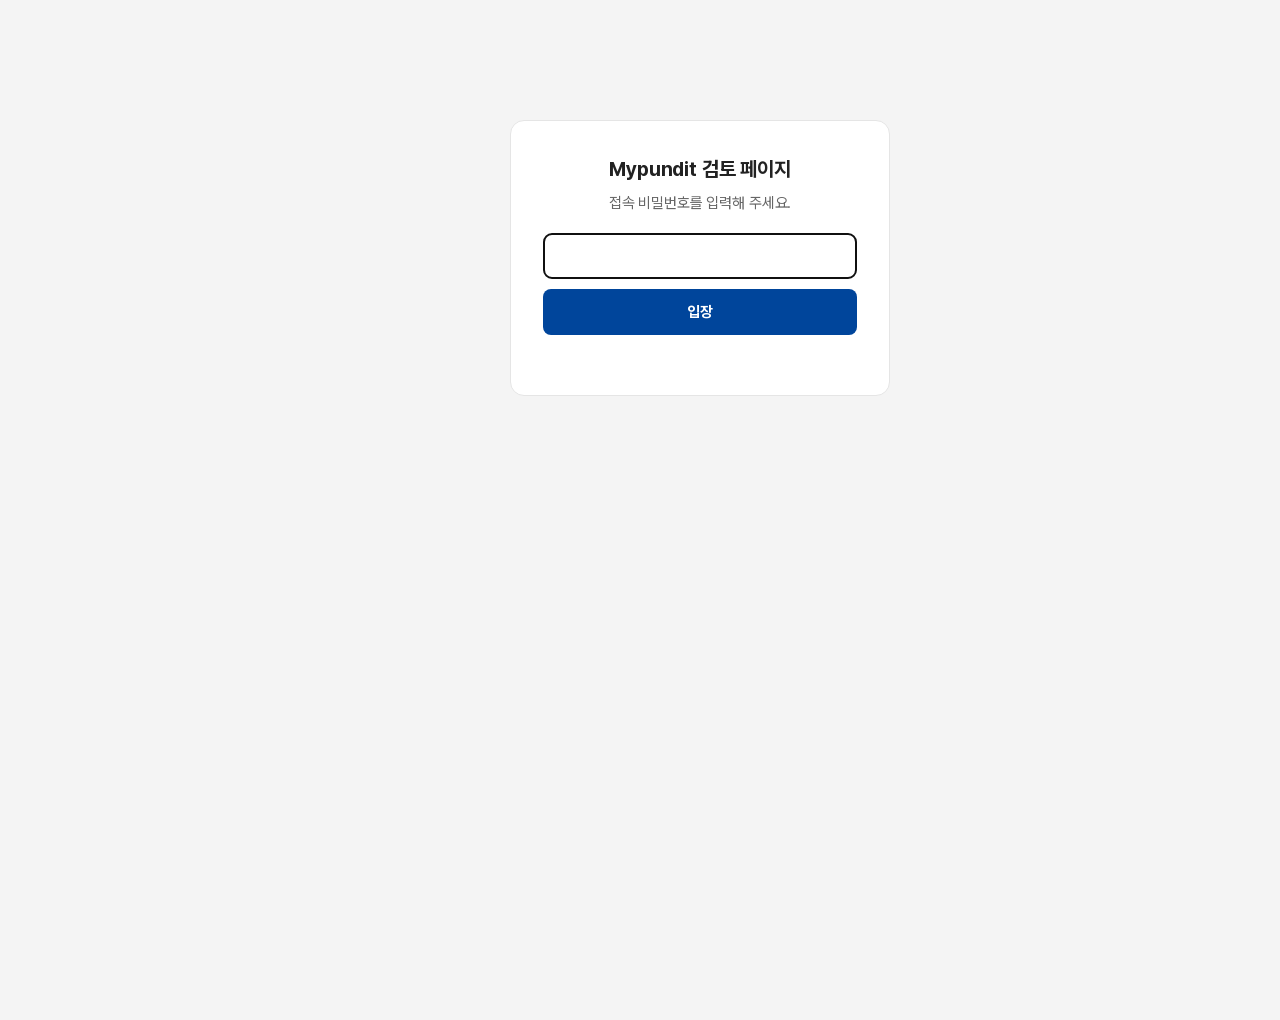
<file: s_001_2_9.html>
<!DOCTYPE html>
<html lang="ko">
<head>
<style id="mp-gate-css">html.mp-locked body>*:not(#mp-gate-ui){display:none!important}</style><script>(function(){var K='mp-gate',P='pundit2026',ok=false;try{ok=localStorage.getItem(K)===P;}catch(e){}if(ok)return;document.documentElement.classList.add('mp-locked');document.addEventListener('DOMContentLoaded',function(){var d=document.createElement('div');d.id='mp-gate-ui';d.innerHTML='<div style="max-width:380px;margin:120px auto;background:#fff;border:1px solid #e5e5e5;border-radius:14px;padding:32px;font:15px/1.6 Pretendard,sans-serif;color:#222;text-align:center"><b style="font-size:20px;display:block;margin-bottom:6px">Mypundit 검토 페이지</b><p style="color:#666;margin:0 0 18px">접속 비밀번호를 입력해 주세요.</p><input id="mp-gate-in" type="password" autocomplete="off" style="width:100%;height:46px;border:1px solid #ccc;border-radius:8px;padding:0 14px;font-size:16px;box-sizing:border-box"><button id="mp-gate-btn" type="button" style="width:100%;height:46px;margin-top:10px;background:#00459b;color:#fff;border:0;border-radius:8px;font-size:15px;font-weight:700;cursor:pointer">입장</button><p id="mp-gate-msg" style="color:#c8401a;font-size:13px;margin:10px 0 0;min-height:18px"></p></div>';document.body.appendChild(d);var i=document.getElementById('mp-gate-in');function go(){if(i.value===P){try{localStorage.setItem(K,P);}catch(e){}d.remove();document.documentElement.classList.remove('mp-locked');}else{document.getElementById('mp-gate-msg').textContent='비밀번호가 맞지 않습니다.';i.select();}}document.getElementById('mp-gate-btn').onclick=go;i.onkeydown=function(e){if(e.key==='Enter')go();};i.focus();});})();</script><script>window.FB_CONFIG = {"sync": "https://script.google.com/macros/s/AKfycbzFOG8zAvbVMV8XH0hqwZOumwh6NLu8Mqf3wqDamaE0R_vOJMvNFvs-TpDJgiwDSCDK/exec"};</script>
<meta charset="utf-8">
<meta name="viewport" content="width=device-width, initial-scale=1">
<title>Step 2. 워크시트 작성 - 부동산 매매 | PUNDIT Online System</title>
<link rel="stylesheet" href="css/style.css?v=20260903153424">
<script src="js/mypundit.js?v=20260903153424"></script>
</head>
<body>
<div id="rv-banner" style="position:sticky;top:0;z-index:9000;background:#00459b;color:#fff;font:13px/1.5 Pretendard,sans-serif;padding:8px 18px;display:flex;gap:14px;align-items:center;flex-wrap:wrap"><b>검토 방법</b><span>바꾸고 싶은 글자·버튼·입력칸·영역 위에서 <b>마우스 오른쪽 클릭</b> → 메모창이 뜹니다. 요청 내용을 적고 저장하면 그 자리에 번호 뱃지가 붙고 오른쪽 아래 <b>✎ 수정사항</b> 패널에 쌓입니다. 메모는 <b>모든 검토자와 개발사에게 바로 공유</b>됩니다(주황 = 내 메모, 파랑 = 다른 사람 메모).</span><button onclick="this.parentNode.remove()" style="margin-left:auto;background:#fff;color:#00459b;border:0;border-radius:6px;padding:4px 10px;font-weight:600;cursor:pointer">닫기</button></div>
<div class="wrap">
  <aside class="sidebar">
    <button type="button" class="side-toggle" title="메뉴 접기/펼치기" aria-label="메뉴 접기/펼치기"><svg viewBox="0 0 16 16" fill="none" stroke="currentColor" stroke-width="2" stroke-linecap="round" stroke-linejoin="round"><path d="M10 3L5 8l5 5"/></svg></button>
    <a class="logo" href="m_002.html"><img src="images/logo.png" alt="PUNDIT U.S. TAX SERVICES"></a>
    <div class="side-label">신고연도</div>
    <label class="year-select">
      <select>
        <option selected>2025</option>
        <option>2024</option>
        <option>2023</option>
        <option>2022</option>
      </select>
    </label>
    <nav class="nav">
      <a href="m_002.html" class="active"><svg viewBox="0 0 24 24" fill="none" stroke="currentColor" stroke-width="1.8"><circle cx="12" cy="12" r="9"/><circle cx="12" cy="12" r="3.5"/></svg><span>대시보드</span></a>
      <a href="#"><svg viewBox="0 0 24 24" fill="none" stroke="currentColor" stroke-width="1.8" stroke-linecap="round"><circle cx="12" cy="8" r="4"/><path d="M4 21c0-4 3.6-7 8-7s8 3 8 7"/></svg><span>개인설정</span></a>
      <a href="#"><svg viewBox="0 0 24 24" fill="currentColor"><circle cx="5" cy="5" r="2"/><circle cx="12" cy="5" r="2"/><circle cx="19" cy="5" r="2"/><circle cx="5" cy="12" r="2"/><circle cx="12" cy="12" r="2"/><circle cx="19" cy="12" r="2"/><circle cx="5" cy="19" r="2"/><circle cx="12" cy="19" r="2"/><circle cx="19" cy="19" r="2"/></svg><span>내 서류함</span></a>
    </nav>
  </aside>
  <div class="main">
    <header class="topbar">
      <div class="greet"><strong>안녕하세요 홍길동님</strong><span>Welcome to Pundit Online System</span></div>
      <div class="topbar-right">
        <div class="pill">
          <img class="avatar" src="images/avatar_staff.png" alt="">
          <div><b>박보검</b><span class="role">담당 세무사</span><br><span class="mail">bogum@pundit.co.kr</span></div>
        </div>
        <div class="pill date">
          <b class="day">14</b>
          <div><span>8월</span><br><b>금요일</b></div>
        </div>
        <div class="pill user">
          <img class="avatar" src="images/avatar_user.png" alt="">
          <div><b>홍길동</b><span class="role">고객</span><br><span class="mail">hongs@example.com</span></div>
          <svg class="chev" viewBox="0 0 16 16" fill="none" stroke="currentColor" stroke-width="2" stroke-linecap="round" stroke-linejoin="round"><path d="M3 6l5 5 5-5"/></svg>
        </div>
      </div>
    </header>
    <main class="content">
      <section class="card progress">
        <h2 class="card-title">진행사항</h2>
        <p class="card-desc">각 진행 단계를 클릭 하면 해당 화면으로 이동하여 내용을 확인하거나 작성할 수 있습니다.</p>
        <div class="steps">
        <a class="step done" href="s_001_1.html"><div class="check"><svg viewBox="0 0 16 16" fill="none" stroke="currentColor" stroke-width="2" stroke-linecap="round" stroke-linejoin="round"><path d="M3 8.5l3.2 3L13 4.5"/></svg></div><div class="name">견적 확인<br>및 계약금 납부</div></a>
        <a class="step active" href="s_001_2_1.html"><div class="num"><span>Step</span> 2</div><div class="name">워크시트 작성</div></a>
        <a class="step active" href="s_001_3.html"><div class="num"><span>Step</span> 3</div><div class="name">자료 업로드</div></a>
        <a class="step" href="#"><div class="num"><span>Step</span> 4</div><div class="name">담당자 검토 및<br>신고서 작성</div></a>
        <a class="step" href="#"><div class="num"><span>Step</span> 5</div><div class="name">신고서 확인</div></a>
        <a class="step" href="#"><div class="num"><span>Step</span> 6</div><div class="name">서명 진행</div></a>
        <a class="step" href="#"><div class="num"><span>Step</span> 7</div><div class="name">잔금 납부</div></a>
        <a class="step" href="#"><div class="num"><span>Step</span> 8</div><div class="name">신고서 제출 중</div></a>
        <a class="step" href="#"><div class="num"><span>Step</span> 9</div><div class="name">신고 완료<br><small>(제출 증빙 다운로드)</small></div></a>
        </div>
      </section>
      <div class="statusbar">
        <span class="badge">Step 2</span>
        <span>워크시트 작성</span>
        <div class="right"><span>신고 유형</span><b>DSFP</b><span>신고연도</span><b>2025년</b></div>
      </div>
      <section class="fold open" data-fold>
        <div class="fold-head">
          <h2>워크시트 작성 안내</h2>
          <span class="prog">아래 항목을 모두 저장해야 다음 단계로 진행됩니다</span>
          <span class="tgl"><span class="tgl-txt">접기</span><svg class="chev" viewBox="0 0 16 16" fill="none" stroke="currentColor" stroke-width="2" stroke-linecap="round" stroke-linejoin="round"><path d="M3 6l5 5 5-5"/></svg></span>
        </div>
        <div class="fold-body">
          <ul class="guide-list">
            <li><b>개인정보</b><span>주신고인·배우자·부양가족의 기본 정보, 미국 신분증, 미국 은행 정보를 작성합니다.</span></li>
            <li><b>주신고인_금융자산정보 (2019~2024 연중 최고 잔액 / 연말잔액)</b><span>2025년도는 연중 최고잔액만 기재해 주시면 됩니다.</span></li>
            <li><b>주신고인_금융자산정보 (2022~2025 이자/배당소득/원천징수액)</b><span>계좌별로 연도마다 이자소득·배당소득·원천징수 세액을 적어 주세요.</span></li>
            <li><b>사유서 내용</b><span>각 항목별로 질문에 답변해 주시면 그 내용을 토대로 사유서를 작성하겠습니다.</span></li>
          </ul>
        </div>
      </section>
      <h1 class="page-title">항목 작성하기</h1>
      <p class="page-desc">신고 유형(SDOP)에 해당하는 항목입니다. 아래 섹션을 모두 저장해야 다음 단계로 진행할 수 있습니다.</p>
      <div class="ws">
        <div>
          <nav class="tabs">
          <a href="s_001_2_1.html" data-ws="1"><span>개인정보</span><span class="chk done"><svg viewBox="0 0 16 16" fill="none" stroke="currentColor" stroke-width="2" stroke-linecap="round" stroke-linejoin="round"><path d="M3 8.5l3.2 3L13 4.5"/></svg></span></a>
          <a href="s_001_2_2.html" data-ws="2"><span>미국 출입국 내역</span><span class="chk done"><svg viewBox="0 0 16 16" fill="none" stroke="currentColor" stroke-width="2" stroke-linecap="round" stroke-linejoin="round"><path d="M3 8.5l3.2 3L13 4.5"/></svg></span></a>
          <a href="s_001_2_3.html" data-ws="3"><span>금융자산 정보 <small>(FBAR &amp; FATCA)</small></span><span class="chk done"><svg viewBox="0 0 16 16" fill="none" stroke="currentColor" stroke-width="2" stroke-linecap="round" stroke-linejoin="round"><path d="M3 8.5l3.2 3L13 4.5"/></svg></span></a>
          <a href="s_001_2_4.html" data-ws="4"><span>임대부동산 자산</span><span class="chk done"><svg viewBox="0 0 16 16" fill="none" stroke="currentColor" stroke-width="2" stroke-linecap="round" stroke-linejoin="round"><path d="M3 8.5l3.2 3L13 4.5"/></svg></span></a>
          <a href="s_001_2_5.html" data-ws="5"><span>주식 &amp; 코인 거래</span><span class="chk done"><svg viewBox="0 0 16 16" fill="none" stroke="currentColor" stroke-width="2" stroke-linecap="round" stroke-linejoin="round"><path d="M3 8.5l3.2 3L13 4.5"/></svg></span></a>
          <a href="s_001_2_6.html" data-ws="6"><span>증여신고</span><span class="chk done"><svg viewBox="0 0 16 16" fill="none" stroke="currentColor" stroke-width="2" stroke-linecap="round" stroke-linejoin="round"><path d="M3 8.5l3.2 3L13 4.5"/></svg></span></a>
          <a href="s_001_2_9.html" class="active" data-ws="7"><span>부동산 매매</span><span class="chk"><svg viewBox="0 0 16 16" fill="none" stroke="currentColor" stroke-width="2" stroke-linecap="round" stroke-linejoin="round"><path d="M3 8.5l3.2 3L13 4.5"/></svg></span></a>
          <a href="s_001_2_7.html" data-ws="8"><span>PFIC</span><span class="chk"><svg viewBox="0 0 16 16" fill="none" stroke="currentColor" stroke-width="2" stroke-linecap="round" stroke-linejoin="round"><path d="M3 8.5l3.2 3L13 4.5"/></svg></span></a>
          <a href="s_001_2_8.html" data-ws="9"><span>사유서 내용</span><span class="chk"><svg viewBox="0 0 16 16" fill="none" stroke="currentColor" stroke-width="2" stroke-linecap="round" stroke-linejoin="round"><path d="M3 8.5l3.2 3L13 4.5"/></svg></span></a>
          </nav>
          <div class="tab-btns">
            <a class="btn btn-line btn-block" href="#">임시저장</a>
            <a class="btn btn-dark btn-block" href="s_001_3.html">전체 작성 완료</a>
            <a class="btn btn-gray btn-block" href="#">수정하기</a>
          </div>
        </div>
        <div>
          <div class="na-bar" data-na="7">
            <label class="chkline"><input type="checkbox" data-na-chk> <b>해당 사항 없음</b><span class="na-desc">— 부동산 매매에 신고할 내용이 없으면 체크하고 다음 항목으로 넘어가세요.</span></label>
            <p class="na-note" hidden>해당 사항 없음으로 표시되어 이 항목은 작성하지 않습니다. 다시 작성하려면 체크를 해제하세요.</p>
          </div>
          <section class="panel" data-sale>
            <div class="card-head">
              <h2 class="panel-title">부동산 매매</h2>
            </div>
            <div class="notes open" data-notes>
              <div class="nh">입력 시 유의사항 <svg class="chev" viewBox="0 0 16 16" fill="none" stroke="currentColor" stroke-width="2" stroke-linecap="round" stroke-linejoin="round"><path d="M3 6l5 5 5-5"/></svg></div>
              <ul class="nb">
                <li>취득가격에는 매수 시 발생한 부대비용(취득세, 중개수수료, 법무비 등)을 포함해 주세요.</li>
                <li>매도 시 발생한 부대비용(중개수수료, 법무비, 양도소득세 신고 비용 등)은 따로 적어 주세요.</li>
                <li>주거주택을 매도한 경우 매도일 직전 5년 내 거주일수를 적어 주시면 주거주택 양도차익 공제 적용 여부를 검토합니다.</li>
                <li>매매계약서, 등기부등본, 양도소득세 신고서가 있으면 Step 3 자료 업로드에서 함께 보내주세요.</li>
              </ul>
            </div>
            <div class="ptabs-row">
              <div class="ptabs prop-tabs" data-prop-tabs></div>
              <button type="button" class="btn-sm dl" data-prop-add><svg viewBox="0 0 16 16" fill="none" stroke="currentColor" stroke-width="2" stroke-linecap="round"><path d="M8 3v10M3 8h10"/></svg> 부동산 추가</button>
            </div>
            <div class="props"></div>
            <template class="prop-template">
              <div class="prop" data-prop>
                <div class="prop-head"><h3>부동산 __N__</h3><button type="button" class="btn-sm" data-prop-del>이 부동산 삭제</button></div>
                <h4 class="md-grp">취득 정보</h4>
                <div class="form-grid">
                  <div class="field"><span class="lbl">소유인</span><div class="sel"><select data-owner><option value="">구성원 선택</option></select></div></div>
            <div class="field"><span class="lbl">지분율 (단독 소유가 아닐 시)</span><input type="text" placeholder="예: 50%"></div>
            <div class="field"><span class="lbl">부동산 종류</span><div class="sel"><select><option value="">종류 선택</option><option>아파트</option><option>단독주택</option><option>오피스텔</option><option>상가</option><option>토지</option><option>기타</option></select></div></div>
            <div class="field full"><span class="lbl">주소 (우편번호 포함 전체주소)</span><input type="text" placeholder="우편번호와 도로명, 건물명, 동/호수까지 입력"></div>
            <div class="field"><span class="lbl">취득년월일</span><div class="date"><input type="text" class="dt" placeholder="YYYY.MM.DD"><svg viewBox="0 0 24 24" fill="none" stroke="currentColor" stroke-width="1.6" stroke-linecap="round"><rect x="3" y="5" width="18" height="16" rx="2"/><path d="M3 10h18M8 3v4M16 3v4"/></svg></div></div>
                  <div class="field"><span class="lbl">취득가격 <small>(매수 시 발생한 부대비용 포함)</small></span><div class="cur-row"><div class="sel"><select data-cur="cost"><option selected>KRW</option><option>USD</option><option>JPY</option><option>CNY</option><option>EUR</option><option>GBP</option><option>HKD</option><option>SGD</option><option>AUD</option><option>CAD</option><option>기타</option></select></div><div class="unit"><input type="text" placeholder="00" data-cost></div></div></div>
                </div>
                <h4 class="md-grp">매도 정보</h4>
                <div class="form-grid">
            <div class="field"><span class="lbl">매도년월일</span><div class="date"><input type="text" class="dt" placeholder="YYYY.MM.DD"><svg viewBox="0 0 24 24" fill="none" stroke="currentColor" stroke-width="1.6" stroke-linecap="round"><rect x="3" y="5" width="18" height="16" rx="2"/><path d="M3 10h18M8 3v4M16 3v4"/></svg></div></div>
                  <div class="field"><span class="lbl">매도가격</span><div class="cur-row"><div class="sel"><select data-cur="price"><option selected>KRW</option><option>USD</option><option>JPY</option><option>CNY</option><option>EUR</option><option>GBP</option><option>HKD</option><option>SGD</option><option>AUD</option><option>CAD</option><option>기타</option></select></div><div class="unit"><input type="text" placeholder="00" data-price></div></div></div>
                  <div class="field"><span class="lbl">매도 시 발생한 부대비용 <small>(중개수수료, 법무비 등 · 매도가격과 같은 통화)</small></span><div class="unit"><input type="text" placeholder="0" data-fee></div></div>
                  <div class="field"><span class="lbl">매도일 직전 5년 내 해당 주택 거주일수 <span class="help" data-tip="주거주택(Primary residence)을 매도한 경우, 매도일 직전 5년 중 2년 이상 거주했으면 양도차익 일부(최대 $250,000, 부부 합산 $500,000)를 공제받을 수 있습니다. 거주한 날수를 대략이라도 적어 주세요." title="주거주택(Primary residence)을 매도한 경우, 매도일 직전 5년 중 2년 이상 거주했으면 양도차익 일부(최대 $250,000, 부부 합산 $500,000)를 공제받을 수 있습니다. 거주한 날수를 대략이라도 적어 주세요.">?</span></span><div class="unit has-b"><input type="text" placeholder="0" data-days><b>일</b></div></div>
                  <div class="field full"><span class="lbl">양도차익 <small>(매도가격 − 매도 부대비용 − 취득가격, 자동 계산)</small></span><div class="unit"><input type="text" readonly class="ro" data-gain placeholder="자동 계산"></div></div>
                  <div class="field full"><span class="lbl">전달사항 <small>(선택)</small></span><textarea rows="2" data-memo placeholder="담당자에게 알릴 내용을 적어 주세요. 예: 부부 공동명의입니다 / 2025년 6월에 매도했습니다 / 지분 50%는 배우자 소유"></textarea></div>
                </div>
              </div>
            </template>
          </section>
          <script>
          (function () {
            var root = document.querySelector('[data-sale]'); if (!root) return;
            var box = root.querySelector('.props'), tpl = root.querySelector('.prop-template'), addBtn = root.querySelector('[data-prop-add]');
            var seq = 0;
            MP.notes(root);
            function owners(sel) {
              var cur = sel.value; sel.innerHTML = '<option value="">구성원 선택</option>' + MP.people().map(function (p) { return '<option value="' + p.id + '">' + MP.esc(MP.label(p)) + '</option>'; }).join('');
              sel.value = cur;
            }
            function count() { return box.querySelectorAll('[data-prop]').length; }
            function renumber() { var n = 0; box.querySelectorAll('[data-prop]').forEach(function (p) { n++; p.querySelector('h3').textContent = '부동산 ' + n; }); tabs(); }
            /* 부동산 탭: 한 번에 한 곳만 보여준다 */
            var tabBar = root.querySelector('[data-prop-tabs]');
            function tabs(active) {
              var props = box.querySelectorAll('[data-prop]');
              if (active == null) { active = Array.prototype.findIndex.call(props, function (p) { return !p.hidden; }); if (active < 0) active = props.length - 1; }
              active = Math.max(0, Math.min(active, props.length - 1));
              tabBar.innerHTML = '';
              props.forEach(function (p, i) { var b = document.createElement('button'); b.type = 'button'; b.dataset.i = i; b.textContent = '부동산 ' + (i + 1); b.classList.toggle('on', i === active); tabBar.appendChild(b); p.hidden = i !== active; });
            }
            tabBar.addEventListener('click', function (e) { var b = e.target.closest('[data-i]'); if (b) tabs(+b.dataset.i); });
            var SYM = { KRW: '원', USD: '$', JPY: '¥', CNY: '¥', EUR: '€', GBP: '£', HKD: 'HK$', SGD: 'S$', AUD: 'A$', CAD: 'C$', '기타': '' };
            function curOf(p, k) { return p.querySelector('[data-cur="' + k + '"]').value; }
            function labels(p) {
              p.querySelectorAll('[data-cur-lbl]').forEach(function (b) { var c = curOf(p, b.dataset.curLbl); b.textContent = SYM[c] == null ? c : SYM[c]; });
            }
            function calc(p) {
              labels(p);
              var cost = p.querySelector('[data-cost]').value, price = p.querySelector('[data-price]').value, fee = p.querySelector('[data-fee]').value;
              var out = p.querySelector('[data-gain]');
              if (!cost && !price) { out.value = ''; out.placeholder = '자동 계산'; return; }
              if (cost && price && curOf(p, 'cost') !== curOf(p, 'price')) { out.value = ''; out.placeholder = '취득·매도 통화가 달라 담당자가 환산합니다'; return; }
              var g = MP.num(price) - MP.num(fee) - MP.num(cost);
              out.value = (g < 0 ? '-' : '') + (MP.fmt(Math.abs(g)) || '0');
            }
            function add() {
              var d = document.createElement('div'); d.innerHTML = tpl.innerHTML.replace(/__N__/g, ++seq);
              var p = d.firstElementChild; box.appendChild(p); owners(p.querySelector('[data-owner]')); renumber(); tabs(count() - 1); calc(p);
            }
            addBtn.dataset.label = addBtn.innerHTML;
            addBtn.addEventListener('click', add);
            box.addEventListener('click', function (e) { if (e.target.hasAttribute('data-prop-del')) { if (count() > 1) { var pr = e.target.closest('[data-prop]'), idx = Array.prototype.indexOf.call(box.children, pr); pr.remove(); renumber(); tabs(Math.max(0, idx - 1)); } else alert('부동산은 최소 1곳이 필요합니다. 매도한 부동산이 없으면 위의 "해당 사항 없음"을 체크하세요.'); } });
            box.addEventListener('input', function (e) { var p = e.target.closest('[data-prop]'); if (p) calc(p); });
            box.addEventListener('change', function (e) { if (e.target.hasAttribute('data-cur')) calc(e.target.closest('[data-prop]')); });
            function refreshOwners() { box.querySelectorAll('[data-owner]').forEach(owners); }
            window.addEventListener('hashchange', refreshOwners); window.addEventListener('storage', refreshOwners); window.addEventListener('pageshow', refreshOwners);
            add(); tabs(0);
          })();
          </script>
        </div>
      </div>
    </main>
    <footer class="footer">
      <div class="l">
        <span>서울특별시 서초구 강남대로 99길 33, 201호</span>
        <span>문의전화: 02-6925-6054(6055)</span>
        <span>Fax: 02-6455-6058</span>
        <span>메일: Admin@pundit.co.kr</span>
      </div>
      <div class="r">Copyright © PUNDIT KOREA Co., Ltd. All Rights Reserved.</div>
    </footer>
  </div>
</div>
<!-- 수정사항 남기기 도구 (우클릭). 실제 배포 시 아래 한 줄을 지우면 됩니다. -->
<script src="js/feedback.js?v=20260903153424"></script>
</body>
</html>
</file>
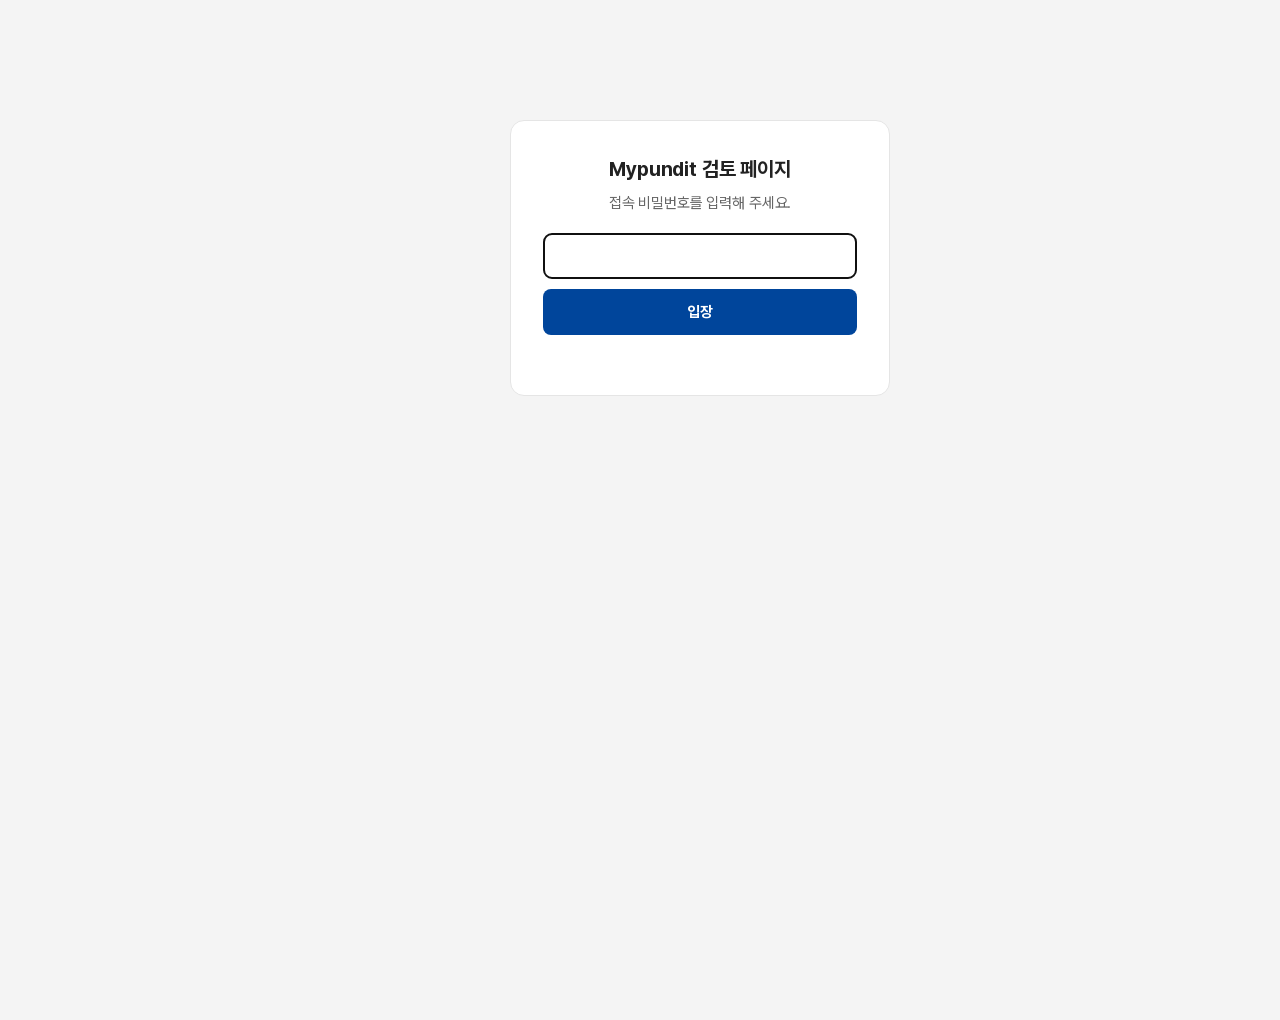
<file: s_001_3.html>
<!DOCTYPE html>
<html lang="ko">
<head>
<style id="mp-gate-css">html.mp-locked body>*:not(#mp-gate-ui){display:none!important}</style><script>(function(){var K='mp-gate',P='pundit2026',ok=false;try{ok=localStorage.getItem(K)===P;}catch(e){}if(ok)return;document.documentElement.classList.add('mp-locked');document.addEventListener('DOMContentLoaded',function(){var d=document.createElement('div');d.id='mp-gate-ui';d.innerHTML='<div style="max-width:380px;margin:120px auto;background:#fff;border:1px solid #e5e5e5;border-radius:14px;padding:32px;font:15px/1.6 Pretendard,sans-serif;color:#222;text-align:center"><b style="font-size:20px;display:block;margin-bottom:6px">Mypundit 검토 페이지</b><p style="color:#666;margin:0 0 18px">접속 비밀번호를 입력해 주세요.</p><input id="mp-gate-in" type="password" autocomplete="off" style="width:100%;height:46px;border:1px solid #ccc;border-radius:8px;padding:0 14px;font-size:16px;box-sizing:border-box"><button id="mp-gate-btn" type="button" style="width:100%;height:46px;margin-top:10px;background:#00459b;color:#fff;border:0;border-radius:8px;font-size:15px;font-weight:700;cursor:pointer">입장</button><p id="mp-gate-msg" style="color:#c8401a;font-size:13px;margin:10px 0 0;min-height:18px"></p></div>';document.body.appendChild(d);var i=document.getElementById('mp-gate-in');function go(){if(i.value===P){try{localStorage.setItem(K,P);}catch(e){}d.remove();document.documentElement.classList.remove('mp-locked');}else{document.getElementById('mp-gate-msg').textContent='비밀번호가 맞지 않습니다.';i.select();}}document.getElementById('mp-gate-btn').onclick=go;i.onkeydown=function(e){if(e.key==='Enter')go();};i.focus();});})();</script><script>window.FB_CONFIG = {"sync": "https://script.google.com/macros/s/AKfycbzFOG8zAvbVMV8XH0hqwZOumwh6NLu8Mqf3wqDamaE0R_vOJMvNFvs-TpDJgiwDSCDK/exec"};</script>
<meta charset="utf-8">
<meta name="viewport" content="width=device-width, initial-scale=1">
<title>Step 3. 자료 업로드 | PUNDIT Online System</title>
<link rel="stylesheet" href="css/style.css?v=20260903153424">
<script src="js/mypundit.js?v=20260903153424"></script>
</head>
<body>
<div id="rv-banner" style="position:sticky;top:0;z-index:9000;background:#00459b;color:#fff;font:13px/1.5 Pretendard,sans-serif;padding:8px 18px;display:flex;gap:14px;align-items:center;flex-wrap:wrap"><b>검토 방법</b><span>바꾸고 싶은 글자·버튼·입력칸·영역 위에서 <b>마우스 오른쪽 클릭</b> → 메모창이 뜹니다. 요청 내용을 적고 저장하면 그 자리에 번호 뱃지가 붙고 오른쪽 아래 <b>✎ 수정사항</b> 패널에 쌓입니다. 메모는 <b>모든 검토자와 개발사에게 바로 공유</b>됩니다(주황 = 내 메모, 파랑 = 다른 사람 메모).</span><button onclick="this.parentNode.remove()" style="margin-left:auto;background:#fff;color:#00459b;border:0;border-radius:6px;padding:4px 10px;font-weight:600;cursor:pointer">닫기</button></div>
<div class="wrap">
  <aside class="sidebar">
    <button type="button" class="side-toggle" title="메뉴 접기/펼치기" aria-label="메뉴 접기/펼치기"><svg viewBox="0 0 16 16" fill="none" stroke="currentColor" stroke-width="2" stroke-linecap="round" stroke-linejoin="round"><path d="M10 3L5 8l5 5"/></svg></button>
    <a class="logo" href="m_002.html"><img src="images/logo.png" alt="PUNDIT U.S. TAX SERVICES"></a>
    <div class="side-label">신고연도</div>
    <label class="year-select">
      <select>
        <option selected>2025</option>
        <option>2024</option>
        <option>2023</option>
        <option>2022</option>
      </select>
    </label>
    <nav class="nav">
      <a href="m_002.html" class="active"><svg viewBox="0 0 24 24" fill="none" stroke="currentColor" stroke-width="1.8"><circle cx="12" cy="12" r="9"/><circle cx="12" cy="12" r="3.5"/></svg><span>대시보드</span></a>
      <a href="#"><svg viewBox="0 0 24 24" fill="none" stroke="currentColor" stroke-width="1.8" stroke-linecap="round"><circle cx="12" cy="8" r="4"/><path d="M4 21c0-4 3.6-7 8-7s8 3 8 7"/></svg><span>개인설정</span></a>
      <a href="#"><svg viewBox="0 0 24 24" fill="currentColor"><circle cx="5" cy="5" r="2"/><circle cx="12" cy="5" r="2"/><circle cx="19" cy="5" r="2"/><circle cx="5" cy="12" r="2"/><circle cx="12" cy="12" r="2"/><circle cx="19" cy="12" r="2"/><circle cx="5" cy="19" r="2"/><circle cx="12" cy="19" r="2"/><circle cx="19" cy="19" r="2"/></svg><span>내 서류함</span></a>
    </nav>
  </aside>
  <div class="main">
    <header class="topbar">
      <div class="greet"><strong>안녕하세요 홍길동님</strong><span>Welcome to Pundit Online System</span></div>
      <div class="topbar-right">
        <div class="pill">
          <img class="avatar" src="images/avatar_staff.png" alt="">
          <div><b>박보검</b><span class="role">담당 세무사</span><br><span class="mail">bogum@pundit.co.kr</span></div>
        </div>
        <div class="pill date">
          <b class="day">14</b>
          <div><span>8월</span><br><b>금요일</b></div>
        </div>
        <div class="pill user">
          <img class="avatar" src="images/avatar_user.png" alt="">
          <div><b>홍길동</b><span class="role">고객</span><br><span class="mail">hongs@example.com</span></div>
          <svg class="chev" viewBox="0 0 16 16" fill="none" stroke="currentColor" stroke-width="2" stroke-linecap="round" stroke-linejoin="round"><path d="M3 6l5 5 5-5"/></svg>
        </div>
      </div>
    </header>
    <main class="content">
      <section class="card progress">
        <h2 class="card-title">진행사항</h2>
        <p class="card-desc">각 진행 단계를 클릭 하면 해당 화면으로 이동하여 내용을 확인하거나 작성할 수 있습니다.</p>
        <div class="steps">
        <a class="step done" href="s_001_1.html"><div class="check"><svg viewBox="0 0 16 16" fill="none" stroke="currentColor" stroke-width="2" stroke-linecap="round" stroke-linejoin="round"><path d="M3 8.5l3.2 3L13 4.5"/></svg></div><div class="name">견적 확인<br>및 계약금 납부</div></a>
        <a class="step active" href="s_001_2_1.html"><div class="num"><span>Step</span> 2</div><div class="name">워크시트 작성</div></a>
        <a class="step active" href="s_001_3.html"><div class="num"><span>Step</span> 3</div><div class="name">자료 업로드</div></a>
        <a class="step" href="#"><div class="num"><span>Step</span> 4</div><div class="name">담당자 검토 및<br>신고서 작성</div></a>
        <a class="step" href="#"><div class="num"><span>Step</span> 5</div><div class="name">신고서 확인</div></a>
        <a class="step" href="#"><div class="num"><span>Step</span> 6</div><div class="name">서명 진행</div></a>
        <a class="step" href="#"><div class="num"><span>Step</span> 7</div><div class="name">잔금 납부</div></a>
        <a class="step" href="#"><div class="num"><span>Step</span> 8</div><div class="name">신고서 제출 중</div></a>
        <a class="step" href="#"><div class="num"><span>Step</span> 9</div><div class="name">신고 완료<br><small>(제출 증빙 다운로드)</small></div></a>
        </div>
      </section>
      <div class="statusbar">
        <span class="badge">Step 3</span>
        <span>자료 업로드</span>
        <div class="right"><span>신고 유형</span><b>DSFP</b><span>신고연도</span><b>2025년</b></div>
      </div>
      <section class="fold open" data-fold>
        <div class="fold-head">
          <h2>제출 서류 체크리스트</h2>
          <span class="prog"><b>2</b> / 7 확인됨</span>
          <span class="tgl"><span class="tgl-txt">접기</span><svg class="chev" viewBox="0 0 16 16" fill="none" stroke="currentColor" stroke-width="2" stroke-linecap="round" stroke-linejoin="round"><path d="M3 6l5 5 5-5"/></svg></span>
        </div>
        <div class="fold-body">
          <p class="fold-note">체크 표시는 담당자가 업로드된 서류를 직접 확인한 뒤 표시합니다. 해당 없는 서류는 건너뛰셔도 됩니다.</p>
          <ul class="doclist">
              <li class="done"><span class="chk done"><svg viewBox="0 0 16 16" fill="none" stroke="currentColor" stroke-width="2" stroke-linecap="round" stroke-linejoin="round"><path d="M3 8.5l3.2 3L13 4.5"/></svg></span>근로소득 원천징수 영수증<span class="by">담당자 확인 · 8월 13일</span></li>
              <li class="done"><span class="chk done"><svg viewBox="0 0 16 16" fill="none" stroke="currentColor" stroke-width="2" stroke-linecap="round" stroke-linejoin="round"><path d="M3 8.5l3.2 3L13 4.5"/></svg></span>W-2<span class="by">담당자 확인 · 8월 13일</span></li>
              <li class=""><span class="chk"><svg viewBox="0 0 16 16" fill="none" stroke="currentColor" stroke-width="2" stroke-linecap="round" stroke-linejoin="round"><path d="M3 8.5l3.2 3L13 4.5"/></svg></span>1099-INT<span class="by">미확인</span></li>
              <li class=""><span class="chk"><svg viewBox="0 0 16 16" fill="none" stroke="currentColor" stroke-width="2" stroke-linecap="round" stroke-linejoin="round"><path d="M3 8.5l3.2 3L13 4.5"/></svg></span>1099-DIV<span class="by">미확인</span></li>
              <li class=""><span class="chk"><svg viewBox="0 0 16 16" fill="none" stroke="currentColor" stroke-width="2" stroke-linecap="round" stroke-linejoin="round"><path d="M3 8.5l3.2 3L13 4.5"/></svg></span>종합소득세 신고서<span class="by">미확인</span></li>
              <li class=""><span class="chk"><svg viewBox="0 0 16 16" fill="none" stroke="currentColor" stroke-width="2" stroke-linecap="round" stroke-linejoin="round"><path d="M3 8.5l3.2 3L13 4.5"/></svg></span>의원 재무제표<span class="by">미확인</span></li>
              <li class=""><span class="chk"><svg viewBox="0 0 16 16" fill="none" stroke="currentColor" stroke-width="2" stroke-linecap="round" stroke-linejoin="round"><path d="M3 8.5l3.2 3L13 4.5"/></svg></span>법인세무조정 계산서<span class="by">미확인</span></li>
          </ul>
        </div>
      </section>
      <h1 class="page-title">구비서류 업로드</h1>
      <p class="page-desc">준비된 서류를 한 번에 끌어다 놓으면 됩니다. 어떤 서류인지 구분하지 않으셔도 담당자가 확인 후 분류합니다. Step 2(워크시트 작성)와 이 단계가 모두 완료되어야 다음 단계로 진행됩니다.</p>
      <section class="dropzone" data-dropzone>
        <div class="dz-area">
          <div class="ico"><svg viewBox="0 0 24 24" fill="none" stroke="currentColor" stroke-width="1.6" stroke-linecap="round" stroke-linejoin="round"><path d="M7 18a4 4 0 0 1-.6-7.95A6 6 0 0 1 18 8.5a4.5 4.5 0 0 1-.5 9.5H7z"/><path d="M12 12v8M9 15l3-3 3 3"/></svg></div>
          <h3>파일을 여기에 끌어다 놓으세요</h3>
          <p>또는 아래 버튼으로 컴퓨터에서 파일을 선택하세요. 여러 파일을 한 번에 올릴 수 있습니다.</p>
          <label class="btn btn-dark">파일 선택<input type="file" multiple hidden></label>
          <small>PDF, JPG, PNG, XLSX · 파일당 최대 20MB</small>
        </div>
        <div class="filelist-head">업로드한 파일<span data-count>2개</span></div>
        <ul class="filelist">
          <li><span class="ficon">jpg</span><div><div class="fname">directions-sangdo.jpg</div><div class="fmeta">1.2 MB · 오늘 09:40</div></div><span class="fstate ok">담당자 확인 완료</span><button type="button" class="btn-sm" data-del>삭제</button></li>
          <li><span class="ficon">pdf</span><div><div class="fname">directions.pdf</div><div class="fmeta">340 KB · 오늘 09:41</div></div><span class="fstate">확인 대기</span><button type="button" class="btn-sm" data-del>삭제</button></li>
        </ul>
      </section>
      <div class="btns">
        <a class="btn btn-dark" href="m_002.html">자료 제출 완료</a>
        <a class="btn btn-gray" href="#">수정하기</a>
      </div>
      <script>
      (function () {
        /* 접이식 체크리스트 토글은 js/mypundit.js 의 공통 처리([data-fold])를 사용 */
        var dz = document.querySelector('[data-dropzone]');
        if (!dz) return;
        var area = dz.querySelector('.dz-area'), input = dz.querySelector('input[type=file]');
        var list = dz.querySelector('.filelist'), count = dz.querySelector('[data-count]');
        function size(b) { return b > 1048576 ? (b / 1048576).toFixed(1) + ' MB' : Math.max(1, Math.round(b / 1024)) + ' KB'; }
        function stamp() { var d = new Date(); return '오늘 ' + ('0' + d.getHours()).slice(-2) + ':' + ('0' + d.getMinutes()).slice(-2); }
        function refresh() { var n = list.querySelectorAll('li:not(.empty)').length; count.textContent = n + '개'; var e = list.querySelector('.empty'); if (!n && !e) { e = document.createElement('li'); e.className = 'empty'; e.textContent = '아직 올린 파일이 없습니다.'; list.appendChild(e); } else if (n && e) e.remove(); }
        function add(files) {
          Array.prototype.forEach.call(files, function (f) {
            var ext = (f.name.split('.').pop() || '').slice(0, 4);
            var li = document.createElement('li');
            li.innerHTML = '<span class="ficon"></span><div><div class="fname"></div><div class="fmeta"></div></div><span class="fstate">확인 대기</span><button type="button" class="btn-sm" data-del>삭제</button>';
            li.querySelector('.ficon').textContent = ext; li.querySelector('.fname').textContent = f.name; li.querySelector('.fmeta').textContent = size(f.size) + ' · ' + stamp();
            list.insertBefore(li, list.firstChild);
          });
          refresh();
        }
        area.addEventListener('click', function (e) { if (!e.target.closest('label')) input.click(); });
        input.addEventListener('change', function () { add(input.files); input.value = ''; });
        ['dragenter', 'dragover'].forEach(function (ev) { area.addEventListener(ev, function (e) { e.preventDefault(); area.classList.add('over'); }); });
        ['dragleave', 'drop'].forEach(function (ev) { area.addEventListener(ev, function (e) { e.preventDefault(); area.classList.remove('over'); }); });
        area.addEventListener('drop', function (e) { if (e.dataTransfer && e.dataTransfer.files.length) add(e.dataTransfer.files); });
        list.addEventListener('click', function (e) { if (e.target.hasAttribute('data-del')) { e.target.closest('li').remove(); refresh(); } });
      })();
      </script>
    </main>
    <footer class="footer">
      <div class="l">
        <span>서울특별시 서초구 강남대로 99길 33, 201호</span>
        <span>문의전화: 02-6925-6054(6055)</span>
        <span>Fax: 02-6455-6058</span>
        <span>메일: Admin@pundit.co.kr</span>
      </div>
      <div class="r">Copyright © PUNDIT KOREA Co., Ltd. All Rights Reserved.</div>
    </footer>
  </div>
</div>
<!-- 수정사항 남기기 도구 (우클릭). 실제 배포 시 아래 한 줄을 지우면 됩니다. -->
<script src="js/feedback.js?v=20260903153424"></script>
</body>
</html>
</file>
<file: css/style.css>
/* =========================================================
   PUNDIT Online System - 공통 스타일
   시안 기준 해상도: 1920px
   ========================================================= */
@font-face {
  font-family: "Pretendard";
  font-weight: 45 920;
  font-style: normal;
  font-display: swap;
  src: url("../fonts/PretendardVariable.woff2") format("woff2-variations"),
       url("https://cdn.jsdelivr.net/npm/pretendard@1.3.9/dist/web/variable/woff2/PretendardVariable.woff2") format("woff2-variations");
}

:root {
  --blue: #00459b;        /* 메인 블루 */
  --blue-light: #e7f0f9;  /* 사이드바 활성 배경 */
  --blue-pale: #eff4fa;   /* 뱃지 / 안내 박스 배경 */
  --bg: #f4f4f4;          /* 본문 배경 */
  --card: #fcfcfc;        /* 카드 배경 */
  --line: #e8e8e8;        /* 테두리 */
  --text: #222;
  --text-2: #555;
  --muted: #777;
  --light: #aaa;
  --gray-box: #f1f1f1;
}

* { box-sizing: border-box; margin: 0; padding: 0; }
html, body { height: 100%; }
body {
  font-family: Pretendard, -apple-system, BlinkMacSystemFont, "Apple SD Gothic Neo", "Malgun Gothic", "Noto Sans KR", sans-serif;
  background: var(--bg);
  color: var(--text);
  font-size: 15px;
  line-height: 1.5;
  min-width: 1400px;
  letter-spacing: -0.01em;
}
a { color: inherit; text-decoration: none; }
button { font-family: inherit; cursor: pointer; border: 0; background: none; }
input, select, textarea { font-family: inherit; font-size: 15px; color: var(--text); }
::placeholder { color: #b5b5b5; }
strong, b { font-weight: 700; }
.blue { color: var(--blue); }
.muted { color: var(--muted); }
.light { color: var(--light); }

/* ---------- 레이아웃 ---------- */
.wrap { display: flex; min-height: 100vh; }
.sidebar {
  width: 380px; flex: none;
  background: var(--card);
  border-right: 1px solid var(--line);
  padding: 30px;
}
.main { flex: 1; min-width: 0; display: flex; flex-direction: column; }
.content { padding: 30px; flex: 1; }

/* ---------- 사이드바 접기 ---------- */
.sidebar { position: relative; transition: width .2s ease, padding .2s ease; }
.side-toggle { position: absolute; top: 40px; right: -14px; width: 28px; height: 28px; border-radius: 50%; background: #fff; border: 1px solid var(--line); box-shadow: 0 2px 6px rgba(0,0,0,.08); display: flex; align-items: center; justify-content: center; color: #555; z-index: 5; }
.side-toggle:hover { color: var(--blue); border-color: var(--blue); }
.side-toggle svg { width: 12px; height: 12px; transition: transform .2s; }
.wrap.side-collapsed .sidebar { width: 90px; padding: 30px 20px; }
.wrap.side-collapsed .logo { width: 46px; overflow: hidden; }
.wrap.side-collapsed .logo img { max-width: none; }
.wrap.side-collapsed .side-label, .wrap.side-collapsed .year-select, .wrap.side-collapsed .nav a span { display: none; }
.wrap.side-collapsed .nav { margin-top: 40px; }
.wrap.side-collapsed .nav a { justify-content: center; padding: 0; }
.wrap.side-collapsed .side-toggle svg { transform: rotate(180deg); }

/* ---------- 사이드바 ---------- */
.logo { display: block; height: 54px; margin: -4px 0 0 -4px; }
.logo img { height: 54px; display: block; }
.side-label { font-size: 16px; font-weight: 600; margin: 30px 0 14px; }
.year-select {
  position: relative; display: block;
  height: 60px; border: 1px solid var(--line); border-radius: 8px;
  background: #fff;
}
.year-select select {
  appearance: none; -webkit-appearance: none;
  width: 100%; height: 100%; border: 0; background: transparent;
  padding: 0 20px; font-size: 16px; cursor: pointer;
}
.year-select::after {
  content: ""; position: absolute; right: 22px; top: 50%;
  width: 8px; height: 8px; margin-top: -6px;
  border-right: 2px solid #444; border-bottom: 2px solid #444;
  transform: rotate(45deg); pointer-events: none;
}
.nav { margin-top: 34px; }
.nav a {
  display: flex; align-items: center; gap: 14px;
  height: 62px; padding: 0 20px; margin-bottom: 8px;
  border-radius: 8px; font-size: 17px; font-weight: 500; color: #333;
}
.nav a svg { width: 22px; height: 22px; color: #444; flex: none; }
.nav a.active { background: var(--blue-light); color: var(--blue); }
.nav a.active svg { color: var(--blue); }

/* ---------- 상단바 ---------- */
.topbar {
  height: 100px; background: var(--card);
  border-bottom: 1px solid var(--line);
  display: flex; align-items: center; justify-content: space-between;
  padding: 0 30px;
}
.greet strong { display: block; font-size: 17px; font-weight: 600; }
.greet span { display: block; font-size: 14px; color: #999; margin-top: 4px; }
.topbar-right { display: flex; gap: 20px; }
.pill {
  display: flex; align-items: center; gap: 12px;
  height: 60px; padding: 0 20px 0 12px;
  border: 1px solid var(--line); border-radius: 999px; background: #fff;
  font-size: 15px; line-height: 1.35;
}
.pill .avatar { width: 36px; height: 36px; border-radius: 50%; display: block; }
.pill .role { color: #999; font-size: 14px; margin-left: 4px; }
.pill .mail { color: #999; font-size: 13px; }
.pill.date { padding: 0 24px 0 16px; gap: 14px; }
.pill.date .day { font-size: 24px; font-weight: 700; }
.pill.date span { font-size: 14px; color: #999; }
.pill.date b { font-size: 15px; }
.pill.user { padding-right: 16px; }
.pill .chev { width: 14px; height: 14px; margin-left: 8px; color: #333; }

/* ---------- 카드 공통 ---------- */
.card {
  background: var(--card); border-radius: 16px; padding: 30px;
}
.card + .card, .mt30 { margin-top: 30px; }
.card-title { font-size: 22px; font-weight: 700; display: inline-flex; align-items: flex-start; gap: 8px; }
.card-title::after {
  content: ""; width: 6px; height: 6px; border-radius: 50%;
  background: var(--blue); margin-top: 6px;
}
.card-title.nodot::after { display: none; }
.card-desc { color: var(--muted); font-size: 15px; margin-top: 12px; }
.card-head { display: flex; justify-content: space-between; align-items: flex-start; }

/* ---------- 진행사항 스텝 ---------- */
.card.progress { padding-bottom: 16px; }
.steps { display: grid; grid-template-columns: repeat(9, 1fr); gap: 10px; margin-top: 24px; }
.step {
  display: block; height: 135px; border-radius: 8px;
  border: 1px solid var(--line); background: #fff; padding: 20px 16px;
  color: var(--text-2); white-space: nowrap; overflow: hidden;
}
.step .num { font-size: 30px; font-weight: 700; line-height: 1.1; color: #555; }
.step .num span { color: #c8c8c8; font-weight: 600; }
.step .name { font-size: 15px; line-height: 1.55; margin-top: 18px; }
.step .name small { font-size: 13px; color: #999; letter-spacing: -0.03em; }
.step.active { background: var(--blue); border-color: var(--blue); color: #fff; }
.step.active .num, .step.active .num span, .step.active .name { color: #fff; }
.step.done { background: var(--gray-box); border-color: var(--gray-box); color: #888; }
.step.done .check {
  width: 30px; height: 30px; border-radius: 50%;
  border: 1.5px solid var(--blue); color: var(--blue);
  display: flex; align-items: center; justify-content: center;
}
.step.done .check svg { width: 14px; height: 14px; }
.step.done .name { margin-top: 24px; }

/* ---------- 현재 단계 바 ---------- */
.statusbar {
  margin-top: 30px; height: 70px; padding: 0 20px;
  background: var(--card); border-radius: 16px;
  display: flex; align-items: center; gap: 16px; font-size: 17px;
}
.badge {
  display: inline-block; padding: 5px 12px; border-radius: 999px;
  background: var(--blue-pale); color: var(--blue); font-size: 14px; font-weight: 500;
}
.statusbar + .card, .statusbar + .panel { margin-top: 30px; }
.statusbar .right { margin-left: auto; font-size: 15px; color: var(--text-2); }
.statusbar .right b { font-weight: 500; color: var(--text); margin-right: 26px; }
.statusbar .right b:last-child { margin-right: 0; }
.statusbar .right span { color: #999; margin-right: 8px; }

/* ---------- 대시보드 ---------- */
.dash { display: grid; grid-template-columns: 1fr 1fr; gap: 30px; margin-top: 30px; align-items: stretch; }
.dash > .card { margin-top: 0; }
/* 대시보드 왼쪽 열: 공지 카드가 남는 높이를 꽉 채움 */
.dash { min-height: 760px; }
.dash > div { display: flex; flex-direction: column; gap: 30px; }
.dash > div > .card { margin-top: 0; }
.dash > div > .card:last-child { flex: 1; display: flex; flex-direction: column; }
.dash > div > .card:last-child .notice-one { flex: 1; }
.task {
  display: flex; align-items: center; gap: 22px;
  background: var(--gray-box); border-radius: 12px; padding: 16px 20px; margin-top: 16px;
}
.task:first-of-type { margin-top: 24px; }
.task .ico {
  width: 72px; height: 72px; background: #fff; border-radius: 8px; flex: none;
  display: flex; align-items: center; justify-content: center; color: var(--blue);
}
.task .ico svg { width: 30px; height: 30px; }
.task .t { font-size: 17px; font-weight: 600; }
.task .d { font-size: 15px; color: var(--muted); margin-top: 8px; }
.task .arrow {
  margin-left: auto; width: 44px; height: 44px; border-radius: 50%;
  background: #dedede; color: #555; display: flex; align-items: center; justify-content: center; flex: none;
}
.task .arrow svg { width: 18px; height: 18px; }

/* 작업 카드: 가로 타일 (후보 A 채택, 2026-09-02) */
.tiles { display: grid; grid-template-columns: 1fr 1fr; gap: 12px; margin-top: 20px; }
.tile { display: flex; align-items: center; gap: 14px; background: var(--gray-box); border-radius: 12px; padding: 14px 16px; }
.tile .ico { width: 48px; height: 48px; background: #fff; border-radius: 8px; display: flex; align-items: center; justify-content: center; color: var(--blue); flex: none; }
.tile .ico svg { width: 22px; height: 22px; }
.tile .t { font-size: 16px; font-weight: 600; }
.tile .d { font-size: 13px; color: var(--muted); margin-top: 3px; }
.tile .arrow { margin-left: auto; width: 32px; height: 32px; border-radius: 50%; background: #dedede; color: #555; display: flex; align-items: center; justify-content: center; flex: none; }
.tile .arrow svg { width: 14px; height: 14px; }

/* 작업 카드 축소형 (세로 절반) - 후보 C용, 현재 미사용 */
.card.compact { padding: 16px 24px; }
.card.compact .card-title { font-size: 18px; }
.card.compact .card-title::after { width: 5px; height: 5px; margin-top: 4px; }
.card.compact .card-desc { font-size: 13px; margin-top: 4px; }
.card.compact .task { padding: 8px 14px; gap: 14px; margin-top: 8px; border-radius: 8px; }
.card.compact .task:first-of-type { margin-top: 12px; }
.card.compact .task .ico { width: 36px; height: 36px; border-radius: 6px; }
.card.compact .task .ico svg { width: 18px; height: 18px; }
.card.compact .task .t { font-size: 14px; }
.card.compact .task .d { font-size: 12px; margin-top: 2px; }
.card.compact .task .arrow { width: 28px; height: 28px; }
.card.compact .task .arrow svg { width: 13px; height: 13px; }

/* 물음표 도움말 (마우스오버 툴팁) */
.help { display: inline-flex; align-items: center; justify-content: center; width: 16px; height: 16px; border-radius: 50%; background: #cfd6e0; color: #fff; font-size: 11px; font-weight: 700; margin-left: 6px; vertical-align: middle; cursor: help; position: relative; }
.help:hover { background: var(--blue); }
.help::after { content: attr(data-tip); position: absolute; left: 0; bottom: calc(100% + 8px); background: #222; color: #fff; font-size: 13px; font-weight: 400; line-height: 1.5; padding: 8px 12px; border-radius: 6px; white-space: normal; width: max-content; max-width: 420px; opacity: 0; pointer-events: none; transition: opacity .12s; z-index: 30; }
.help::before { content: ""; position: absolute; left: 8px; bottom: calc(100% + 2px); border: 6px solid transparent; border-top-color: #222; opacity: 0; transition: opacity .12s; }
.help:hover::after, .help:hover::before { opacity: 1; }
.chkline.small { font-size: 13px; color: var(--text-2); gap: 6px; }
.chkline.small input { width: 15px; height: 15px; }
input.unknown { background: #f6f6f6; color: #999; }
.form-grid.dim { opacity: .45; pointer-events: none; }
.field .other-inp { margin-top: 10px; }

/* 담당자 공지사항: 항상 한 건만 표시 */
.notice-one { margin-top: 22px; background: var(--blue-pale); border-radius: 12px; padding: 22px 24px; }
.notice-one .nh { display: flex; align-items: center; gap: 10px; font-size: 13px; color: #888; }
.notice-one .nh .cat { font-size: 12px; font-weight: 600; padding: 4px 10px; border-radius: 4px; }
.notice-one .nt { font-size: 18px; font-weight: 600; line-height: 1.6; margin-top: 12px; color: var(--text); }
.notice-one .nb { font-size: 14px; color: var(--text-2); margin-top: 8px; line-height: 1.6; }

/* 담당자 공지사항 (게시판 형식) */
.notice-list { margin-top: 20px; max-height: 435px; overflow-y: auto; padding-right: 12px; }
.notice-list::-webkit-scrollbar { width: 4px; }
.notice-list::-webkit-scrollbar-thumb { background: #d5d5d5; border-radius: 4px; }
.notice-row { display: grid; grid-template-columns: 64px 1fr auto; gap: 14px; align-items: center; padding: 14px 6px; border-bottom: 1px solid #f0f0f0; cursor: pointer; }
.notice-row:hover { background: #fafafa; }
.notice-row .cat { font-size: 12px; font-weight: 600; text-align: center; padding: 4px 0; border-radius: 4px; background: #f1f1f1; color: #666; }
.notice-row .cat.req { background: #fbeee9; color: #b3541e; }
.notice-row .cat.info { background: var(--blue-pale); color: var(--blue); }
.notice-row .cat.done { background: #eaf5ea; color: #2e7d32; }
.notice-row .t { font-size: 15px; font-weight: 500; display: flex; align-items: center; gap: 8px; min-width: 0; }
.notice-row .t span { white-space: nowrap; overflow: hidden; text-overflow: ellipsis; }
.notice-row .new { flex: none; font-size: 10px; font-weight: 700; color: #fff; background: #e8562a; border-radius: 999px; padding: 2px 6px; }
.notice-row .d { font-size: 13px; color: #999; white-space: nowrap; }
.notice-row.unread .t { font-weight: 700; }
.notice-body { display: none; grid-column: 1 / -1; font-size: 14px; color: var(--text-2); line-height: 1.7; padding: 4px 6px 4px 78px; }
.notice-row.open .notice-body { display: block; }
.msg-badge { background: var(--blue-pale); color: var(--blue); font-size: 13px; padding: 5px 12px; border-radius: 999px; }
.msg-list { margin-top: 24px; max-height: 435px; overflow-y: auto; padding-right: 20px; }
.msg-list::-webkit-scrollbar { width: 4px; }
.msg-list::-webkit-scrollbar-thumb { background: #d5d5d5; border-radius: 4px; }
.msg-list::-webkit-scrollbar-track { background: #f1f1f1; }
.msg { padding: 20px 24px; border-radius: 12px; }
.msg.unread { background: var(--blue-pale); }
.msg .h { display: flex; align-items: center; gap: 8px; font-size: 15px; }
.msg .h .who { font-weight: 700; }
.msg .h .role { color: #888; }
.msg .h .time { color: #999; font-size: 14px; margin-left: 6px; }
.msg .h .state { margin-left: auto; font-size: 14px; color: #999; }
.msg.unread .h .state { color: var(--blue); }
.msg .body { margin-top: 12px; font-size: 15px; color: #444; line-height: 1.7; }

.guide { border: 1px solid var(--line); border-radius: 12px; padding: 24px; margin-top: 24px; background: #fff; }
.guide + .guide { margin-top: 20px; }
.guide h4 { color: var(--blue); font-size: 17px; font-weight: 600; }
.guide p { font-size: 15px; margin-top: 10px; }
.guide hr { border: 0; border-top: 1px dashed #dcdcdc; margin: 20px 0 6px; }
.nlist { list-style: none; }
.nlist li { display: flex; gap: 14px; font-size: 15px; margin-top: 14px; line-height: 1.5; }
.nlist .n { color: #aaa; flex: none; }
.nlist .sub { display: block; font-size: 14px; color: #888; margin-top: 6px; }

/* ---------- 견적 테이블 (Step1) ---------- */
.qtable { width: 100%; border-collapse: collapse; margin-top: 24px; font-size: 15px; }
.qtable th, .qtable td { height: 64px; padding: 0 20px; border-bottom: 1px solid #ededed; }
.qtable thead th {
  font-weight: 500; text-align: left; background: #fff; white-space: nowrap;
  border-top: 1px solid #ddd; border-bottom: 1px solid #ddd;
}
.qtable th + th, .qtable td + td { border-left: 1px solid #ededed; }
.qtable .c { text-align: center; }
.qtable .r { text-align: right; }
.qtable td.desc { color: var(--muted); }
.qtable tfoot td { border: 0; height: 64px; text-align: right; }
.qtable tfoot td.lbl { color: var(--muted); }
.qtable tfoot td.lbl.dark { color: var(--text); }
.sum { display: grid; grid-template-columns: repeat(3, 1fr); gap: 16px; margin-top: 16px; }
.sum div {
  height: 100px; border: 1px solid var(--line); border-radius: 12px; background: #fff;
  display: flex; flex-direction: column; align-items: center; justify-content: center; gap: 6px;
}
.sum span { font-size: 15px; color: var(--muted); }
.sum b { font-size: 22px; }
.notice { background: var(--blue-pale); border-radius: 12px; padding: 24px; margin-top: 16px; }
.notice h4 { color: var(--blue); font-size: 16px; font-weight: 600; }
.notice .cols { display: grid; grid-template-columns: 1fr 1fr; gap: 0 40px; }
.notice .nlist li { font-size: 15px; }

.kv { display: flex; justify-content: space-between; font-size: 15px; margin-top: 14px; }
.kv span { color: var(--muted); }
.kv b { font-weight: 500; }
.kv.first { margin-top: 26px; }
.agree { display: flex; justify-content: space-between; align-items: center; font-size: 15px; margin-top: 14px; }
.agree .lbl .req { color: var(--blue); }
.radios { display: flex; gap: 20px; }
.radios label { display: flex; align-items: center; gap: 8px; cursor: pointer; color: var(--text-2); }
input[type="radio"] { width: 18px; height: 18px; accent-color: var(--blue); margin: 0; }
input[type="checkbox"] { width: 18px; height: 18px; accent-color: var(--blue); margin: 0; }
.chkline { display: flex; align-items: center; gap: 10px; font-size: 15px; }

.btns { display: flex; gap: 10px; margin-top: 30px; }
.btn {
  display: inline-flex; align-items: center; justify-content: center;
  height: 60px; padding: 0 30px; border-radius: 999px; font-size: 16px; font-weight: 500;
}
.btn-dark { background: #0d0d0d; color: #fff; }
.btn-gray { background: #e6e6e6; color: #555; }
.btn-line { background: #fff; color: var(--text); border: 1px solid var(--line); }
.btn-block { width: 100%; }
.btn-sm {
  display: inline-flex; align-items: center; height: 32px; padding: 0 12px;
  background: #ececec; border-radius: 4px; font-size: 14px; color: #444;
}
.btn-outline {
  display: inline-flex; align-items: center; height: 34px; padding: 0 12px;
  background: #fff; border: 1px solid #ddd; border-radius: 4px; font-size: 14px; color: #444;
}

/* ---------- 워크시트 (Step2) ---------- */
.page-title { font-size: 30px; font-weight: 700; margin-top: 50px; }
.page-desc { color: var(--muted); font-size: 15px; margin-top: 10px; }
.ws { display: grid; grid-template-columns: 320px 1fr; gap: 40px; margin-top: 30px; align-items: start; }
.ws > * { min-width: 0; }
.panel { min-width: 0; }
.btn-sm { white-space: nowrap; flex: none; }
.tabs a {
  display: flex; align-items: center; justify-content: space-between;
  height: 60px; padding: 0 20px; font-size: 16px; color: #444;
  border: 1px solid transparent; border-radius: 12px;
}
.tabs a small { color: #999; font-size: 14px; }
.tabs a.active { background: #fff; border-color: var(--line); color: var(--blue); }
.chk {
  width: 22px; height: 22px; border-radius: 50%;
  border: 1px solid #d0d0d0; color: #c0c0c0;
  display: flex; align-items: center; justify-content: center; flex: none;
}
.chk svg { width: 11px; height: 11px; }
.chk.done { background: var(--blue); border-color: var(--blue); color: #fff; }
.tab-btns { margin-top: 50px; display: flex; flex-direction: column; gap: 10px; }

.panel { background: var(--card); border-radius: 16px; padding: 30px; }
.panel + .panel { margin-top: 30px; }
.panel-title { font-size: 22px; font-weight: 700; }
.panel-title small { font-size: 18px; font-weight: 400; color: #777; margin-left: 6px; }
.panel-title .cnt { font-size: 15px; font-weight: 400; color: #666; margin-left: 10px; }
.panel-desc { color: var(--muted); font-size: 15px; margin-top: 12px; }
.panel-link { display: inline-flex; align-items: center; gap: 8px; font-size: 15px; color: var(--text); }
.panel-link svg { width: 14px; height: 14px; }
/* 패널 안쪽 탭 (주신고인 / 배우자 / 부양가족) */
.ptabs { display: flex; align-items: flex-end; gap: 4px; margin-top: 22px; border-bottom: 1px solid var(--line); }
.ptabs button { height: 46px; padding: 0 20px; font-size: 15px; color: #777; border-bottom: 2px solid transparent; margin-bottom: -1px; border-radius: 0; }
.ptabs button:hover { color: var(--text); }
.ptabs button.on { color: var(--blue); font-weight: 600; border-bottom-color: var(--blue); }
.ptabs .ptab-add { margin-left: auto; margin-bottom: 8px; height: 34px; padding: 0 14px; display: inline-flex; align-items: center; gap: 6px; border: 1px solid var(--line); border-radius: 999px; background: #fff; color: var(--text); font-size: 14px; }
.ptabs .ptab-add svg { width: 12px; height: 12px; }
.ptabs .ptab-add:hover { border-color: var(--blue); color: var(--blue); }
.ptabs .ptab-add:disabled { color: #aaa; background: #f4f4f4; cursor: default; }
.panes [data-pane][hidden] { display: none; }
.pane-head { display: flex; justify-content: space-between; align-items: center; margin-top: 26px; }
.pane-head + .form-grid { margin-top: 16px; }

.section-title { font-size: 20px; font-weight: 700; }
.section-title .cnt { font-size: 15px; font-weight: 400; color: #666; margin-left: 12px; }
.dashed { border: 0; border-top: 1px dashed #d8d8d8; margin: 30px 0 28px; }

.form-grid { display: grid; grid-template-columns: 1fr 1fr; gap: 20px 40px; margin-top: 26px; }
.form-grid.c3 { grid-template-columns: repeat(3, 1fr); gap: 20px 10px; }
.form-grid .full { grid-column: 1 / -1; }
.field label, .field .lbl { display: block; font-size: 15px; margin-bottom: 12px; }
.field .lbl small { color: #999; font-size: 14px; }
.inp, .field input[type="text"], .field select, .field textarea {
  width: 100%; height: 60px; border: 1px solid var(--line); border-radius: 6px;
  background: #fff; padding: 0 20px; font-size: 15px; outline: none;
}
.field textarea { height: 240px; padding: 20px; resize: vertical; line-height: 1.6; }
.field input:focus, .field select:focus, .field textarea:focus { border-color: var(--blue); }
.sel { position: relative; }
.sel select { appearance: none; -webkit-appearance: none; cursor: pointer; padding-right: 44px; }
.sel::after {
  content: ""; position: absolute; right: 22px; top: 50%;
  width: 8px; height: 8px; margin-top: -6px;
  border-right: 2px solid #444; border-bottom: 2px solid #444;
  transform: rotate(45deg); pointer-events: none;
}
.date { position: relative; }
.date input { padding-right: 50px; }
.date svg { position: absolute; right: 20px; top: 50%; width: 18px; height: 18px; margin-top: -9px; color: #555; pointer-events: none; }
.unit { position: relative; }
.unit input { text-align: right; padding-right: 48px; }
.unit b { position: absolute; right: 20px; top: 50%; transform: translateY(-50%); font-size: 15px; }
.lbl-row { display: flex; justify-content: space-between; align-items: center; margin-bottom: 12px; }
.lbl-row .lbl { margin: 0; }
.lbl-row .radios label { font-size: 15px; }

.grid-rows { margin-top: 26px; }
.grid-rows .hd, .grid-rows .rw { display: grid; gap: 10px; align-items: center; }
.grid-rows .hd { font-size: 15px; margin-bottom: 12px; }
.grid-rows .rw { margin-bottom: 12px; }
.grid-rows .rw .inp, .grid-rows .rw input, .grid-rows .rw select { width: 100%; height: 60px; border: 1px solid var(--line); border-radius: 6px; background: #fff; padding: 0 20px; font-size: 15px; outline: none; }
.row-btns { display: flex; gap: 8px; margin-top: 20px; }
.row-btns.tight { margin-top: 12px; }

.empty-box {
  margin-top: 30px; border: 1px solid var(--line); border-radius: 12px; background: #fff;
  padding: 44px 20px; text-align: center;
}
.empty-box h3 { font-size: 22px; font-weight: 700; }
.empty-box .chkline { justify-content: center; margin-top: 20px; color: var(--text-2); }
.empty-box .btn-sm { margin-top: 26px; }

.section-title.sub { font-size: 18px; margin-top: 34px; }
.addr-grid { display: grid; grid-template-columns: 1fr 1fr 1fr; gap: 12px 16px; }
.addr-grid .field.road { grid-column: 1 / 3; }
.addr-grid .field .lbl { font-size: 14px; margin-bottom: 8px; color: var(--text-2); }
.addr-grid .field .lbl small { font-size: 12px; color: #aaa; }
.addr-grid .field input { height: 52px; }
.sub-head { display: flex; justify-content: space-between; align-items: center; margin-top: 34px; }
.sub-head .section-title.sub { margin-top: 0; }
.sub-head .sub-tools { display: flex; align-items: center; gap: 14px; }
.btn-sm.copy { background: var(--blue-pale); color: var(--blue); }
.btn-sm.copy:hover { background: #dfe9f7; }
.radios .btn-sm.copy { margin-right: 6px; }
.acct th small { display: block; font-weight: 400; color: #999; font-size: 11px; margin-top: 2px; }
.acct input.ro { background: #f6f6f6; color: #555; border-color: #eee; }
.acct-hint.ok { color: var(--blue); }
.prop { border: 1px solid var(--line); border-radius: 12px; padding: 22px 24px; margin-top: 20px; background: #fff; }
.prop .prop-head { display: flex; align-items: center; justify-content: space-between; }
.prop .prop-head h3 { font-size: 17px; font-weight: 700; }
.prop .form-grid { margin-top: 18px; }
.prop .fin-fold { margin-top: 18px; border-top: 1px dashed #ddd; padding-top: 14px; }
.prop .fin-fold .nh { font-size: 17px; font-weight: 700; color: var(--text); cursor: pointer; user-select: none; display: flex; align-items: center; flex-wrap: wrap; gap: 6px 10px; }
.prop .fin-fold .nh .muted { font-size: 14px; font-weight: 500; color: #555; }
.prop .fin-fold .nh svg { width: 12px; height: 12px; margin-left: 14px; transition: transform .2s; }

.prop .fin-fold.open .nh svg { transform: rotate(180deg); }
.prop .fin-fold .nb { display: none; margin-top: 12px; }
.prop .fin-fold.open .nb { display: block; }
.prop .kvgrid { display: grid; grid-template-columns: 1fr 1fr 1fr; gap: 10px 24px; }
.prop .kvgrid .field .lbl { font-size: 14px; margin-bottom: 6px; }
.prop .kvgrid .field input { height: 44px; }
.prop .kvgrid .total { grid-column: 1 / -1; display: flex; justify-content: flex-end; gap: 10px; font-size: 14px; color: var(--text-2); padding-top: 6px; }
.prop .kvgrid .total b { color: var(--text); }

/* ---------- 금융계좌 정보 (워크북 표 재현) ---------- */
.seg { display: inline-flex; border: 1px solid var(--line); border-radius: 999px; padding: 3px; background: #fff; }
.seg button { height: 30px; padding: 0 14px; border-radius: 999px; font-size: 13px; color: #666; }
.seg button.on { background: #1a1a1a; color: #fff; }
.seg-lbl { font-size: 13px; color: #888; margin-right: 8px; }
.panel-tools { display: flex; align-items: center; gap: 10px; }
.notes { margin-top: 18px; background: #f4f7fb; border: 1px solid #e3e9f1; border-radius: 12px; }
.notes .nh { display: flex; align-items: center; gap: 8px; padding: 14px 20px; font-size: 16px; font-weight: 700; color: var(--text); cursor: pointer; user-select: none; }
.notes .nh svg { width: 13px; height: 13px; margin-left: auto; transition: transform .2s; color: #666; }
.notes.open .nh svg { transform: rotate(180deg); }
.notes .nb { display: none; padding: 0 20px 16px; margin: 0; }
.notes.open .nb { display: block; }
.notes .nb li { position: relative; font-size: 15px; color: #333; line-height: 1.75; list-style: none; padding: 5px 0 5px 16px; border-top: 1px solid #e6ebf2; }
.notes .nb li:first-child { border-top: 0; }
.notes .nb li::before { content: ""; position: absolute; left: 2px; top: 16px; width: 6px; height: 6px; border-radius: 50%; background: var(--blue); }
.notes .nb li a { color: var(--blue); text-decoration: underline; }
.ytabs { display: flex; flex-wrap: wrap; gap: 6px; margin-top: 18px; }
.ytabs button { height: 34px; padding: 0 14px; border-radius: 999px; border: 1px solid var(--line); background: #fff; font-size: 14px; color: #555; }
.ytabs button:hover { border-color: var(--blue); color: var(--blue); }
.ytabs button.on { background: var(--blue); border-color: var(--blue); color: #fff; font-weight: 600; }
.ytabs button .cnt { margin-left: 6px; font-size: 12px; opacity: .75; }
.acct-wrap { overflow-x: auto; margin-top: 16px; padding-bottom: 6px; }
.acct { border-collapse: separate; border-spacing: 0; width: max-content; min-width: 100%; }
.acct td:not(.rowchk) { min-width: 128px; }
.acct td:nth-child(2), .acct td:nth-child(3) { min-width: 170px; }
.acct td:last-child { min-width: 220px; }
.acct th.rowchk { background: transparent; border-bottom-color: transparent; }
.acct th { font-size: 13px; font-weight: 500; color: #555; text-align: left; padding: 8px 6px; white-space: nowrap; background: #fafafa; border-bottom: 1px solid #e3e3e3; }
.acct thead tr:first-child th { font-size: 12px; color: var(--blue); background: var(--blue-pale); border-bottom: 1px solid #dfe7f2; text-align: center; }
.acct thead tr:first-child th.plain { background: #fafafa; color: #888; }
.acct td { padding: 6px 4px; border-bottom: 1px solid #f0f0f0; vertical-align: middle; }
.acct input, .acct select { height: 42px; width: 100%; border: 1px solid var(--line); border-radius: 6px; padding: 0 10px; font-size: 14px; background: #fff; outline: none; }
.acct input:focus, .acct select:focus { border-color: var(--blue); }
.acct .sel { position: relative; }
.acct .sel select { appearance: none; -webkit-appearance: none; padding-right: 28px; cursor: pointer; }
.acct .sel::after { right: 12px; width: 6px; height: 6px; margin-top: -5px; }
.acct td.num input { text-align: right; }
.acct td.rowchk { width: 34px; text-align: center; }
.acct td.rowchk input { width: 16px; height: 16px; accent-color: var(--blue); }
.acct th.rowchk { width: 34px; }
.acct tr.pulled td { background: #fbfdff; }
.acct-tools { display: flex; align-items: center; gap: 8px; margin-top: 14px; flex-wrap: wrap; }
.acct-tools .pull { display: inline-flex; align-items: center; gap: 6px; margin-left: auto; font-size: 14px; color: var(--text-2); }
.acct-tools .pull .sel { position: relative; }
.acct-tools .pull select { height: 32px; border: 1px solid var(--line); border-radius: 4px; background: #fff; padding: 0 28px 0 10px; font-size: 14px; appearance: none; -webkit-appearance: none; }
.acct-tools .pull .sel::after { right: 10px; width: 6px; height: 6px; margin-top: -5px; }
.acct-tools .btn-sm.p { background: var(--blue); color: #fff; }
.acct-hint { font-size: 13px; color: #999; margin-top: 10px; }
.btn-sm.danger { color: #c8401a; background: #fbeee9; }

/* ---------- 금융계좌: 계좌 목록 + 상세 폼 (후보 C 채택, 2026-09-02) ---------- */
.md { display: grid; grid-template-columns: 300px 1fr; gap: 24px; margin-top: 20px; align-items: start; }
.md-list { border: 1px solid var(--line); border-radius: 12px; background: #fff; overflow: hidden; }
.md-list-head { display: flex; align-items: center; justify-content: space-between; padding: 12px 16px; font-size: 14px; font-weight: 600; background: #fafafa; border-bottom: 1px solid var(--line); }
.md-items { max-height: 640px; overflow-y: auto; }
.md-item { display: block; padding: 12px 16px; border-bottom: 1px solid #f0f0f0; cursor: pointer; }
.md-item:hover { background: #fafafa; }
.md-item.on { background: var(--blue-pale); box-shadow: inset 3px 0 0 var(--blue); }
.md-item b { display: block; font-size: 15px; }
.md-item span { display: block; font-size: 13px; color: var(--muted); margin-top: 2px; }
.md-item em { display: block; font-style: normal; font-size: 12px; color: #c8401a; margin-top: 4px; }
.md-item em.ok { color: var(--blue); }
.md-detail { border: 1px solid var(--line); border-radius: 12px; background: #fff; padding: 22px 24px; min-width: 0; }
.md-detail-head { display: flex; justify-content: space-between; align-items: center; gap: 12px; }
.md-detail-head .section-title { font-size: 18px; word-break: break-all; }
.md-empty { padding: 60px 20px; text-align: center; color: #999; font-size: 15px; }
.md-grp { font-size: 14px; font-weight: 600; color: var(--blue); margin-top: 22px; }
.md-grp .muted { font-weight: 400; }
.form-grid.tight { gap: 12px 12px; margin-top: 12px; }
.form-grid.tight .field .lbl { font-size: 13px; margin-bottom: 6px; }
.form-grid.tight .field input, .form-grid.tight .field select { height: 44px; font-size: 14px; }
.acct.c { width: 100%; min-width: 0; margin-top: 0; }
.acct.c th:first-child { width: 70px; font-weight: 600; color: var(--text); }
.acct.c td:not(.rowchk), .acct.c td:last-child { min-width: 0; }
.acct.c td.na { font-size: 12px; color: #aaa; text-align: center; }
.md-detail .acct-wrap { margin-top: 10px; }
.md-detail .acct-tools { margin-top: 18px; }
.btn-sm:disabled { opacity: .4; cursor: default; }
.btn-sm.on { background: #1a1a1a; color: #fff; }

/* ---------- 접이식 서류 체크리스트 (Step3) ---------- */
.fold { margin-top: 30px; background: var(--card); border-radius: 16px; }
.fold-head { display: flex; align-items: center; gap: 16px; padding: 22px 30px; cursor: pointer; user-select: none; }
.fold-head h2 { font-size: 20px; font-weight: 700; }
.fold-head .prog { font-size: 14px; color: var(--muted); }
.fold-head .prog b { color: var(--blue); }
.fold-head .tgl { margin-left: auto; display: inline-flex; align-items: center; gap: 6px; font-size: 14px; color: var(--text-2); }
.fold-head .tgl svg { width: 14px; height: 14px; transition: transform .2s; }
.fold.open .fold-head .tgl svg { transform: rotate(180deg); }
.fold-body { display: none; padding: 0 30px 26px; }
.fold.open .fold-body { display: block; }
.fold-note { font-size: 14px; color: var(--muted); margin-bottom: 12px; }
.guide-list { list-style: none; }
.guide-list li { display: grid; grid-template-columns: 24px 1fr; gap: 0 12px; padding: 12px 0; border-bottom: 1px solid #f0f0f0; font-size: 15px; counter-increment: guide; }
.guide-list li::before { content: counter(guide, decimal-leading-zero); color: #aaa; font-size: 14px; grid-row: span 2; padding-top: 2px; }
.guide-list li:last-child { border-bottom: 0; }
.guide-list b { font-weight: 600; }
.guide-list span { font-size: 14px; color: var(--muted); margin-top: 3px; }
.doclist { list-style: none; display: grid; grid-template-columns: 1fr 1fr; gap: 0 40px; }
.doclist li { display: flex; align-items: center; gap: 12px; height: 50px; border-bottom: 1px solid #f0f0f0; font-size: 15px; color: var(--text-2); }
.doclist li.done { color: var(--text); }
.doclist .by { margin-left: auto; font-size: 13px; color: #aaa; }
.doclist li.done .by { color: var(--blue); }

/* ---------- 드래그 앤 드롭 업로드 (Step3) ---------- */
.dropzone { margin-top: 30px; background: var(--card); border-radius: 16px; padding: 30px; }
.dz-area { display: flex; align-items: center; gap: 20px; border: 2px dashed #cfd8e6; border-radius: 12px; background: #fff; padding: 20px 24px; text-align: left; cursor: pointer; transition: background .15s, border-color .15s; }
.dz-area.over, .dz-area:hover { border-color: var(--blue); background: var(--blue-pale); }
.dz-area .ico { width: 48px; height: 48px; border-radius: 50%; background: var(--blue-pale); color: var(--blue); display: flex; align-items: center; justify-content: center; flex: none; }
.dz-area .ico svg { width: 24px; height: 24px; }
.dz-area .txt { flex: 1; min-width: 0; }
.dz-area h3 { font-size: 17px; font-weight: 700; }
.dz-area p { font-size: 14px; color: var(--muted); margin-top: 4px; }
.dz-area .btn { height: 42px; padding: 0 22px; font-size: 15px; cursor: pointer; flex: none; }
.dz-area small { display: block; margin-top: 4px; font-size: 12px; color: #999; }
.filelist-head { display: flex; align-items: baseline; margin-top: 28px; font-size: 16px; font-weight: 600; }
.filelist-head span { margin-left: 8px; font-size: 14px; color: var(--muted); font-weight: 400; }
.filelist { list-style: none; margin-top: 6px; }
.filelist li { display: flex; align-items: center; gap: 14px; padding: 12px 16px; border: 1px solid var(--line); border-radius: 10px; background: #fff; margin-top: 8px; font-size: 15px; }
.filelist .ficon { width: 40px; height: 40px; border-radius: 8px; background: var(--blue-pale); color: var(--blue); display: flex; align-items: center; justify-content: center; font-size: 11px; font-weight: 700; text-transform: uppercase; flex: none; }
.filelist .fname { font-weight: 500; }
.filelist .fmeta { font-size: 13px; color: #999; margin-top: 2px; }
.filelist .fstate { margin-left: auto; font-size: 13px; color: var(--muted); white-space: nowrap; }
.filelist .fstate.ok { color: var(--blue); }
.filelist .btn-sm { flex: none; }
.filelist .empty { color: #aaa; justify-content: center; border-style: dashed; }

/* ---------- 자료 업로드 (Step3) ---------- */
.uploads { display: grid; grid-template-columns: 1fr 1fr; gap: 30px; margin-top: 30px; }
.upload { position: relative; background: var(--card); border-radius: 16px; padding: 30px 30px 30px; min-height: 175px; }
.upload .chk { position: absolute; right: 20px; top: 20px; }
.upload h3 { font-size: 22px; font-weight: 700; }
.upload h3 small { font-size: 15px; font-weight: 400; margin-left: 8px; color: #888; }
.upload h3 small.req { color: var(--blue); }
.upload p { color: var(--muted); font-size: 15px; margin-top: 12px; }
.upload .foot { display: flex; align-items: center; margin-top: 30px; font-size: 15px; }
.upload .foot .fl { color: #888; margin-right: 12px; }
.upload .foot .btn-sm { margin-left: auto; }

/* ---------- 푸터 ---------- */
.footer {
  background: var(--card); border-top: 1px solid var(--line);
  padding: 24px 30px; display: flex; justify-content: space-between; align-items: center;
  font-size: 14px;
}
.footer .l span { margin-right: 24px; }
.footer .r { color: #999; }

/* ---------- 우선순위 보정 (입력칸 안의 아이콘/단위 겹침 방지) ---------- */
.unit input, .field .unit input, .grid-rows .rw .unit input { text-align: right; padding-right: 48px; }
.date input, .field .date input, .grid-rows .rw .date input { padding-right: 50px; }

/* 금융계좌: 전년도 계좌정보 불러오기 */
.pull-bar { display: flex; align-items: center; flex-wrap: wrap; gap: 8px 14px; padding: 14px 0 0; font-size: 13px; }
.pull-bar .btn-sm.p { background: var(--blue); color: #fff; border-color: var(--blue); }
.pull-bar em { font-style: normal; font-size: 13px; color: #c8401a; }
.pull-bar em.ok { color: var(--blue); }
.md-item .pulled-tag { display: inline-block; font-style: normal; font-size: 11px; font-weight: 600; color: var(--blue); background: var(--blue-pale); border-radius: 4px; padding: 1px 6px; margin-left: 6px; vertical-align: 2px; }

.prop .fin-fold .ybox { margin-top: 16px; }

/* 임대부동산 수익·비용 (C안: 재무제표 우선 + 두 열 표) */
.prop .choice { display: grid; grid-template-columns: 1fr 1fr; gap: 12px; }
.prop .opt { display: grid; grid-template-columns: 20px 1fr; gap: 4px 10px; align-items: start; border: 1px solid var(--line); border-radius: 10px; padding: 12px 14px; cursor: pointer; background: #fff; }
.prop .opt.on { border-color: var(--blue); background: var(--blue-pale); }
.prop .opt input { margin-top: 3px; grid-row: span 2; accent-color: var(--blue); }
.prop .opt b { font-size: 15px; }
.prop .opt span { font-size: 13px; color: #555; line-height: 1.5; }
.prop .simple { margin-top: 18px; }
.prop .simple.dim [data-ledgers] { opacity: .45; pointer-events: none; }
.prop .simple-head { display: flex; align-items: center; gap: 12px; font-size: 15px; font-weight: 700; margin-bottom: 10px; }
.prop .cur-pick { margin-left: auto; display: inline-flex; align-items: center; gap: 8px; font-size: 13px; font-weight: 500; color: var(--text-2); white-space: nowrap; }
.prop .cur-pick .sel { width: 110px; }
.prop .cur-pick select { width: 100%; height: 36px; padding: 0 30px 0 12px; border: 1px solid var(--line); border-radius: 8px; background: #fff; font-size: 14px; color: var(--text); }
.prop .cur-pick .sel::after { right: 12px; width: 6px; height: 6px; margin-top: -5px; }
.prop .cur-pick .sel.other .cur-other { height: 36px; border: 1px solid var(--line); border-radius: 8px; padding: 0 10px; font-size: 14px; }
.prop .simple-head .muted { font-size: 13px; font-weight: 500; color: #555; }
.prop .ledger2 { display: grid; grid-template-columns: 1fr 1.4fr; gap: 20px; align-items: start; }
.prop .ledger { width: 100%; border-collapse: collapse; }
.prop .ledger thead th { text-align: left; font-size: 13px; color: var(--blue); background: var(--blue-pale); padding: 8px 12px; border-radius: 6px 6px 0 0; }
.prop .ledger tbody th, .prop .ledger tfoot th { text-align: left; font-weight: 500; font-size: 14px; color: var(--text-2); padding: 6px 12px; width: 55%; }
.prop .ledger tbody td, .prop .ledger tfoot td { padding: 4px 0; }
.prop .ledger tbody tr { border-bottom: 1px solid #f0f0f0; }
.prop .ledger tfoot th { font-weight: 600; color: var(--text); }
.prop .ledger tfoot tr { border-top: 2px solid #e0e0e0; }
.prop .ledger .unit { min-width: 0; }
.prop .ledger .unit input { width: 100%; height: 40px; font-size: 14px; }
.prop .ledger .unit input.ro { background: #f6f6f6; color: #555; border-color: #eee; }
.prop .net { grid-column: 1 / -1; margin-top: 4px; text-align: right; font-size: 14px; color: var(--text-2); }
.prop .net b { font-size: 16px; color: var(--text); margin-left: 6px; }

/* 증여신고 (A안: 증여 카드) */
[data-gift] .acard { border: 1px solid var(--line); border-radius: 12px; padding: 18px 20px; margin-top: 16px; background: #fff; }
[data-gift] .acard-head { display: flex; align-items: center; gap: 10px; font-size: 15px; }
[data-gift] .acard-head .chip { font-size: 12px; background: #f1f3f5; color: #666; border-radius: 999px; padding: 2px 10px; }
[data-gift] .acard-head .chip.on { background: var(--blue-pale); color: var(--blue); }
[data-gift] .g4 { display: grid; grid-template-columns: repeat(4, 1fr); gap: 10px; margin-top: 10px; }
[data-gift] .acard .field .lbl { font-size: 12px; color: var(--text-2); margin-bottom: 6px; }
[data-gift] .acard .field input, [data-gift] .acard .field select { height: 42px; font-size: 14px; padding: 0 10px; }
[data-gift] .acard .field input:disabled { background: #f6f6f6; color: #999; border-color: #eee; }
[data-gift] .acct-tools { margin-top: 14px; }

/* '해당 사항 없음' 체크 바 */
.na-bar { background: #fff; border: 1px solid var(--line); border-radius: 12px; padding: 16px 22px; margin-bottom: 18px; }
.na-bar .chkline { font-size: 15px; gap: 10px; cursor: pointer; }
.na-bar .chkline b { font-weight: 700; }
.na-bar .na-desc { font-size: 14px; color: var(--text-2); }
.na-bar.on { border-color: var(--blue); background: var(--blue-pale); }
.na-bar.on .chkline b { color: var(--blue); }
.na-bar.on .na-desc { display: none; }
.na-note { margin: 10px 0 0 28px; font-size: 14px; color: var(--text-2); }
.tabs a .na-tag { display: inline-block; font-style: normal; font-size: 11px; font-weight: 600; color: #666; background: #eef0f2; border-radius: 4px; padding: 1px 6px; margin-left: 8px; vertical-align: 1px; }
.tabs a.na .chk.done { background: #9aa3ad; border-color: #9aa3ad; }

/* 부동산 매매 */
[data-sale] .prop .md-grp { margin-top: 18px; }
[data-sale] .prop .md-grp:first-of-type { margin-top: 6px; }

/* 부동산 탭 (임대부동산 · 부동산 매매) */
.prop-tabs { margin-top: 22px; }
.prop-tabs + .props .prop { margin-top: 18px; }
.prop-tabs + .props .prop[hidden] { display: none; }

/* 금액 왼쪽 통화 선택 */
.cur-row { display: grid; grid-template-columns: 118px 1fr; gap: 8px; }
.cur-row > * { min-width: 0; }

/* 수익·비용 접기 버튼 */
.prop .fin-fold .nh .fold-btn { margin-left: auto; display: inline-flex; align-items: center; gap: 6px; padding: 7px 14px; border: 1.5px solid var(--blue); border-radius: 999px; background: #fff; color: var(--blue); font-size: 13px; font-weight: 700; white-space: nowrap; }
.prop .fin-fold .nh .fold-btn svg { width: 12px; height: 12px; margin-left: 0; }
.prop .fin-fold .nh:hover .fold-btn { background: var(--blue); color: #fff; }

/* 구성원 탭 줄 오른쪽 버튼 (PFIC 템플릿 다운로드) */
.ptabs-row { display: flex; align-items: flex-end; gap: 12px; margin-top: 22px; border-bottom: 1px solid var(--line); }
.ptabs-row .ptabs { flex: 1; margin-top: 0; border-bottom: 0; }
.ptabs-row .dl { display: inline-flex; align-items: center; gap: 6px; margin: 0 0 8px auto; border-color: var(--blue); color: var(--blue); font-weight: 600; }
.ptabs-row .dl svg { width: 14px; height: 14px; }
.ptabs-row .dl:hover { background: var(--blue); color: #fff; }

/* 엑셀 템플릿 안내 문구 */
.tpl-hint { display: flex; align-items: center; gap: 8px; margin: 12px 0 0; padding: 10px 14px; background: var(--blue-pale); border-radius: 8px; font-size: 14px; color: var(--text-2); line-height: 1.5; }
.tpl-hint svg { width: 16px; height: 16px; color: var(--blue); flex: none; }
.tpl-hint b { color: var(--blue); font-weight: 600; }

/* 대시보드: 펀딧 지식창고 */
.card.kb { display: flex; flex-direction: column; }
.card.kb .card-head { align-items: flex-start; }
.card.kb .card-desc { margin-top: 8px; }
.card.kb .panel-link { white-space: nowrap; margin-top: 6px; }
.kb-list { flex: 1; min-height: 0; overflow-y: auto; margin-top: 18px; border-top: 1px solid var(--line); }
.kb-item { display: grid; grid-template-columns: 84px 1fr; gap: 16px; align-items: center; padding: 12px 4px; border-bottom: 1px solid #f0f0f0; color: inherit; text-decoration: none; }
.kb-thumb { display: block; width: 84px; height: 84px; border-radius: 10px; object-fit: cover; background: #eef2f7; }
.kb-body { display: block; min-width: 0; }
.kb-item:hover { background: #fafbfd; }
.kb-item:hover .kb-title { color: var(--blue); }
.kb-date { display: block; font-size: 12px; color: var(--muted); font-variant-numeric: tabular-nums; }
.kb-title { display: block; font-size: 16px; font-weight: 700; margin-top: 3px; line-height: 1.45; }
.kb-ex { display: block; font-size: 13.5px; color: var(--text-2); margin-top: 4px; line-height: 1.55; overflow: hidden; text-overflow: ellipsis; white-space: nowrap; }
.kb-foot { display: flex; justify-content: space-between; align-items: center; gap: 12px; padding-top: 14px; font-size: 13px; }
.kb-foot a { color: var(--blue); font-weight: 600; }

/* 금융계좌: 구성원별 FBAR 없음 */
.fbar-row { display: flex; align-items: center; margin: 14px 0 12px; padding: 12px 16px; border: 1px solid var(--line); border-radius: 10px; background: #fff; }
.fbar-row .chkline { font-size: 15px; gap: 10px; cursor: pointer; }
.fbar-row b { font-weight: 700; }
.fbar-row .muted { font-size: 14px; }
.fbar-row:has(input:checked) { border-color: var(--blue); background: var(--blue-pale); }
.fbar-row:has(input:checked) b { color: var(--blue); }
.empty-box p.muted { margin-top: 12px; font-size: 14px; }

/* 금액 칸: 통화 단위 표시 제거 (단, '일' 같은 비통화 단위는 유지) */
.unit input, .field .unit input, .grid-rows .rw .unit input { padding-right: 16px; }
.unit.has-b input { padding-right: 48px; }
/* 통화 '기타' 직접 입력: 드롭다운 자리에 입력칸 */
.sel .cur-other { display: none; }
.sel.other select, .sel.other::after { display: none; }
.sel.other .cur-other { display: block; width: 100%; }
.acct .sel.other .cur-other { height: 42px; border: 1px solid var(--line); border-radius: 6px; padding: 0 10px; font-size: 14px; }
/* 임대부동산 수익·비용: 통화 선택 위치 */
.ledger-tools { display: flex; justify-content: flex-end; margin: 0 0 10px; }
.ytabs .cur-pick { margin-left: auto; }

/* 부동산 전달사항 */
.field textarea[data-memo] { width: 100%; height: 76px; min-height: 76px; padding: 12px 16px; border: 1px solid var(--line); border-radius: 8px; font: inherit; font-size: 15px; line-height: 1.5; resize: vertical; background: #fff; }
.field textarea[data-memo]:focus { outline: none; border-color: var(--blue); }

/* 출입국: 날짜 순서 오류 표시 */
.unit input.bad { border-color: #c8401a; }
.unit input.bad::placeholder { color: #c8401a; }

/* 출입국: 주신고인과 동일 복사 */
.copy-bar { display: flex; align-items: center; flex-wrap: wrap; gap: 10px 14px; margin: 18px 0 4px; font-size: 13px; }
.copy-bar .btn-sm.copy { border-color: var(--blue); color: var(--blue); font-weight: 600; }
.copy-bar .btn-sm.copy:hover { background: var(--blue); color: #fff; }

/* 한국 주소 검색 */
.radios .addr-search { border-color: var(--blue); color: var(--blue); font-weight: 600; margin-right: 6px; }
.radios .addr-search:hover { background: var(--blue); color: #fff; }
.addr-modal { position: fixed; inset: 0; z-index: 2000; background: rgba(10, 22, 45, .5); display: flex; align-items: center; justify-content: center; }
.addr-box { width: min(560px, 94vw); height: min(600px, 88vh); background: #fff; border-radius: 14px; overflow: hidden; display: flex; flex-direction: column; box-shadow: 0 24px 60px rgba(0, 0, 0, .35); }
.addr-box .h { display: flex; align-items: center; gap: 10px; padding: 12px 16px; border-bottom: 1px solid var(--line); font-weight: 700; flex: none; }
.addr-box .h .muted { font-size: 13px; font-weight: 400; }
.addr-box .h .x { margin-left: auto; border: 0; background: none; font-size: 24px; line-height: 1; cursor: pointer; color: #666; }
.addr-box .b { flex: 1; min-height: 0; }

/* 날짜 형식 오류 */
input.bad-date, .field input.bad-date, .acct input.bad-date { border-color: #c8401a !important; color: #c8401a; background: #fff6f4; }

/* 주소: Country 선택 */
.addr-grid .field.country { grid-column: 1 / -1; max-width: 360px; }
.addr-grid .field.country select { height: 52px; }
.addr-grid .field.country .sel.other .cur-other { height: 52px; }

/* hidden 속성은 어떤 display 규칙보다 우선 (미리보기 환경과 동일하게) */
[hidden] { display: none !important; }
</file>
